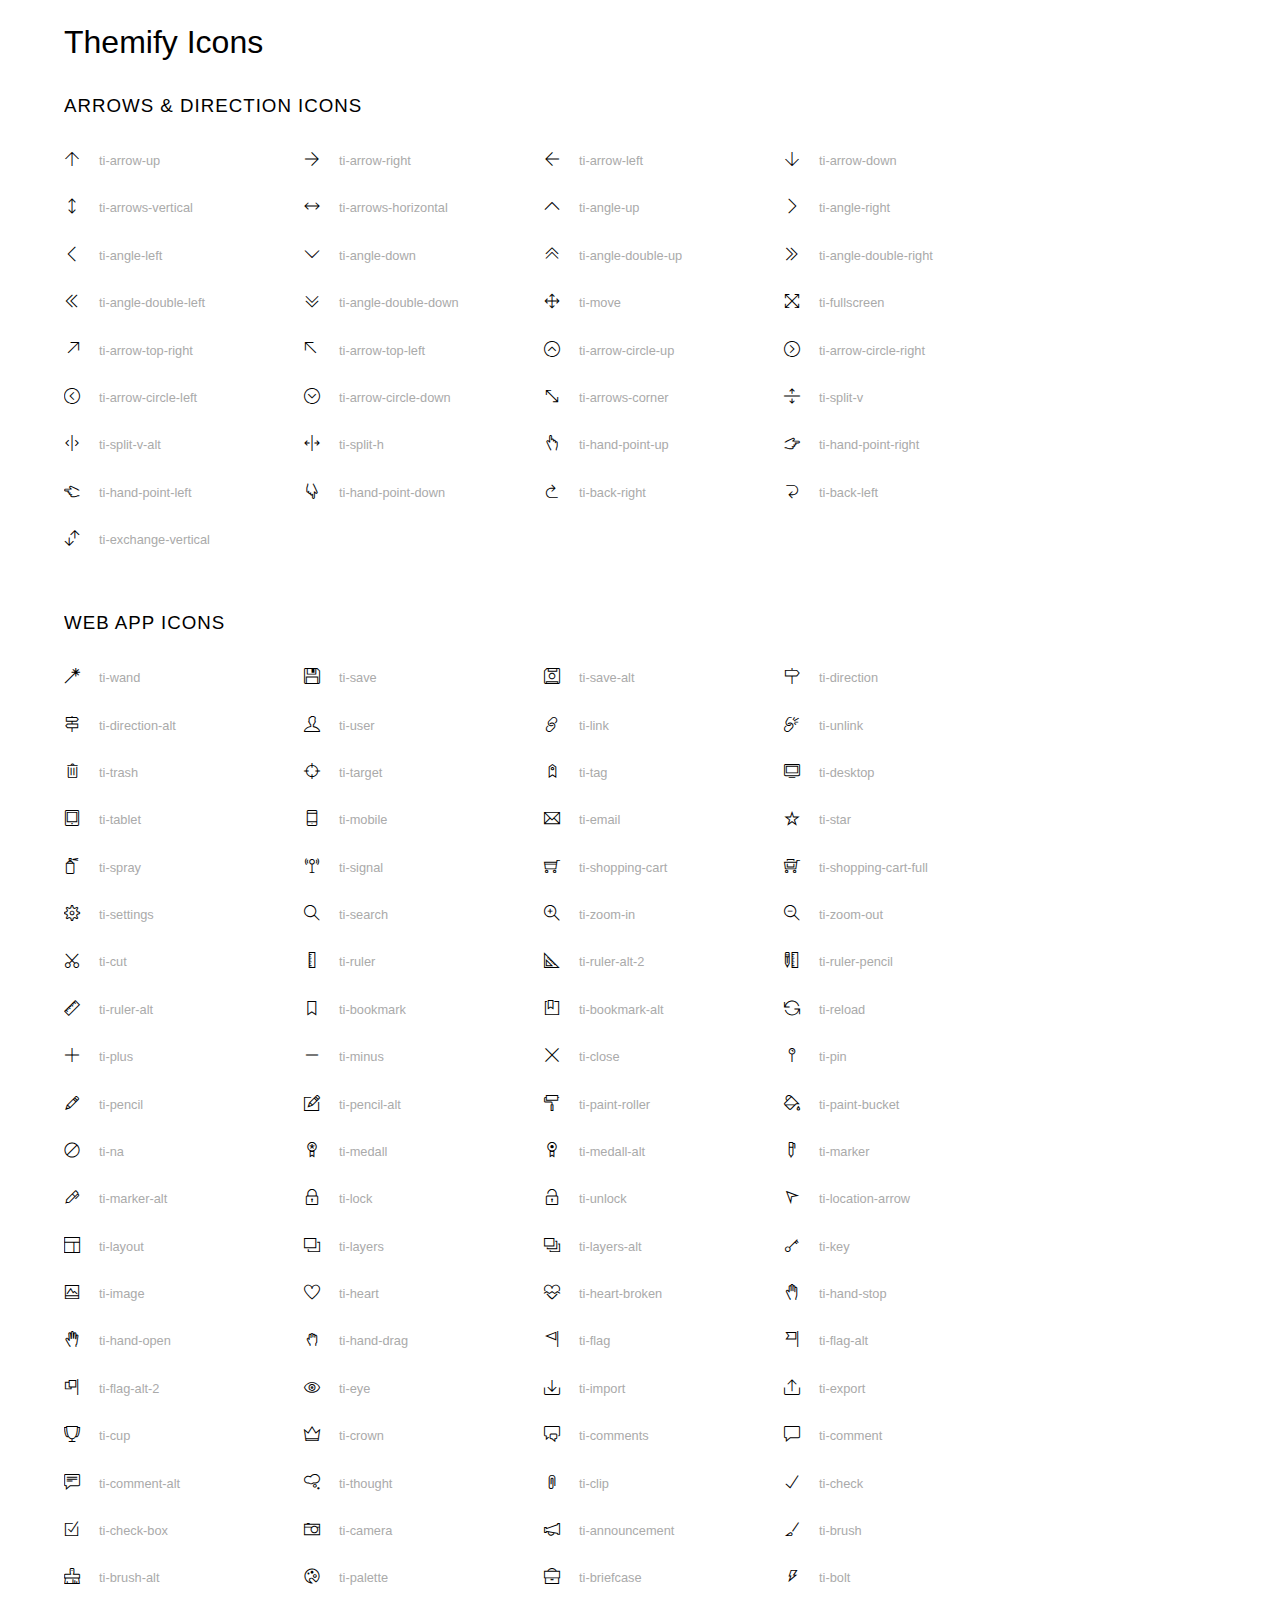
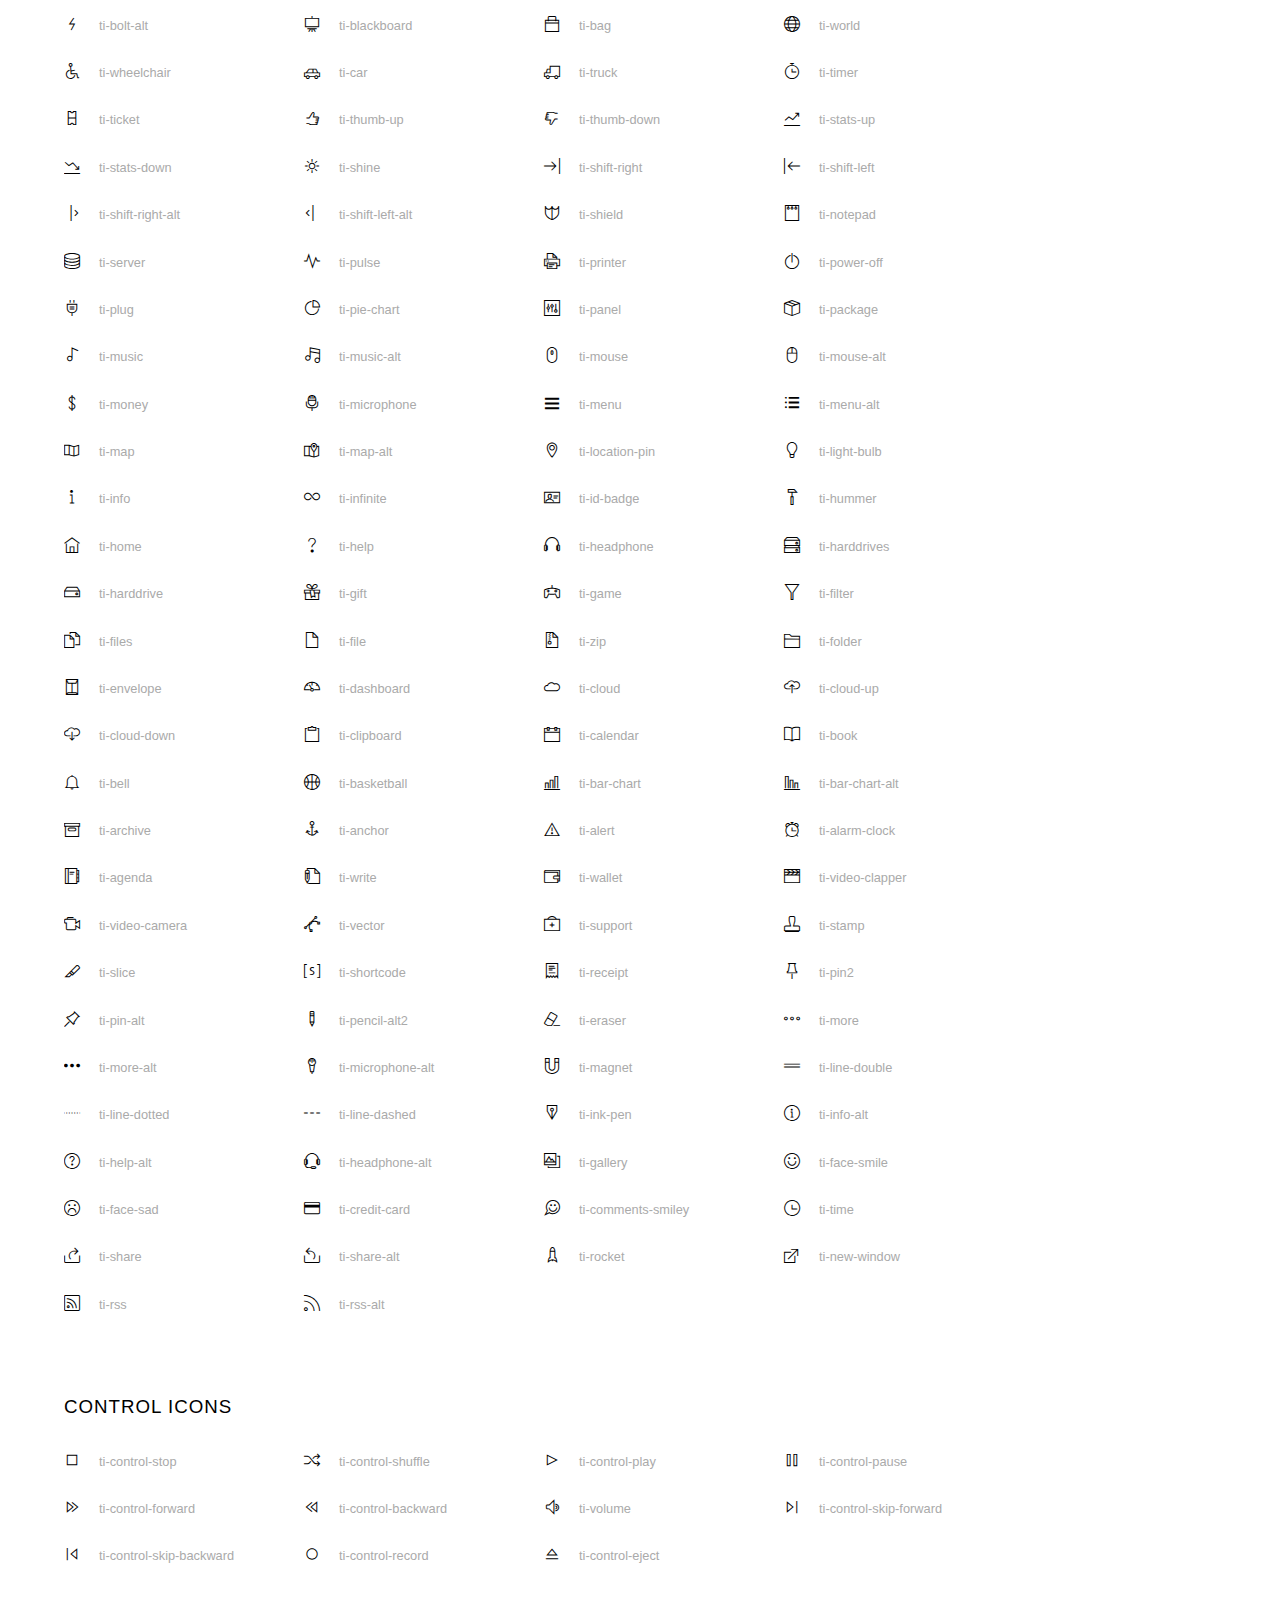
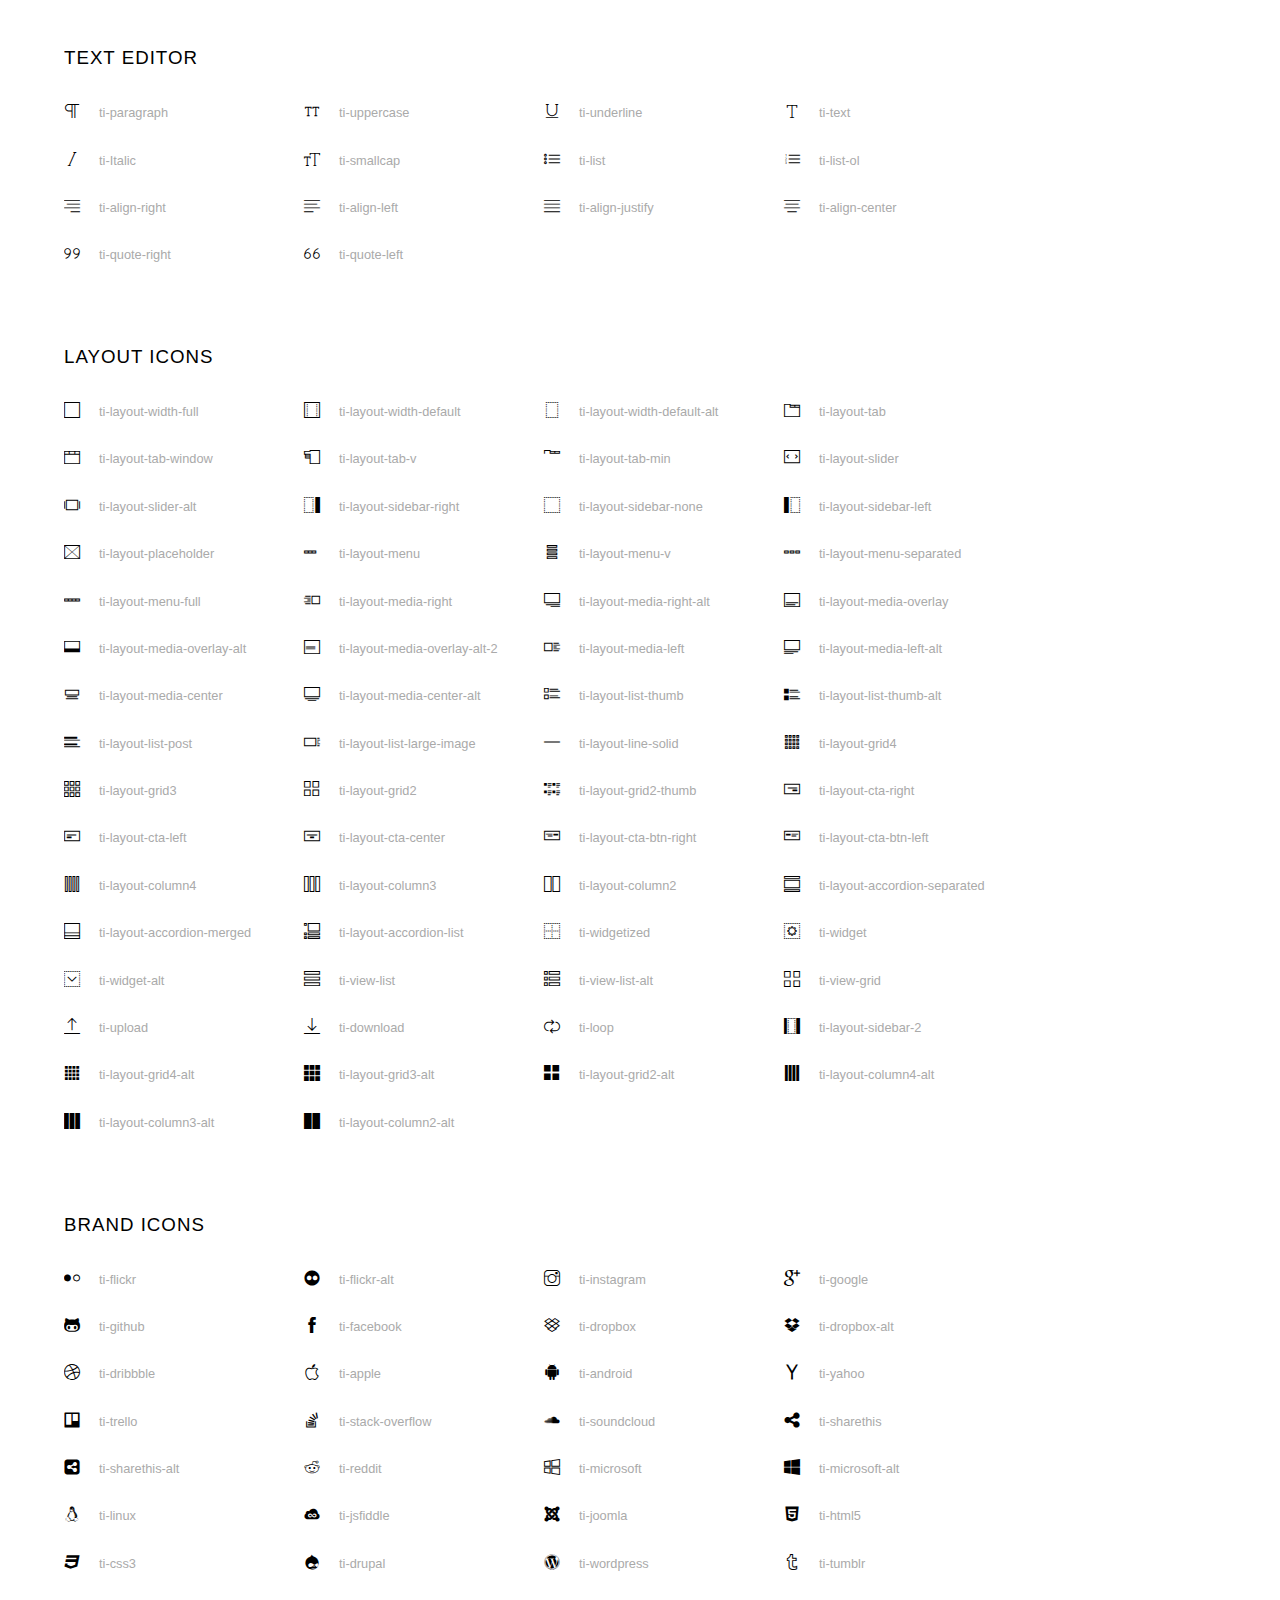
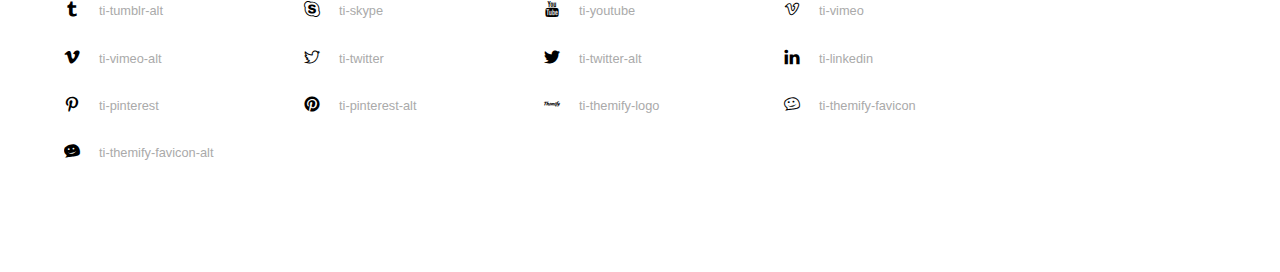
<file: Samsung/assets/icon/themify-icons/index.html>
<!doctype html>
<html>
<head>
	<meta charset="utf-8">
	<title>Themify Icon Font</title>
	<meta name="viewport" content="width=device-width">
	<link rel="stylesheet" href="demo-files/demo.css">
	<link rel="stylesheet" href="themify-icons.css">
	<!--[if lt IE 8]><!-->
	<link rel="stylesheet" href="ie7/ie7.css">
	<!--<![endif]-->
</head>
<body>
	<h1>Themify Icons</h1>

	<div class="icon-section">

		<div class="icon-section">
			<h3>Arrows &amp; Direction Icons </h3>

			<div class="icon-container">
				<span class="ti-arrow-up"></span><span class="icon-name"> ti-arrow-up</span>
			</div>
			<div class="icon-container">
				<span class="ti-arrow-right"></span><span class="icon-name"> ti-arrow-right</span>
			</div>
			<div class="icon-container">
				<span class="ti-arrow-left"></span><span class="icon-name"> ti-arrow-left</span>
			</div>
			<div class="icon-container">
				<span class="ti-arrow-down"></span><span class="icon-name"> ti-arrow-down</span>
			</div>
			<div class="icon-container">
				<span class="ti-arrows-vertical"></span><span class="icon-name"> ti-arrows-vertical</span>
			</div>
			<div class="icon-container">
				<span class="ti-arrows-horizontal"></span><span class="icon-name"> ti-arrows-horizontal</span>
			</div>
			<div class="icon-container">
				<span class="ti-angle-up"></span><span class="icon-name"> ti-angle-up</span>
			</div>
			<div class="icon-container">
				<span class="ti-angle-right"></span><span class="icon-name"> ti-angle-right</span>
			</div>
			<div class="icon-container">
				<span class="ti-angle-left"></span><span class="icon-name"> ti-angle-left</span>
			</div>
			<div class="icon-container">
				<span class="ti-angle-down"></span><span class="icon-name"> ti-angle-down</span>
			</div>	
			<div class="icon-container">
				<span class="ti-angle-double-up"></span><span class="icon-name"> ti-angle-double-up</span>
			</div>
			<div class="icon-container">
				<span class="ti-angle-double-right"></span><span class="icon-name"> ti-angle-double-right</span>
			</div>
			<div class="icon-container">
				<span class="ti-angle-double-left"></span><span class="icon-name"> ti-angle-double-left</span>
			</div>
			<div class="icon-container">
				<span class="ti-angle-double-down"></span><span class="icon-name"> ti-angle-double-down</span>
			</div>					
			<div class="icon-container">
				<span class="ti-move"></span><span class="icon-name"> ti-move</span>
			</div>
			<div class="icon-container">
				<span class="ti-fullscreen"></span><span class="icon-name"> ti-fullscreen</span>
			</div>
			<div class="icon-container">
				<span class="ti-arrow-top-right"></span><span class="icon-name"> ti-arrow-top-right</span>
			</div>
			<div class="icon-container">
				<span class="ti-arrow-top-left"></span><span class="icon-name"> ti-arrow-top-left</span>
			</div>
			<div class="icon-container">
				<span class="ti-arrow-circle-up"></span><span class="icon-name"> ti-arrow-circle-up</span>
			</div>
			<div class="icon-container">
				<span class="ti-arrow-circle-right"></span><span class="icon-name"> ti-arrow-circle-right</span>
			</div>
			<div class="icon-container">
				<span class="ti-arrow-circle-left"></span><span class="icon-name"> ti-arrow-circle-left</span>
			</div>
			<div class="icon-container">
				<span class="ti-arrow-circle-down"></span><span class="icon-name"> ti-arrow-circle-down</span>
			</div>
			<div class="icon-container">
				<span class="ti-arrows-corner"></span><span class="icon-name"> ti-arrows-corner</span>
			</div>
			<div class="icon-container">
				<span class="ti-split-v"></span><span class="icon-name"> ti-split-v</span>
			</div>

			<div class="icon-container">
				<span class="ti-split-v-alt"></span><span class="icon-name"> ti-split-v-alt</span>
			</div>
			<div class="icon-container">
				<span class="ti-split-h"></span><span class="icon-name"> ti-split-h</span>
			</div>
			<div class="icon-container">
				<span class="ti-hand-point-up"></span><span class="icon-name"> ti-hand-point-up</span>
			</div>
			<div class="icon-container">
				<span class="ti-hand-point-right"></span><span class="icon-name"> ti-hand-point-right</span>
			</div>
			<div class="icon-container">
				<span class="ti-hand-point-left"></span><span class="icon-name"> ti-hand-point-left</span>
			</div>
			<div class="icon-container">
				<span class="ti-hand-point-down"></span><span class="icon-name"> ti-hand-point-down</span>
			</div>
			<div class="icon-container">
				<span class="ti-back-right"></span><span class="icon-name"> ti-back-right</span>
			</div>
			<div class="icon-container">
				<span class="ti-back-left"></span><span class="icon-name"> ti-back-left</span>
			</div>
			<div class="icon-container">
				<span class="ti-exchange-vertical"></span><span class="icon-name"> ti-exchange-vertical</span>
			</div>

		</div> <!-- Arrows Icons -->



		<h3>Web App Icons</h3>
		
		<div class="icon-section">

			<div class="icon-container">
				<span class="ti-wand"></span><span class="icon-name"> ti-wand</span>
			</div>
			<div class="icon-container">
				<span class="ti-save"></span><span class="icon-name"> ti-save</span>
			</div>
			<div class="icon-container">
				<span class="ti-save-alt"></span><span class="icon-name"> ti-save-alt</span>
			</div>

			<div class="icon-container">
				<span class="ti-direction"></span><span class="icon-name"> ti-direction</span>
			</div>
			<div class="icon-container">
				<span class="ti-direction-alt"></span><span class="icon-name"> ti-direction-alt</span>
			</div>
			<div class="icon-container">
				<span class="ti-user"></span><span class="icon-name"> ti-user</span>
			</div>
			<div class="icon-container">
				<span class="ti-link"></span><span class="icon-name"> ti-link</span>
			</div>
			<div class="icon-container">
				<span class="ti-unlink"></span><span class="icon-name"> ti-unlink</span>
			</div>
			<div class="icon-container">
				<span class="ti-trash"></span><span class="icon-name"> ti-trash</span>
			</div>
			<div class="icon-container">
				<span class="ti-target"></span><span class="icon-name"> ti-target</span>
			</div>
			<div class="icon-container">
				<span class="ti-tag"></span><span class="icon-name"> ti-tag</span>
			</div>
			<div class="icon-container">
				<span class="ti-desktop"></span><span class="icon-name"> ti-desktop</span>
			</div>
			<div class="icon-container">
				<span class="ti-tablet"></span><span class="icon-name"> ti-tablet</span>
			</div>
			<div class="icon-container">
				<span class="ti-mobile"></span><span class="icon-name"> ti-mobile</span>
			</div>
			<div class="icon-container">
				<span class="ti-email"></span><span class="icon-name"> ti-email</span>
			</div>	
			<div class="icon-container">
				<span class="ti-star"></span><span class="icon-name"> ti-star</span>
			</div>
			<div class="icon-container">
				<span class="ti-spray"></span><span class="icon-name"> ti-spray</span>
			</div>
			<div class="icon-container">
				<span class="ti-signal"></span><span class="icon-name"> ti-signal</span>
			</div>
			<div class="icon-container">
				<span class="ti-shopping-cart"></span><span class="icon-name"> ti-shopping-cart</span>
			</div>
			<div class="icon-container">
				<span class="ti-shopping-cart-full"></span><span class="icon-name"> ti-shopping-cart-full</span>
			</div>
			<div class="icon-container">
				<span class="ti-settings"></span><span class="icon-name"> ti-settings</span>
			</div>
			<div class="icon-container">
				<span class="ti-search"></span><span class="icon-name"> ti-search</span>
			</div>
			<div class="icon-container">
				<span class="ti-zoom-in"></span><span class="icon-name"> ti-zoom-in</span>
			</div>
			<div class="icon-container">
				<span class="ti-zoom-out"></span><span class="icon-name"> ti-zoom-out</span>
			</div>
			<div class="icon-container">
				<span class="ti-cut"></span><span class="icon-name"> ti-cut</span>
			</div>
			<div class="icon-container">
				<span class="ti-ruler"></span><span class="icon-name"> ti-ruler</span>
			</div>
			<div class="icon-container">
				<span class="ti-ruler-alt-2"></span><span class="icon-name"> ti-ruler-alt-2</span>
			</div>			
			<div class="icon-container">
				<span class="ti-ruler-pencil"></span><span class="icon-name"> ti-ruler-pencil</span>
			</div>
			<div class="icon-container">
				<span class="ti-ruler-alt"></span><span class="icon-name"> ti-ruler-alt</span>
			</div>
			<div class="icon-container">
				<span class="ti-bookmark"></span><span class="icon-name"> ti-bookmark</span>
			</div>
			<div class="icon-container">
				<span class="ti-bookmark-alt"></span><span class="icon-name"> ti-bookmark-alt</span>
			</div>
			<div class="icon-container">
				<span class="ti-reload"></span><span class="icon-name"> ti-reload</span>
			</div>
			<div class="icon-container">
				<span class="ti-plus"></span><span class="icon-name"> ti-plus</span>
			</div>
			<div class="icon-container">
				<span class="ti-minus"></span><span class="icon-name"> ti-minus</span>
			</div>
			<div class="icon-container">
				<span class="ti-close"></span><span class="icon-name"> ti-close</span>
			</div>			
			<div class="icon-container">
				<span class="ti-pin"></span><span class="icon-name"> ti-pin</span>
			</div>
			<div class="icon-container">
				<span class="ti-pencil"></span><span class="icon-name"> ti-pencil</span>
			</div>
					
		  	<div class="icon-container">
				<span class="ti-pencil-alt"></span><span class="icon-name"> ti-pencil-alt</span>
			</div>
			<div class="icon-container">
				<span class="ti-paint-roller"></span><span class="icon-name"> ti-paint-roller</span>
			</div>
			<div class="icon-container">
				<span class="ti-paint-bucket"></span><span class="icon-name"> ti-paint-bucket</span>
			</div>
			<div class="icon-container">
				<span class="ti-na"></span><span class="icon-name"> ti-na</span>
			</div>
			<div class="icon-container">
				<span class="ti-medall"></span><span class="icon-name"> ti-medall</span>
			</div>
			<div class="icon-container">
				<span class="ti-medall-alt"></span><span class="icon-name"> ti-medall-alt</span>
			</div>
			<div class="icon-container">
				<span class="ti-marker"></span><span class="icon-name"> ti-marker</span>
			</div>
			<div class="icon-container">
				<span class="ti-marker-alt"></span><span class="icon-name"> ti-marker-alt</span>
			</div>

			<div class="icon-container">
				<span class="ti-lock"></span><span class="icon-name"> ti-lock</span>
			</div>
			<div class="icon-container">
				<span class="ti-unlock"></span><span class="icon-name"> ti-unlock</span>
			</div>
			<div class="icon-container">
				<span class="ti-location-arrow"></span><span class="icon-name"> ti-location-arrow</span>
			</div>
			<div class="icon-container">
				<span class="ti-layout"></span><span class="icon-name"> ti-layout</span>
			</div>
			<div class="icon-container">
				<span class="ti-layers"></span><span class="icon-name"> ti-layers</span>
			</div>
			<div class="icon-container">
				<span class="ti-layers-alt"></span><span class="icon-name"> ti-layers-alt</span>
			</div>
			<div class="icon-container">
				<span class="ti-key"></span><span class="icon-name"> ti-key</span>
			</div>
			<div class="icon-container">
				<span class="ti-image"></span><span class="icon-name"> ti-image</span>
			</div>
			<div class="icon-container">
				<span class="ti-heart"></span><span class="icon-name"> ti-heart</span>
			</div>
			<div class="icon-container">
				<span class="ti-heart-broken"></span><span class="icon-name"> ti-heart-broken</span>
			</div>
			<div class="icon-container">
				<span class="ti-hand-stop"></span><span class="icon-name"> ti-hand-stop</span>
			</div>
			<div class="icon-container">
				<span class="ti-hand-open"></span><span class="icon-name"> ti-hand-open</span>
			</div>
			<div class="icon-container">
				<span class="ti-hand-drag"></span><span class="icon-name"> ti-hand-drag</span>
			</div>
			<div class="icon-container">
				<span class="ti-flag"></span><span class="icon-name"> ti-flag</span>
			</div>
			<div class="icon-container">
				<span class="ti-flag-alt"></span><span class="icon-name"> ti-flag-alt</span>
			</div>
			<div class="icon-container">
				<span class="ti-flag-alt-2"></span><span class="icon-name"> ti-flag-alt-2</span>
			</div>
			<div class="icon-container">
				<span class="ti-eye"></span><span class="icon-name"> ti-eye</span>
			</div>
			<div class="icon-container">
				<span class="ti-import"></span><span class="icon-name"> ti-import</span>
			</div>			
			<div class="icon-container">
				<span class="ti-export"></span><span class="icon-name"> ti-export</span>
			</div>
			<div class="icon-container">
				<span class="ti-cup"></span><span class="icon-name"> ti-cup</span>
			</div>
			<div class="icon-container">
				<span class="ti-crown"></span><span class="icon-name"> ti-crown</span>
			</div>
			<div class="icon-container">
				<span class="ti-comments"></span><span class="icon-name"> ti-comments</span>
			</div>
			<div class="icon-container">
				<span class="ti-comment"></span><span class="icon-name"> ti-comment</span>
			</div>
			<div class="icon-container">
				<span class="ti-comment-alt"></span><span class="icon-name"> ti-comment-alt</span>
			</div>
			<div class="icon-container">
				<span class="ti-thought"></span><span class="icon-name"> ti-thought</span>
			</div>			
			<div class="icon-container">
				<span class="ti-clip"></span><span class="icon-name"> ti-clip</span>
			</div>

			<div class="icon-container">
				<span class="ti-check"></span><span class="icon-name"> ti-check</span>
			</div>
			<div class="icon-container">
				<span class="ti-check-box"></span><span class="icon-name"> ti-check-box</span>
			</div>
			<div class="icon-container">
				<span class="ti-camera"></span><span class="icon-name"> ti-camera</span>
			</div>
			<div class="icon-container">
				<span class="ti-announcement"></span><span class="icon-name"> ti-announcement</span>
			</div>
			<div class="icon-container">
				<span class="ti-brush"></span><span class="icon-name"> ti-brush</span>
			</div>
			<div class="icon-container">
				<span class="ti-brush-alt"></span><span class="icon-name"> ti-brush-alt</span>
			</div>
			<div class="icon-container">
				<span class="ti-palette"></span><span class="icon-name"> ti-palette</span>
			</div>			
			<div class="icon-container">
				<span class="ti-briefcase"></span><span class="icon-name"> ti-briefcase</span>
			</div>
			<div class="icon-container">
				<span class="ti-bolt"></span><span class="icon-name"> ti-bolt</span>
			</div>
			<div class="icon-container">
				<span class="ti-bolt-alt"></span><span class="icon-name"> ti-bolt-alt</span>
			</div>
			<div class="icon-container">
				<span class="ti-blackboard"></span><span class="icon-name"> ti-blackboard</span>
			</div>
			<div class="icon-container">
				<span class="ti-bag"></span><span class="icon-name"> ti-bag</span>
			</div>
			<div class="icon-container">
				<span class="ti-world"></span><span class="icon-name"> ti-world</span>
			</div>
			<div class="icon-container">
				<span class="ti-wheelchair"></span><span class="icon-name"> ti-wheelchair</span>
			</div>
			<div class="icon-container">
				<span class="ti-car"></span><span class="icon-name"> ti-car</span>
			</div>
			<div class="icon-container">
				<span class="ti-truck"></span><span class="icon-name"> ti-truck</span>
			</div>
			<div class="icon-container">
				<span class="ti-timer"></span><span class="icon-name"> ti-timer</span>
			</div>
			<div class="icon-container">
				<span class="ti-ticket"></span><span class="icon-name"> ti-ticket</span>
			</div>
			<div class="icon-container">
				<span class="ti-thumb-up"></span><span class="icon-name"> ti-thumb-up</span>
			</div>
			<div class="icon-container">
				<span class="ti-thumb-down"></span><span class="icon-name"> ti-thumb-down</span>
			</div>

			<div class="icon-container">
				<span class="ti-stats-up"></span><span class="icon-name"> ti-stats-up</span>
			</div>
			<div class="icon-container">
				<span class="ti-stats-down"></span><span class="icon-name"> ti-stats-down</span>
			</div>
			<div class="icon-container">
				<span class="ti-shine"></span><span class="icon-name"> ti-shine</span>
			</div>
			<div class="icon-container">
				<span class="ti-shift-right"></span><span class="icon-name"> ti-shift-right</span>
			</div>
			<div class="icon-container">
				<span class="ti-shift-left"></span><span class="icon-name"> ti-shift-left</span>
			</div>

			<div class="icon-container">
				<span class="ti-shift-right-alt"></span><span class="icon-name"> ti-shift-right-alt</span>
			</div>
			<div class="icon-container">
				<span class="ti-shift-left-alt"></span><span class="icon-name"> ti-shift-left-alt</span>
			</div>
			<div class="icon-container">
				<span class="ti-shield"></span><span class="icon-name"> ti-shield</span>
			</div>
			<div class="icon-container">
				<span class="ti-notepad"></span><span class="icon-name"> ti-notepad</span>
			</div>
			<div class="icon-container">
				<span class="ti-server"></span><span class="icon-name"> ti-server</span>
			</div>

			<div class="icon-container">
				<span class="ti-pulse"></span><span class="icon-name"> ti-pulse</span>
			</div>
			<div class="icon-container">
				<span class="ti-printer"></span><span class="icon-name"> ti-printer</span>
			</div>
			<div class="icon-container">
				<span class="ti-power-off"></span><span class="icon-name"> ti-power-off</span>
			</div>
			<div class="icon-container">
				<span class="ti-plug"></span><span class="icon-name"> ti-plug</span>
			</div>
			<div class="icon-container">
				<span class="ti-pie-chart"></span><span class="icon-name"> ti-pie-chart</span>
			</div>

			<div class="icon-container">
				<span class="ti-panel"></span><span class="icon-name"> ti-panel</span>
			</div>
			<div class="icon-container">
				<span class="ti-package"></span><span class="icon-name"> ti-package</span>
			</div>
			<div class="icon-container">
				<span class="ti-music"></span><span class="icon-name"> ti-music</span>
			</div>
			<div class="icon-container">
				<span class="ti-music-alt"></span><span class="icon-name"> ti-music-alt</span>
			</div>
			<div class="icon-container">
				<span class="ti-mouse"></span><span class="icon-name"> ti-mouse</span>
			</div>
			<div class="icon-container">
				<span class="ti-mouse-alt"></span><span class="icon-name"> ti-mouse-alt</span>
			</div>
			<div class="icon-container">
				<span class="ti-money"></span><span class="icon-name"> ti-money</span>
			</div>
			<div class="icon-container">
				<span class="ti-microphone"></span><span class="icon-name"> ti-microphone</span>
			</div>
			<div class="icon-container">
				<span class="ti-menu"></span><span class="icon-name"> ti-menu</span>
			</div>
			<div class="icon-container">
				<span class="ti-menu-alt"></span><span class="icon-name"> ti-menu-alt</span>
			</div>
			<div class="icon-container">
				<span class="ti-map"></span><span class="icon-name"> ti-map</span>
			</div>
			<div class="icon-container">
				<span class="ti-map-alt"></span><span class="icon-name"> ti-map-alt</span>
			</div>

			<div class="icon-container">
				<span class="ti-location-pin"></span><span class="icon-name"> ti-location-pin</span>
			</div>

			<div class="icon-container">
				<span class="ti-light-bulb"></span><span class="icon-name"> ti-light-bulb</span>
			</div>
			<div class="icon-container">
				<span class="ti-info"></span><span class="icon-name"> ti-info</span>
			</div>
			<div class="icon-container">
				<span class="ti-infinite"></span><span class="icon-name"> ti-infinite</span>
			</div>
			<div class="icon-container">
				<span class="ti-id-badge"></span><span class="icon-name"> ti-id-badge</span>
			</div>
			<div class="icon-container">
				<span class="ti-hummer"></span><span class="icon-name"> ti-hummer</span>
			</div>
			<div class="icon-container">
				<span class="ti-home"></span><span class="icon-name"> ti-home</span>
			</div>
			<div class="icon-container">
				<span class="ti-help"></span><span class="icon-name"> ti-help</span>
			</div>
			<div class="icon-container">
				<span class="ti-headphone"></span><span class="icon-name"> ti-headphone</span>
			</div>
			<div class="icon-container">
				<span class="ti-harddrives"></span><span class="icon-name"> ti-harddrives</span>
			</div>
			<div class="icon-container">
				<span class="ti-harddrive"></span><span class="icon-name"> ti-harddrive</span>
			</div>
			<div class="icon-container">
				<span class="ti-gift"></span><span class="icon-name"> ti-gift</span>
			</div>
			<div class="icon-container">
				<span class="ti-game"></span><span class="icon-name"> ti-game</span>
			</div>
			<div class="icon-container">
				<span class="ti-filter"></span><span class="icon-name"> ti-filter</span>
			</div>
			<div class="icon-container">
				<span class="ti-files"></span><span class="icon-name"> ti-files</span>
			</div>
			<div class="icon-container">
				<span class="ti-file"></span><span class="icon-name"> ti-file</span>
			</div>
			<div class="icon-container">
				<span class="ti-zip"></span><span class="icon-name"> ti-zip</span>
			</div>
			<div class="icon-container">
				<span class="ti-folder"></span><span class="icon-name"> ti-folder</span>
			</div>			
			<div class="icon-container">
				<span class="ti-envelope"></span><span class="icon-name"> ti-envelope</span>
			</div>


			<div class="icon-container">
				<span class="ti-dashboard"></span><span class="icon-name"> ti-dashboard</span>
			</div>
			<div class="icon-container">
				<span class="ti-cloud"></span><span class="icon-name"> ti-cloud</span>
			</div>
			<div class="icon-container">
				<span class="ti-cloud-up"></span><span class="icon-name"> ti-cloud-up</span>
			</div>
			<div class="icon-container">
				<span class="ti-cloud-down"></span><span class="icon-name"> ti-cloud-down</span>
			</div>
			<div class="icon-container">
				<span class="ti-clipboard"></span><span class="icon-name"> ti-clipboard</span>
			</div>
			<div class="icon-container">
				<span class="ti-calendar"></span><span class="icon-name"> ti-calendar</span>
			</div>
			<div class="icon-container">
				<span class="ti-book"></span><span class="icon-name"> ti-book</span>
			</div>
			<div class="icon-container">
				<span class="ti-bell"></span><span class="icon-name"> ti-bell</span>
			</div>
			<div class="icon-container">
				<span class="ti-basketball"></span><span class="icon-name"> ti-basketball</span>
			</div>
			<div class="icon-container">
				<span class="ti-bar-chart"></span><span class="icon-name"> ti-bar-chart</span>
			</div>
			<div class="icon-container">
				<span class="ti-bar-chart-alt"></span><span class="icon-name"> ti-bar-chart-alt</span>
			</div>


			<div class="icon-container">
				<span class="ti-archive"></span><span class="icon-name"> ti-archive</span>
			</div>
			<div class="icon-container">
				<span class="ti-anchor"></span><span class="icon-name"> ti-anchor</span>
			</div>

			<div class="icon-container">
				<span class="ti-alert"></span><span class="icon-name"> ti-alert</span>
			</div>
			<div class="icon-container">
				<span class="ti-alarm-clock"></span><span class="icon-name"> ti-alarm-clock</span>
			</div>
			<div class="icon-container">
				<span class="ti-agenda"></span><span class="icon-name"> ti-agenda</span>
			</div>
			<div class="icon-container">
				<span class="ti-write"></span><span class="icon-name"> ti-write</span>
			</div>

			<div class="icon-container">
				<span class="ti-wallet"></span><span class="icon-name"> ti-wallet</span>
			</div>
			<div class="icon-container">
				<span class="ti-video-clapper"></span><span class="icon-name"> ti-video-clapper</span>
			</div>
			<div class="icon-container">
				<span class="ti-video-camera"></span><span class="icon-name"> ti-video-camera</span>
			</div>
			<div class="icon-container">
				<span class="ti-vector"></span><span class="icon-name"> ti-vector</span>
			</div>

			<div class="icon-container">
				<span class="ti-support"></span><span class="icon-name"> ti-support</span>
			</div>
			<div class="icon-container">
				<span class="ti-stamp"></span><span class="icon-name"> ti-stamp</span>
			</div>
			<div class="icon-container">
				<span class="ti-slice"></span><span class="icon-name"> ti-slice</span>
			</div>
			<div class="icon-container">
				<span class="ti-shortcode"></span><span class="icon-name"> ti-shortcode</span>
			</div>
			<div class="icon-container">
				<span class="ti-receipt"></span><span class="icon-name"> ti-receipt</span>
			</div>
			<div class="icon-container">
				<span class="ti-pin2"></span><span class="icon-name"> ti-pin2</span>
			</div>
			<div class="icon-container">
				<span class="ti-pin-alt"></span><span class="icon-name"> ti-pin-alt</span>
			</div>
			<div class="icon-container">
				<span class="ti-pencil-alt2"></span><span class="icon-name"> ti-pencil-alt2</span>
			</div>
			<div class="icon-container">
				<span class="ti-eraser"></span><span class="icon-name"> ti-eraser</span>
			</div>			
			<div class="icon-container">
				<span class="ti-more"></span><span class="icon-name"> ti-more</span>
			</div>
			<div class="icon-container">
				<span class="ti-more-alt"></span><span class="icon-name"> ti-more-alt</span>
			</div>
			<div class="icon-container">
				<span class="ti-microphone-alt"></span><span class="icon-name"> ti-microphone-alt</span>
			</div>
			<div class="icon-container">
				<span class="ti-magnet"></span><span class="icon-name"> ti-magnet</span>
			</div>
			<div class="icon-container">
				<span class="ti-line-double"></span><span class="icon-name"> ti-line-double</span>
			</div>
			<div class="icon-container">
				<span class="ti-line-dotted"></span><span class="icon-name"> ti-line-dotted</span>
			</div>
			<div class="icon-container">
				<span class="ti-line-dashed"></span><span class="icon-name"> ti-line-dashed</span>
			</div>

			<div class="icon-container">
				<span class="ti-ink-pen"></span><span class="icon-name"> ti-ink-pen</span>
			</div>
			<div class="icon-container">
				<span class="ti-info-alt"></span><span class="icon-name"> ti-info-alt</span>
			</div>
			<div class="icon-container">
				<span class="ti-help-alt"></span><span class="icon-name"> ti-help-alt</span>
			</div>
			<div class="icon-container">
				<span class="ti-headphone-alt"></span><span class="icon-name"> ti-headphone-alt</span>
			</div>

			<div class="icon-container">
				<span class="ti-gallery"></span><span class="icon-name"> ti-gallery</span>
			</div>
			<div class="icon-container">
				<span class="ti-face-smile"></span><span class="icon-name"> ti-face-smile</span>
			</div>
			<div class="icon-container">
				<span class="ti-face-sad"></span><span class="icon-name"> ti-face-sad</span>
			</div>
			<div class="icon-container">
				<span class="ti-credit-card"></span><span class="icon-name"> ti-credit-card</span>
			</div>
			<div class="icon-container">
				<span class="ti-comments-smiley"></span><span class="icon-name"> ti-comments-smiley</span>
			</div>
			<div class="icon-container">
				<span class="ti-time"></span><span class="icon-name"> ti-time</span>
			</div>
			<div class="icon-container">
				<span class="ti-share"></span><span class="icon-name"> ti-share</span>
			</div>
			<div class="icon-container">
				<span class="ti-share-alt"></span><span class="icon-name"> ti-share-alt</span>
			</div>
			<div class="icon-container">
				<span class="ti-rocket"></span><span class="icon-name"> ti-rocket</span>
			</div>

			<div class="icon-container">
				<span class="ti-new-window"></span><span class="icon-name"> ti-new-window</span>
			</div>

			<div class="icon-container">
				<span class="ti-rss"></span><span class="icon-name"> ti-rss</span>
			</div>

			<div class="icon-container">
				<span class="ti-rss-alt"></span><span class="icon-name"> ti-rss-alt</span>
			</div>
			
		</div><!-- Web App Icons -->


		<div class="icon-section">
			<h3>Control Icons</h3>
			<div class="icon-container">
				<span class="ti-control-stop"></span><span class="icon-name"> ti-control-stop</span>
			</div>
			<div class="icon-container">
				<span class="ti-control-shuffle"></span><span class="icon-name"> ti-control-shuffle</span>
			</div>
			<div class="icon-container">
				<span class="ti-control-play"></span><span class="icon-name"> ti-control-play</span>
			</div>
			<div class="icon-container">
				<span class="ti-control-pause"></span><span class="icon-name"> ti-control-pause</span>
			</div>
			<div class="icon-container">
				<span class="ti-control-forward"></span><span class="icon-name"> ti-control-forward</span>
			</div>
			<div class="icon-container">
				<span class="ti-control-backward"></span><span class="icon-name"> ti-control-backward</span>
			</div>	
			<div class="icon-container">
				<span class="ti-volume"></span><span class="icon-name"> ti-volume</span>
			</div>
			<div class="icon-container">
				<span class="ti-control-skip-forward"></span><span class="icon-name"> ti-control-skip-forward</span>
			</div>
			<div class="icon-container">
				<span class="ti-control-skip-backward"></span><span class="icon-name"> ti-control-skip-backward</span>
			</div>
			<div class="icon-container">
				<span class="ti-control-record"></span><span class="icon-name"> ti-control-record</span>
			</div>
			<div class="icon-container">
				<span class="ti-control-eject"></span><span class="icon-name"> ti-control-eject</span>
			</div>			
		</div> <!-- Control Icons -->


		<div class="icon-section">
			<h3>Text Editor</h3>

			<div class="icon-container">
				<span class="ti-paragraph"></span><span class="icon-name"> ti-paragraph</span>
			</div>
			<div class="icon-container">
				<span class="ti-uppercase"></span><span class="icon-name"> ti-uppercase</span>
			</div>

			<div class="icon-container">
				<span class="ti-underline"></span><span class="icon-name"> ti-underline</span>
			</div>
			<div class="icon-container">
				<span class="ti-text"></span><span class="icon-name"> ti-text</span>
			</div>
			<div class="icon-container">
				<span class="ti-Italic"></span><span class="icon-name"> ti-Italic</span>
			</div>
			<div class="icon-container">
				<span class="ti-smallcap"></span><span class="icon-name"> ti-smallcap</span>
			</div>
			<div class="icon-container">
				<span class="ti-list"></span><span class="icon-name"> ti-list</span>
			</div>
			<div class="icon-container">
				<span class="ti-list-ol"></span><span class="icon-name"> ti-list-ol</span>
			</div>
			<div class="icon-container">
				<span class="ti-align-right"></span><span class="icon-name"> ti-align-right</span>
			</div>
			<div class="icon-container">
				<span class="ti-align-left"></span><span class="icon-name"> ti-align-left</span>
			</div>
			<div class="icon-container">
				<span class="ti-align-justify"></span><span class="icon-name"> ti-align-justify</span>
			</div>
			<div class="icon-container">
				<span class="ti-align-center"></span><span class="icon-name"> ti-align-center</span>
			</div>
			<div class="icon-container">
				<span class="ti-quote-right"></span><span class="icon-name"> ti-quote-right</span>
			</div>
			<div class="icon-container">
				<span class="ti-quote-left"></span><span class="icon-name"> ti-quote-left</span>
			</div>

		</div> <!-- Text Editor -->



		<div class="icon-section">
			<h3>Layout Icons</h3>
			<div class="icon-container">
				<span class="ti-layout-width-full"></span><span class="icon-name"> ti-layout-width-full</span>
			</div>
			<div class="icon-container">
				<span class="ti-layout-width-default"></span><span class="icon-name"> ti-layout-width-default</span>
			</div>
			<div class="icon-container">
				<span class="ti-layout-width-default-alt"></span><span class="icon-name"> ti-layout-width-default-alt</span>
			</div>
			<div class="icon-container">
				<span class="ti-layout-tab"></span><span class="icon-name"> ti-layout-tab</span>
			</div>
			<div class="icon-container">
				<span class="ti-layout-tab-window"></span><span class="icon-name"> ti-layout-tab-window</span>
			</div>
			<div class="icon-container">
				<span class="ti-layout-tab-v"></span><span class="icon-name"> ti-layout-tab-v</span>
			</div>
			<div class="icon-container">
				<span class="ti-layout-tab-min"></span><span class="icon-name"> ti-layout-tab-min</span>
			</div>
			<div class="icon-container">
				<span class="ti-layout-slider"></span><span class="icon-name"> ti-layout-slider</span>
			</div>
			<div class="icon-container">
				<span class="ti-layout-slider-alt"></span><span class="icon-name"> ti-layout-slider-alt</span>
			</div>
			<div class="icon-container">
				<span class="ti-layout-sidebar-right"></span><span class="icon-name"> ti-layout-sidebar-right</span>
			</div>
			<div class="icon-container">
				<span class="ti-layout-sidebar-none"></span><span class="icon-name"> ti-layout-sidebar-none</span>
			</div>
			<div class="icon-container">
				<span class="ti-layout-sidebar-left"></span><span class="icon-name"> ti-layout-sidebar-left</span>
			</div>
			<div class="icon-container">
				<span class="ti-layout-placeholder"></span><span class="icon-name"> ti-layout-placeholder</span>
			</div>
			<div class="icon-container">
				<span class="ti-layout-menu"></span><span class="icon-name"> ti-layout-menu</span>
			</div>
			<div class="icon-container">
				<span class="ti-layout-menu-v"></span><span class="icon-name"> ti-layout-menu-v</span>
			</div>
			<div class="icon-container">
				<span class="ti-layout-menu-separated"></span><span class="icon-name"> ti-layout-menu-separated</span>
			</div>
			<div class="icon-container">
				<span class="ti-layout-menu-full"></span><span class="icon-name"> ti-layout-menu-full</span>
			</div>
			<div class="icon-container">
				<span class="ti-layout-media-right"></span><span class="icon-name"> ti-layout-media-right</span>
			</div>
			<div class="icon-container">
				<span class="ti-layout-media-right-alt"></span><span class="icon-name"> ti-layout-media-right-alt</span>
			</div>
			<div class="icon-container">
				<span class="ti-layout-media-overlay"></span><span class="icon-name"> ti-layout-media-overlay</span>
			</div>
			<div class="icon-container">
				<span class="ti-layout-media-overlay-alt"></span><span class="icon-name"> ti-layout-media-overlay-alt</span>
			</div>
			<div class="icon-container">
				<span class="ti-layout-media-overlay-alt-2"></span><span class="icon-name"> ti-layout-media-overlay-alt-2</span>
			</div>
			<div class="icon-container">
				<span class="ti-layout-media-left"></span><span class="icon-name"> ti-layout-media-left</span>
			</div>
			<div class="icon-container">
				<span class="ti-layout-media-left-alt"></span><span class="icon-name"> ti-layout-media-left-alt</span>
			</div>
			<div class="icon-container">
				<span class="ti-layout-media-center"></span><span class="icon-name"> ti-layout-media-center</span>
			</div>
			<div class="icon-container">
				<span class="ti-layout-media-center-alt"></span><span class="icon-name"> ti-layout-media-center-alt</span>
			</div>
			<div class="icon-container">
				<span class="ti-layout-list-thumb"></span><span class="icon-name"> ti-layout-list-thumb</span>
			</div>
			<div class="icon-container">
				<span class="ti-layout-list-thumb-alt"></span><span class="icon-name"> ti-layout-list-thumb-alt</span>
			</div>
			<div class="icon-container">
				<span class="ti-layout-list-post"></span><span class="icon-name"> ti-layout-list-post</span>
			</div>
			<div class="icon-container">
				<span class="ti-layout-list-large-image"></span><span class="icon-name"> ti-layout-list-large-image</span>
			</div>
			<div class="icon-container">
				<span class="ti-layout-line-solid"></span><span class="icon-name"> ti-layout-line-solid</span>
			</div>
			<div class="icon-container">
				<span class="ti-layout-grid4"></span><span class="icon-name"> ti-layout-grid4</span>
			</div>
			<div class="icon-container">
				<span class="ti-layout-grid3"></span><span class="icon-name"> ti-layout-grid3</span>
			</div>
			<div class="icon-container">
				<span class="ti-layout-grid2"></span><span class="icon-name"> ti-layout-grid2</span>
			</div>
			<div class="icon-container">
				<span class="ti-layout-grid2-thumb"></span><span class="icon-name"> ti-layout-grid2-thumb</span>
			</div>
			<div class="icon-container">
				<span class="ti-layout-cta-right"></span><span class="icon-name"> ti-layout-cta-right</span>
			</div>
			<div class="icon-container">
				<span class="ti-layout-cta-left"></span><span class="icon-name"> ti-layout-cta-left</span>
			</div>
			<div class="icon-container">
				<span class="ti-layout-cta-center"></span><span class="icon-name"> ti-layout-cta-center</span>
			</div>
			<div class="icon-container">
				<span class="ti-layout-cta-btn-right"></span><span class="icon-name"> ti-layout-cta-btn-right</span>
			</div>
			<div class="icon-container">
				<span class="ti-layout-cta-btn-left"></span><span class="icon-name"> ti-layout-cta-btn-left</span>
			</div>
			<div class="icon-container">
				<span class="ti-layout-column4"></span><span class="icon-name"> ti-layout-column4</span>
			</div>
			<div class="icon-container">
				<span class="ti-layout-column3"></span><span class="icon-name"> ti-layout-column3</span>
			</div>
			<div class="icon-container">
				<span class="ti-layout-column2"></span><span class="icon-name"> ti-layout-column2</span>
			</div>
			<div class="icon-container">
				<span class="ti-layout-accordion-separated"></span><span class="icon-name"> ti-layout-accordion-separated</span>
			</div>
			<div class="icon-container">
				<span class="ti-layout-accordion-merged"></span><span class="icon-name"> ti-layout-accordion-merged</span>
			</div>
			<div class="icon-container">
				<span class="ti-layout-accordion-list"></span><span class="icon-name"> ti-layout-accordion-list</span>
			</div>
			<div class="icon-container">
				<span class="ti-widgetized"></span><span class="icon-name"> ti-widgetized</span>
			</div>
			<div class="icon-container">
				<span class="ti-widget"></span><span class="icon-name"> ti-widget</span>
			</div>
			<div class="icon-container">
				<span class="ti-widget-alt"></span><span class="icon-name"> ti-widget-alt</span>
			</div>
			<div class="icon-container">
				<span class="ti-view-list"></span><span class="icon-name"> ti-view-list</span>
			</div>
			<div class="icon-container">
				<span class="ti-view-list-alt"></span><span class="icon-name"> ti-view-list-alt</span>
			</div>
			<div class="icon-container">
				<span class="ti-view-grid"></span><span class="icon-name"> ti-view-grid</span>
			</div>
			<div class="icon-container">
				<span class="ti-upload"></span><span class="icon-name"> ti-upload</span>
			</div>
			<div class="icon-container">
				<span class="ti-download"></span><span class="icon-name"> ti-download</span>
			</div>	
			<div class="icon-container">
				<span class="ti-loop"></span><span class="icon-name"> ti-loop</span>
			</div>
			<div class="icon-container">
				<span class="ti-layout-sidebar-2"></span><span class="icon-name"> ti-layout-sidebar-2</span>
			</div>
			<div class="icon-container">
				<span class="ti-layout-grid4-alt"></span><span class="icon-name"> ti-layout-grid4-alt</span>
			</div>
			<div class="icon-container">
				<span class="ti-layout-grid3-alt"></span><span class="icon-name"> ti-layout-grid3-alt</span>
			</div>
			<div class="icon-container">
				<span class="ti-layout-grid2-alt"></span><span class="icon-name"> ti-layout-grid2-alt</span>
			</div>
			<div class="icon-container">
				<span class="ti-layout-column4-alt"></span><span class="icon-name"> ti-layout-column4-alt</span>
			</div>
			<div class="icon-container">
				<span class="ti-layout-column3-alt"></span><span class="icon-name"> ti-layout-column3-alt</span>
			</div>
			<div class="icon-container">
				<span class="ti-layout-column2-alt"></span><span class="icon-name"> ti-layout-column2-alt</span>
			</div>		


		</div> <!-- Layout Icons -->


		<div class="icon-section">
			<h3>Brand Icons</h3>

			<div class="icon-container">
				<span class="ti-flickr"></span><span class="icon-name"> ti-flickr</span>
			</div>
			<div class="icon-container">
				<span class="ti-flickr-alt"></span><span class="icon-name"> ti-flickr-alt</span>
			</div>			
			<div class="icon-container">
				<span class="ti-instagram"></span><span class="icon-name"> ti-instagram</span>
			</div>
			<div class="icon-container">
				<span class="ti-google"></span><span class="icon-name"> ti-google</span>
			</div>
			<div class="icon-container">
				<span class="ti-github"></span><span class="icon-name"> ti-github</span>
			</div>

			<div class="icon-container">
				<span class="ti-facebook"></span><span class="icon-name"> ti-facebook</span>
			</div>
			<div class="icon-container">
				<span class="ti-dropbox"></span><span class="icon-name"> ti-dropbox</span>
			</div>
			<div class="icon-container">
				<span class="ti-dropbox-alt"></span><span class="icon-name"> ti-dropbox-alt</span>
			</div>
			<div class="icon-container">
				<span class="ti-dribbble"></span><span class="icon-name"> ti-dribbble</span>
			</div>
			<div class="icon-container">
				<span class="ti-apple"></span><span class="icon-name"> ti-apple</span>
			</div>
			<div class="icon-container">
				<span class="ti-android"></span><span class="icon-name"> ti-android</span>
			</div>
			<div class="icon-container">
				<span class="ti-yahoo"></span><span class="icon-name"> ti-yahoo</span>
			</div>
			<div class="icon-container">
				<span class="ti-trello"></span><span class="icon-name"> ti-trello</span>
			</div>
			<div class="icon-container">
				<span class="ti-stack-overflow"></span><span class="icon-name"> ti-stack-overflow</span>
			</div>
			<div class="icon-container">
				<span class="ti-soundcloud"></span><span class="icon-name"> ti-soundcloud</span>
			</div>
			<div class="icon-container">
				<span class="ti-sharethis"></span><span class="icon-name"> ti-sharethis</span>
			</div>
			<div class="icon-container">
				<span class="ti-sharethis-alt"></span><span class="icon-name"> ti-sharethis-alt</span>
			</div>
			<div class="icon-container">
				<span class="ti-reddit"></span><span class="icon-name"> ti-reddit</span>
			</div>

			<div class="icon-container">
				<span class="ti-microsoft"></span><span class="icon-name"> ti-microsoft</span>
			</div>
			<div class="icon-container">
				<span class="ti-microsoft-alt"></span><span class="icon-name"> ti-microsoft-alt</span>
			</div>
			<div class="icon-container">
				<span class="ti-linux"></span><span class="icon-name"> ti-linux</span>
			</div>
			<div class="icon-container">
				<span class="ti-jsfiddle"></span><span class="icon-name"> ti-jsfiddle</span>
			</div>
			<div class="icon-container">
				<span class="ti-joomla"></span><span class="icon-name"> ti-joomla</span>
			</div>
			<div class="icon-container">
				<span class="ti-html5"></span><span class="icon-name"> ti-html5</span>
			</div>
			<div class="icon-container">
				<span class="ti-css3"></span><span class="icon-name"> ti-css3</span>
			</div>	
			<div class="icon-container">
				<span class="ti-drupal"></span><span class="icon-name"> ti-drupal</span>
			</div>
			<div class="icon-container">
				<span class="ti-wordpress"></span><span class="icon-name"> ti-wordpress</span>
			</div>		
			<div class="icon-container">
				<span class="ti-tumblr"></span><span class="icon-name"> ti-tumblr</span>
			</div>
			<div class="icon-container">
				<span class="ti-tumblr-alt"></span><span class="icon-name"> ti-tumblr-alt</span>
			</div>
			<div class="icon-container">
				<span class="ti-skype"></span><span class="icon-name"> ti-skype</span>
			</div>
			<div class="icon-container">
				<span class="ti-youtube"></span><span class="icon-name"> ti-youtube</span>
			</div>
			<div class="icon-container">
				<span class="ti-vimeo"></span><span class="icon-name"> ti-vimeo</span>
			</div>
			<div class="icon-container">
				<span class="ti-vimeo-alt"></span><span class="icon-name"> ti-vimeo-alt</span>
			</div>			
			<div class="icon-container">
				<span class="ti-twitter"></span><span class="icon-name"> ti-twitter</span>
			</div>
			<div class="icon-container">
				<span class="ti-twitter-alt"></span><span class="icon-name"> ti-twitter-alt</span>
			</div>
			<div class="icon-container">
				<span class="ti-linkedin"></span><span class="icon-name"> ti-linkedin</span>
			</div>
			<div class="icon-container">
				<span class="ti-pinterest"></span><span class="icon-name"> ti-pinterest</span>
			</div>

			<div class="icon-container">
				<span class="ti-pinterest-alt"></span><span class="icon-name"> ti-pinterest-alt</span>
			</div>
			<div class="icon-container">
				<span class="ti-themify-logo"></span><span class="icon-name"> ti-themify-logo</span>
			</div>
			<div class="icon-container">
				<span class="ti-themify-favicon"></span><span class="icon-name"> ti-themify-favicon</span>
			</div>
			<div class="icon-container">
				<span class="ti-themify-favicon-alt"></span><span class="icon-name"> ti-themify-favicon-alt</span>
			</div>

		</div> <!-- brand Icons -->

	</div>

</body>
</html>
</file>
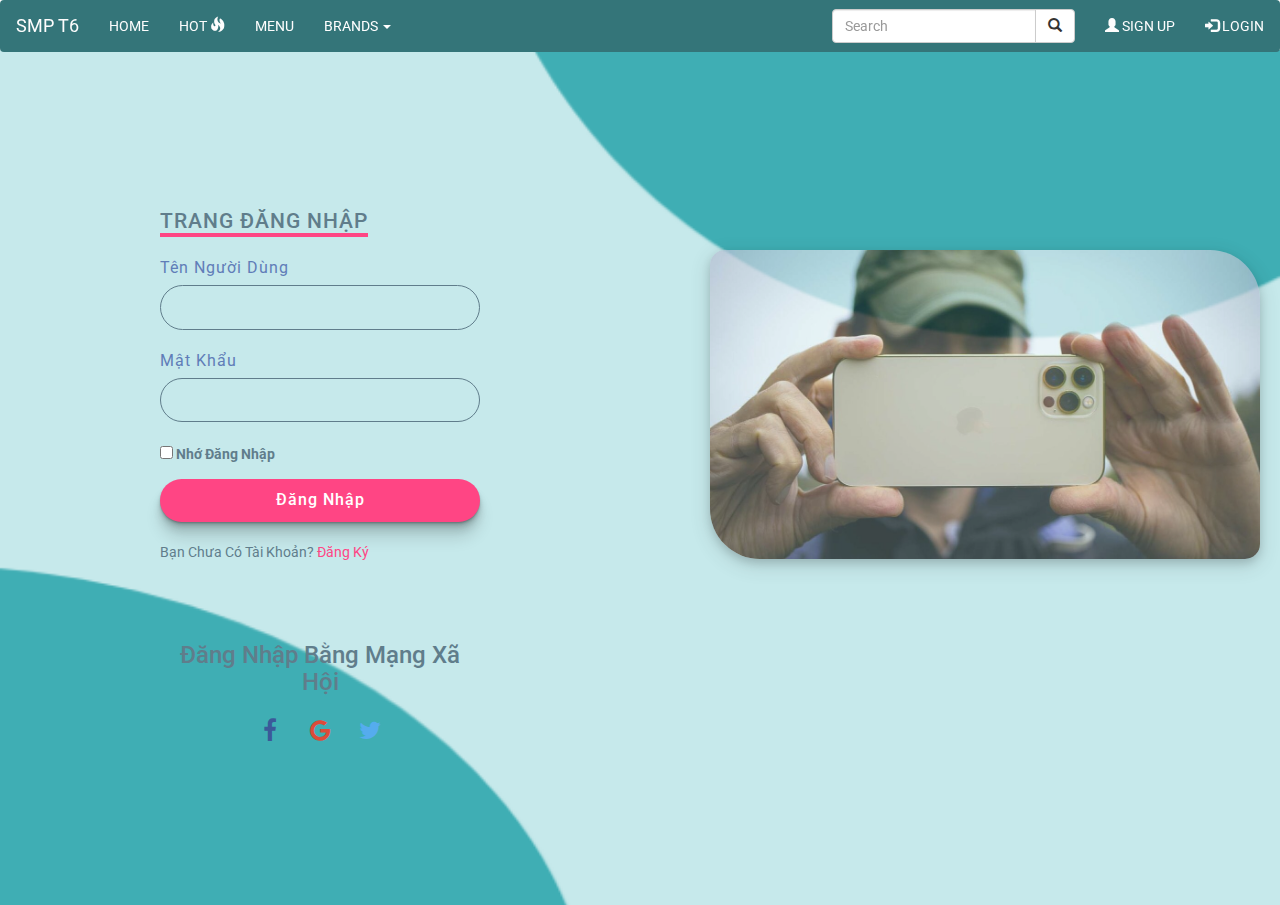
<file: Login/login.html>
<!DOCTYPE html>
<html lang="en">

<head>
    <meta charset="UTF-8">
    <meta name="viewport" content="width=device-width, initial-scale=1.0">
    <title>Login</title>
    <link rel="stylesheet" href="login.css">
    <link rel="preconnect" href="https://fonts.gstatic.com">
    <link href="https://fonts.googleapis.com/css2?family=Roboto:wght@400;500&display=swap" rel="stylesheet">
    <link rel="stylesheet" href="https://stackpath.bootstrapcdn.com/font-awesome/4.7.0/css/font-awesome.min.css"
    integrity="sha384-wvfXpqpZZVQGK6TAh5PVlGOfQNHSoD2xbE+QkPxCAFlNEevoEH3Sl0sibVcOQVnN" crossorigin="anonymous">
    <link rel="stylesheet" href="https://maxcdn.bootstrapcdn.com/bootstrap/3.4.1/css/bootstrap.min.css">
    <!-- jQuery library -->
    <script src="https://ajax.googleapis.com/ajax/libs/jquery/3.5.1/jquery.min.js"></script>
    <!-- Latest compiled JavaScript -->
    <script src="https://maxcdn.bootstrapcdn.com/bootstrap/3.4.1/js/bootstrap.min.js"></script>
        
</head>

<body>
    <div class="header navbar-fixed-top">
        <div class="row">
             <div class="col-sm-12">
                <nav class="navbar" role="navigation">
                    <div class="container-fluid">
                        <div class="navbar-header">
                            <!-- <img src="/assest/img/logo.png" width="100px" height="auto" alt=""> -->
                                <button type="button" class="navbar-toggle" data-toggle="collapse" data-target="#myNavbar">
                                <span class="icon-bar"></span>
                                <span class="icon-bar"></span>
                                <span class="icon-bar"></span>
                                </button>
                                <!-- <img src="/assest/img/logo.png" class="img-rounded" height="50px" alt=""> -->
                            <a class="navbar-brand" href="../WEB/btl.html">SMP T6</a>
                        </div>
                        <div class="collapse navbar-collapse" id="myNavbar">
                            <ul class="nav navbar-nav list">
                                <li><a href="../WEB/btl.html">Home</a></li>
                                <li><a href="../WEB/btl.html#hot-link">Hot <span style="font-size: 15px;" class="glyphicon glyphicon-fire"></span></a></li>
                                <li><a href="../WEB/btl.html#menu-link">Menu</a></li>
                                <li class="dropdown">
                                    <a class="dropdown-toggle" data-toggle="dropdown" href="#">Brands <span class="caret"></span></a>
                                    <ul class="dropdown-menu">
                                    <li><a href="../Iphone/iphone3 (1).html">Iphone</a></li>
                                    <li><a href="../Samsung/index.html">SamSung</a></li>
                                    <li><a href="../OPPO/Oppo.html">OPPO</a></li>
                                    </ul>
                                </li>
                            </ul>
                            <ul class="nav navbar-nav navbar-right">
                                <form class="navbar-form navbar-left" action="/action_page.php">
                                    <div class="input-group">
                                        <input type="text" class="form-control" placeholder="Search">
                                        <div class="input-group-btn">
                                            <button class="btn btn-default" type="submit">
                                            <i class="glyphicon glyphicon-search"></i>
                                            </button>
                                        </div>
                                    </div>
                                </form>
                                <li><a href="../Signin/dangky.html"><span class="glyphicon glyphicon-user"></span> Sign Up</a></li>
                                <li><a href="../Login/login.html"><span class="glyphicon glyphicon-log-in"></span> Login</a></li>
                            </ul>
                        </div>
                    </div>
                </nav>
            </div>
        </div>
    </div>
    <section>
        <!--Bắt Đầu Phần Hình Ảnh-->
        <!-- <div class="img-bg">
            <img src="đt.jpg"
                alt="Hình Ảnh Minh Họa">
        </div> -->
        <!--Kết Thúc Phần Hình Ảnh-->
        <!--Bắt Đầu Phần Nội Dung-->
        <div class="noi-dung">
            <div class="form">
                <h2>Trang Đăng Nhập</h2>
                <form action="">
                    <div class="input-form">
                        <span>Tên Người Dùng</span>
                        <input type="text" name="">
                    </div>
                    <div class="input-form">
                        <span>Mật Khẩu</span>
                        <input type="password" name="">
                    </div>
                    <div class="nho-dang-nhap">
                        <label><input type="checkbox" name=""> Nhớ Đăng Nhập</label>
                    </div>
                    <div class="input-form">
                        <input type="submit" value="Đăng Nhập">
                    </div>
                    <div class="input-form">
                        <p>Bạn Chưa Có Tài Khoản? <a href="#">Đăng Ký</a></p>
                    </div>
                </form>
                <h3>Đăng Nhập Bằng Mạng Xã Hội</h3>
                <ul class="icon-dang-nhap">
                    <li><i class="fa fa-facebook" aria-hidden="true"></i></li>
                    <li><i class="fa fa-google" aria-hidden="true"></i></li>
                    <li><i class="fa fa-twitter" aria-hidden="true"></i></li>
                </ul>
            </div>
            <div class="img-bg">
                <img src="../Login/img/10-dien-thoai-chup-anh-dep-nhat-the-gioi-c2c-5934735-11-1.jpg"
                    alt="Hình Ảnh Minh Họa">
            </div>
        </div>
        <!--Kết Thúc Phần Nội Dung-->
        
    </section>
</body>

</html>
</file>
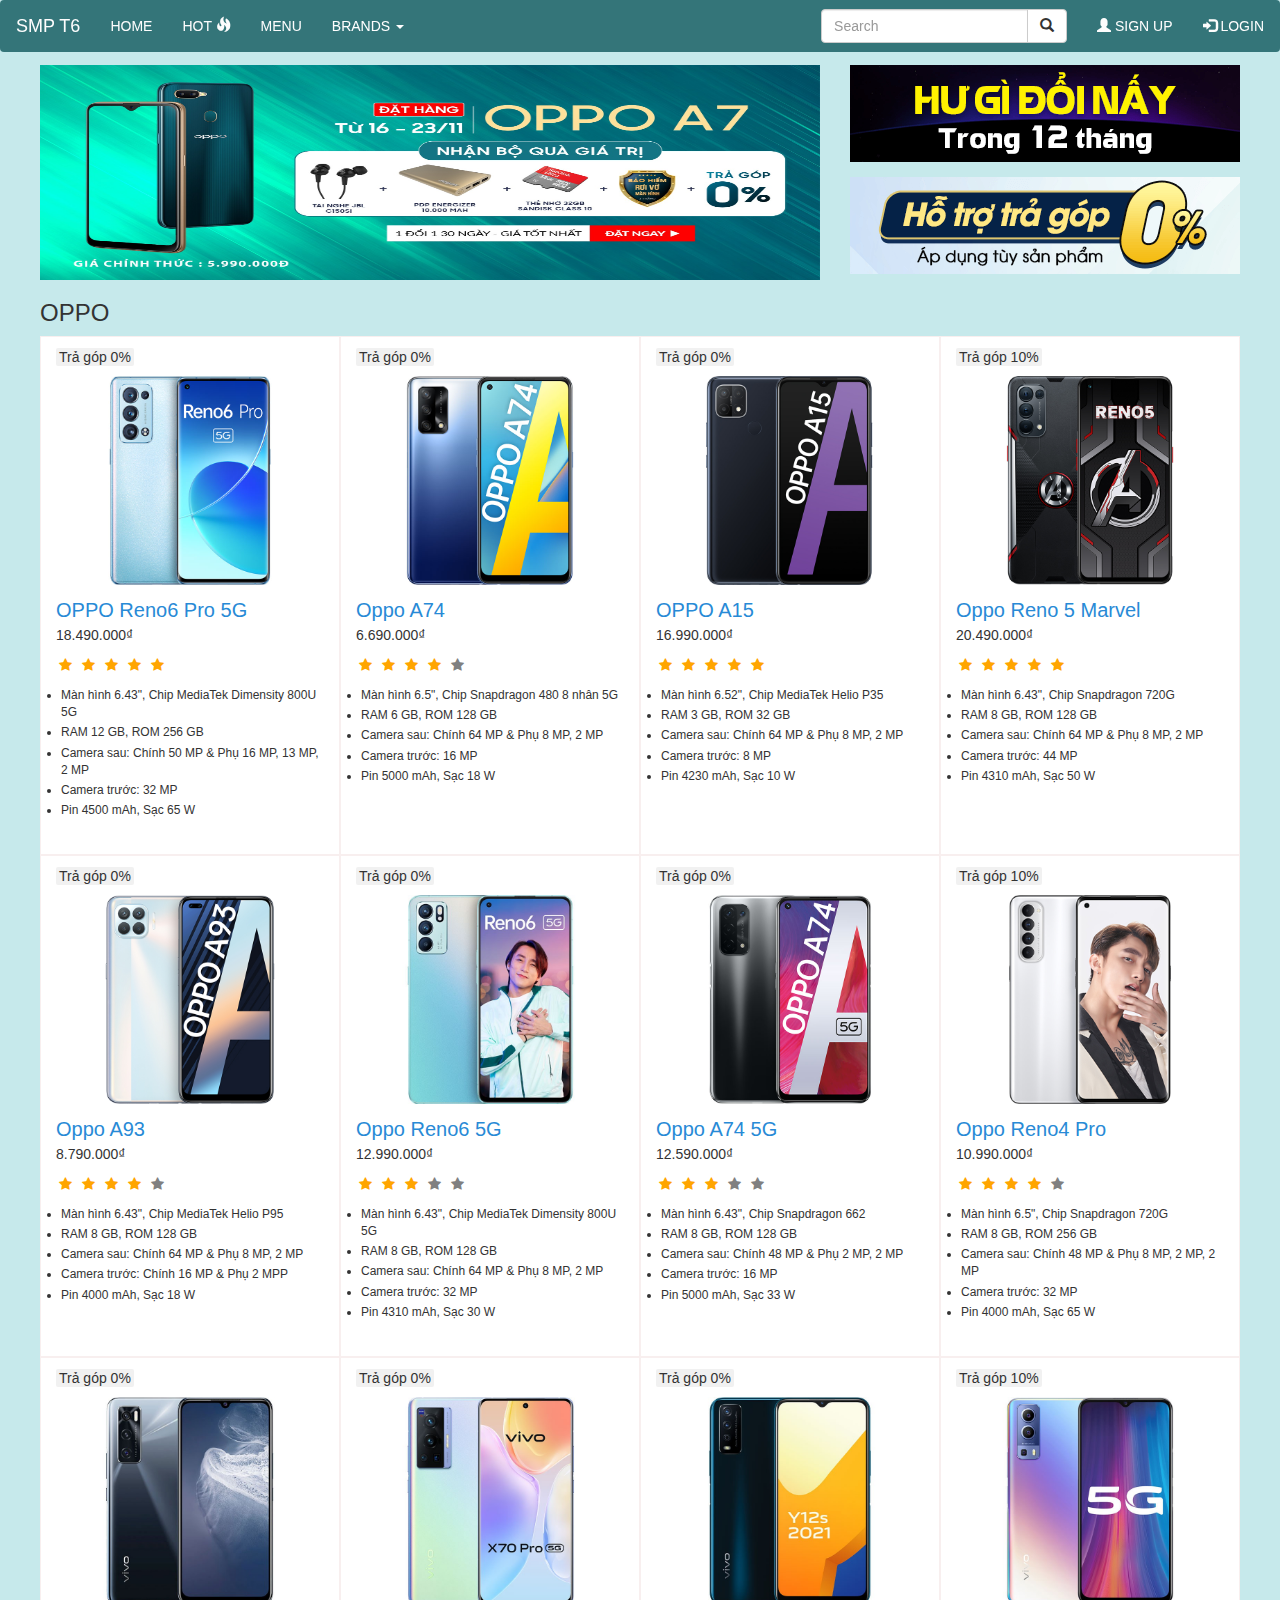
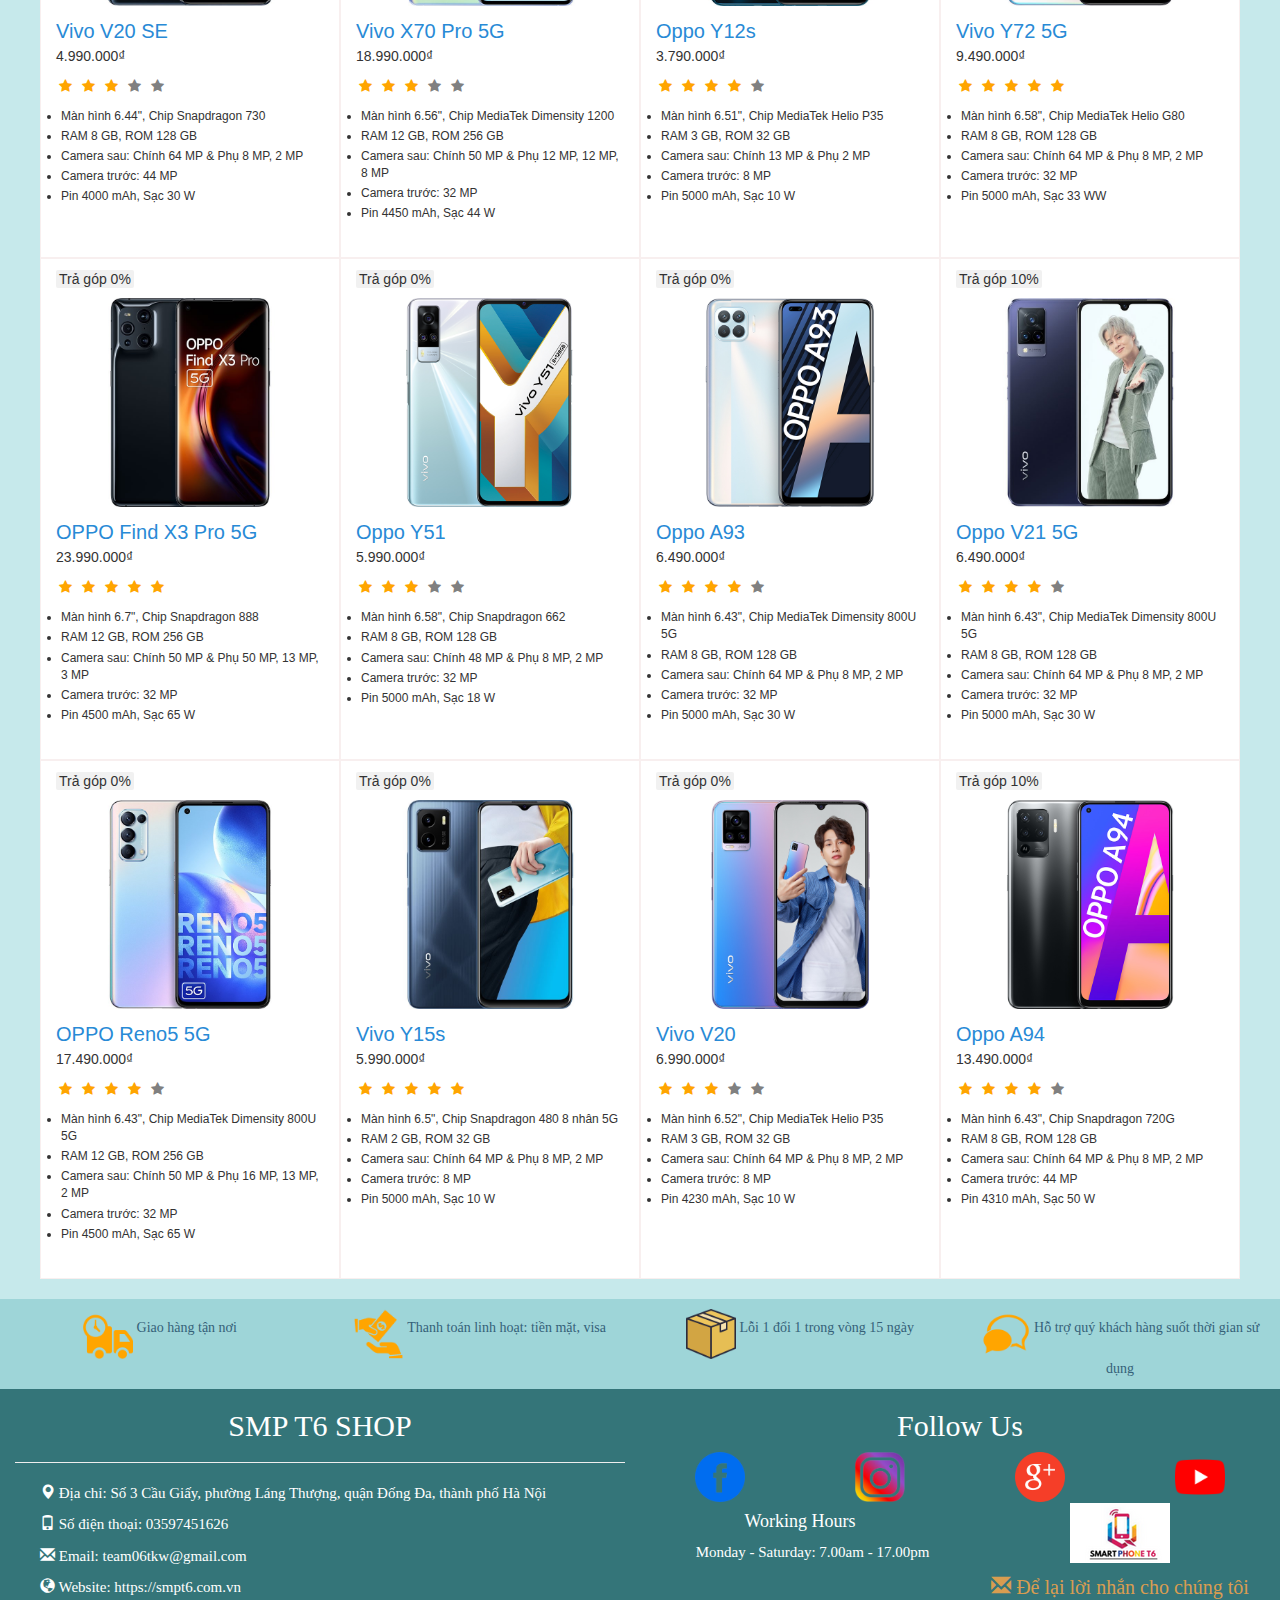
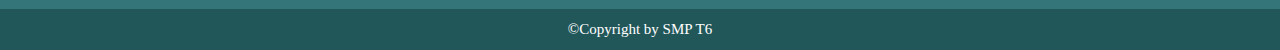
<file: OPPO/Oppo.html>
<!DOCTYPE html>
<html lang="en">
<head>
    <meta charset="UTF-8">
    <meta http-equiv="X-UA-Compatible" content="IE=edge">
    <meta name="viewport" content="width=device-width, initial-scale=1.0">
    <link rel="stylesheet" href="https://maxcdn.bootstrapcdn.com/bootstrap/3.4.1/css/bootstrap.min.css">
    <!-- jQuery library -->
    <script src="https://ajax.googleapis.com/ajax/libs/jquery/3.5.1/jquery.min.js"></script>
    <!-- Latest compiled JavaScript -->
    <script src="https://maxcdn.bootstrapcdn.com/bootstrap/3.4.1/js/bootstrap.min.js"></script>
    <link rel="stylesheet" href="Oppo.css">
    <link rel="stylesheet" href="https://cdnjs.cloudflare.com/ajax/libs/font-awesome/4.7.0/css/font-awesome.min.css">
    <title>OPPO</title>
</head>
<body>
    <div class="body">
        <div class="header navbar-fixed-top">
            <div class="row">
                 <div class="col-sm-12">
                    <nav class="navbar" role="navigation">
                        <div class="container-fluid">
                            <div class="navbar-header">
                                <!-- <img src="/assest/img/logo.png" width="100px" height="auto" alt=""> -->
                                <button type="button" class="navbar-toggle" data-toggle="collapse" data-target="#myNavbar">
                                    <span class="icon-bar"></span>
                                    <span class="icon-bar"></span>
                                    <span class="icon-bar"></span>
                                </button>
                                    <!-- <img src="/assest/img/logo.png" class="img-rounded" height="50px" alt=""> -->
                                <a class="navbar-brand" href="../WEB/btl.html">SMP T6</a>
                            </div>
                            <div class="collapse navbar-collapse" id="myNavbar">
                                <ul class="nav navbar-nav list">
                                    <li class="active"><a href="#">Home</a></li>
                                    <li><a href="../WEB/btl.html#hot-link">Hot <span style="font-size: 15px;" class="glyphicon glyphicon-fire"></span></a></li>
                                    <li><a href="../WEB/btl.html#menu-link">Menu</a></li>
                                    <li class="dropdown">
                                        <a class="dropdown-toggle" data-toggle="dropdown" href="#">Brands <span class="caret"></span></a>
                                        <ul class="dropdown-menu">
                                        <li><a href="../Iphone/iphone3 (1).html">Iphone</a></li>
                                        <li><a href="../Samsung/index.html">SamSung</a></li>
                                        <li><a href="#">OPPO</a></li>
                                        </ul>
                                    </li>
                                </ul>
                                <ul class="nav navbar-nav navbar-right">
                                    <form class="navbar-form navbar-left" action="/action_page.php">
                                        <div class="input-group">
                                            <input type="text" class="form-control" placeholder="Search">
                                            <div class="input-group-btn">
                                                <button class="btn btn-default" type="submit">
                                                <i class="glyphicon glyphicon-search"></i>
                                                </button>
                                            </div>
                                        </div>
                                    </form>
                                    <li><a href="../Signin/dangky.html"><span class="glyphicon glyphicon-user"></span> Sign Up</a></li>
                                    <li><a href="../Login/login.html"><span class="glyphicon glyphicon-log-in"></span> Login</a></li>
                                </ul>
                            </div>
                        </div>
                    </nav>
                </div>
            </div>
        </div>
            <!-- END HEADER -->
        <div class="main">
            <div class="banner">
                <div class="main-banner"><img src="images-BTL/4485957_BannerOppoA7.jpg" alt=""></div>
                <div class="sub-banner">
                    <img class="top" src="./images-BTL/sticky-hu-390-97-390x97.png" alt="">
                    <img class="bottom" src="./images-BTL/sticky-gop-390-97-390x97.png" alt="">
                </div>
            </div>
            <div>
                <h3>OPPO</h3>
            </div>
            <div class="product-list">
                <div class="item">
                    <div class="tragop"><span>Trả góp 0%</span></div>
                    <div class="phone-img">
                        <img src="images-BTL/oppo-reno6-pro-blue-1-600x600.jpg" alt="">
                    </div>
                    <div class="phone-info">
                        <h1>OPPO Reno6 Pro 5G</h1>
                        <p class="price">18.490.000₫</p>
                        <div class="rating">
                            <span class="fa fa-star checked"></span>
                            <span class="fa fa-star checked"></span>
                            <span class="fa fa-star checked"></span>
                            <span class="fa fa-star checked"></span>
                            <span class="fa fa-star checked"></span>
                        </div>
                        <ul>
                            <li>Màn hình 6.43", Chip MediaTek Dimensity 800U 5G</li>
                            <li>RAM 12 GB, ROM 256 GB</li>
                            <li>Camera sau: Chính 50 MP & Phụ 16 MP, 13 MP, 2 MP</li>
                            <li>Camera trước: 32 MP</li>
                            <li>Pin 4500 mAh, Sạc 65 W</li>
                        </ul>
                    </div>
                </div>
                <div class="item">
                    <div class="tragop"><span>Trả góp 0%</span></div>
                    <div class="phone-img">
                        <img src="images-BTL/oppo-a74-blue-9-600x600.jpg" alt="">
                    </div>
                    <div class="phone-info">
                        <h1>Oppo A74</h1>
                        <p class="price">6.690.000₫</p>
                        <div class="rating">
                            <span class="fa fa-star checked"></span>
                            <span class="fa fa-star checked"></span>
                            <span class="fa fa-star checked"></span>
                            <span class="fa fa-star checked"></span>
                            <span class="fa fa-star "></span>
                        </div>
                        <ul>
                            <li>Màn hình 6.5", Chip Snapdragon 480 8 nhân 5G</li>
                            <li>RAM 6 GB, ROM 128 GB</li>
                            <li>Camera sau: Chính 64 MP & Phụ 8 MP, 2 MP</li>
                            <li>Camera trước: 16 MP</li>
                            <li>Pin 5000 mAh, Sạc 18 W</li>
                        </ul>
                    </div>
                </div>
                <div class="item">
                    <div class="tragop"><span>Trả góp 0%</span></div>
                    <div class="phone-img">
                        <img src="images-BTL/oppo-a15-black-fix-600x600.jpg" alt="">
                    </div>
                    <div class="phone-info">
                        <h1>OPPO A15</h1>
                        <p class="price">16.990.000₫</p>
                        <div class="rating">
                            <span class="fa fa-star checked"></span>
                            <span class="fa fa-star checked"></span>
                            <span class="fa fa-star checked"></span>
                            <span class="fa fa-star checked"></span>
                            <span class="fa fa-star checked"></span>
                        </div>
                        <ul>
                            <li>Màn hình 6.52", Chip MediaTek Helio P35</li>
                            <li>RAM 3 GB, ROM 32 GB</li>
                            <li>Camera sau: Chính 64 MP & Phụ 8 MP, 2 MP</li>
                            <li>Camera trước: 8 MP</li>
                            <li>Pin 4230 mAh, Sạc 10 W</li>
                        </ul>
                    </div>
                </div>
                <div class="item">
                    <div class="tragop"><span>Trả góp 10%</span></div>
                    <div class="phone-img">
                        <img src="images-BTL/oppo-reno5-marvel-thumb-600x600-600x600.jpg" alt="">
                    </div>
                    <div class="phone-info">
                        <h1>Oppo Reno 5 Marvel</h1>
                        <p class="price">20.490.000₫</p>
                        <div class="rating">
                            <span class="fa fa-star checked"></span>
                            <span class="fa fa-star checked"></span>
                            <span class="fa fa-star checked"></span>
                            <span class="fa fa-star checked"></span>
                            <span class="fa fa-star checked"></span>
                        </div>
                        <ul>
                            <li>Màn hình 6.43", Chip Snapdragon 720G</li>
                            <li>RAM 8 GB, ROM 128 GB</li>
                            <li>Camera sau: Chính 64 MP & Phụ 8 MP, 2 MP</li>
                            <li>Camera trước: 44 MP</li>
                            <li>Pin 4310 mAh, Sạc 50 W</li>
                        </ul>
                    </div>
                </div>
            </div>

            <!-- END 1st row -->
            <div class="product-list">
                <div class="item">
                    <div class="tragop"><span>Trả góp 0%</span></div>
                    <div class="phone-img">
                        <img src="images-BTL/oppo-a93-trang-14-600x600.jpg" alt="">
                    </div>
                    <div class="phone-info">
                        <h1>Oppo A93</h1>
                        <p class="price">8.790.000₫</p>
                        <div class="rating">
                            <span class="fa fa-star checked"></span>
                            <span class="fa fa-star checked"></span>
                            <span class="fa fa-star checked"></span>
                            <span class="fa fa-star checked"></span>
                            <span class="fa fa-star "></span>
                        </div>
                        <ul>
                            <li>Màn hình 6.43", Chip MediaTek Helio P95</li>
                            <li>RAM 8 GB, ROM 128 GB</li>
                            <li>Camera sau: Chính 64 MP & Phụ 8 MP, 2 MP</li>
                            <li>Camera trước: Chính 16 MP & Phụ 2 MPP</li>
                            <li>Pin 4000 mAh, Sạc 18 W</li>
                        </ul>
                    </div>
                </div>
                <div class="item">
                    <div class="tragop"><span>Trả góp 0%</span></div>
                    <div class="phone-img">
                        <img src="images-BTL/oppo-reno6-5g-aurora-600x600.jpg" alt="">
                    </div>
                    <div class="phone-info">
                        <h1>Oppo Reno6 5G</h1>
                        <p class="price">12.990.000₫</p>
                        <div class="rating">
                            <span class="fa fa-star checked"></span>
                            <span class="fa fa-star checked"></span>
                            <span class="fa fa-star checked"></span>
                            <span class="fa fa-star "></span>
                            <span class="fa fa-star "></span>
                        </div>
                        <ul>
                            <li>Màn hình 6.43", Chip MediaTek Dimensity 800U 5G</li>
                            <li>RAM 8 GB, ROM 128 GB</li>
                            <li>Camera sau: Chính 64 MP & Phụ 8 MP, 2 MP</li>
                            <li>Camera trước: 32 MP</li>
                            <li>Pin 4310 mAh, Sạc 30 W</li>
                        </ul>
                    </div>
                </div>
                <div class="item">
                    <div class="tragop"><span>Trả góp 0%</span></div>
                    <div class="phone-img">
                        <img src="images-BTL/oppo-a74-5g-black-01-600x600.jpg" alt="">
                    </div>
                    <div class="phone-info">
                        <h1>Oppo A74 5G</h1>
                        <p class="price">12.590.000₫</p>
                        <div class="rating">
                            <span class="fa fa-star checked"></span>
                            <span class="fa fa-star checked"></span>
                            <span class="fa fa-star checked"></span>
                            <span class="fa fa-star "></span>
                            <span class="fa fa-star "></span>
                        </div>
                        <ul>
                            <li>Màn hình 6.43", Chip Snapdragon 662</li>
                            <li>RAM 8 GB, ROM 128 GB</li>
                            <li>Camera sau: Chính 48 MP & Phụ 2 MP, 2 MP</li>
                            <li>Camera trước: 16 MP</li>
                            <li>Pin 5000 mAh, Sạc 33 W</li>
                        </ul>
                    </div>
                </div>
                <div class="item">
                    <div class="tragop"><span>Trả góp 10%</span></div>
                    <div class="phone-img">
                        <img src="images-BTL/oppo-reno4-pro-trang-600x600.jpg" alt="">
                    </div>
                    <div class="phone-info">
                        <h1>Oppo Reno4 Pro</h1>
                        <p class="price">10.990.000₫</p>
                        <div class="rating">
                            <span class="fa fa-star checked"></span>
                            <span class="fa fa-star checked"></span>
                            <span class="fa fa-star checked"></span>
                            <span class="fa fa-star checked"></span>
                            <span class="fa fa-star "></span>
                        </div>
                        <ul>
                            <li>Màn hình 6.5", Chip Snapdragon 720G</li>
                            <li>RAM 8 GB, ROM 256 GB</li>
                            <li>Camera sau: Chính 48 MP & Phụ 8 MP, 2 MP, 2 MP</li>
                            <li>Camera trước: 32 MP</li>
                            <li>Pin 4000 mAh, Sạc 65 W</li>
                        </ul>
                    </div>
                </div>
            </div>
            <!-- 2nd row -->
            <div class="product-list">
                <div class="item">
                    <div class="tragop"><span>Trả góp 0%</span></div>
                    <div class="phone-img">
                        <img src="images-BTL/vivo-v20-se-600x600-600x600.jpg" alt="">
                    </div>
                    <div class="phone-info">
                        <h1>Vivo V20 SE</h1>
                        <p class="price">4.990.000₫</p>
                        <div class="rating">
                            <span class="fa fa-star checked"></span>
                            <span class="fa fa-star checked"></span>
                            <span class="fa fa-star checked"></span>
                            <span class="fa fa-star "></span>
                            <span class="fa fa-star "></span>
                        </div>
                        <ul>
                            <li>Màn hình 6.44", Chip Snapdragon 730</li>
                            <li>RAM 8 GB, ROM 128 GB</li>
                            <li>Camera sau: Chính 64 MP & Phụ 8 MP, 2 MP</li>
                            <li>Camera trước: 44 MP</li>
                            <li>Pin 4000 mAh, Sạc 30 W</li>
                        </ul>
                    </div>
                </div>
                <div class="item">
                    <div class="tragop"><span>Trả góp 0%</span></div>
                    <div class="phone-img">
                        <img src="images-BTL/vivo-x70-pro-xanh-hong-1-600x600.jpg" alt="">
                    </div>
                    <div class="phone-info">
                        <h1>Vivo X70 Pro 5G</h1>
                        <p class="price">18.990.000₫</p>
                        <div class="rating">
                            <span class="fa fa-star checked"></span>
                            <span class="fa fa-star checked"></span>
                            <span class="fa fa-star checked"></span>
                            <span class="fa fa-star "></span>
                            <span class="fa fa-star "></span>
                        </div>
                        <ul>
                            <li>Màn hình 6.56", Chip MediaTek Dimensity 1200</li>
                            <li>RAM 12 GB, ROM 256 GB</li>
                            <li>Camera sau: Chính 50 MP & Phụ 12 MP, 12 MP, 8 MP</li>
                            <li>Camera trước: 32 MP</li>
                            <li>Pin 4450 mAh, Sạc 44 W</li>
                        </ul>
                    </div>
                </div>
                <div class="item">
                    <div class="tragop"><span>Trả góp 0%</span></div>
                    <div class="phone-img">
                        <img src="images-BTL/vivo-y12s-2021-black-600x600.jpg" alt="">
                    </div>
                    <div class="phone-info">
                        <h1>Oppo Y12s</h1>
                        <p class="price">3.790.000₫</p>
                        <div class="rating">
                            <span class="fa fa-star checked"></span>
                            <span class="fa fa-star checked"></span>
                            <span class="fa fa-star checked"></span>
                            <span class="fa fa-star checked"></span>
                            <span class="fa fa-star "></span>
                        </div>
                        <ul>
                            <li>Màn hình 6.51", Chip MediaTek Helio P35</li>
                            <li>RAM 3 GB, ROM 32 GB</li>
                            <li>Camera sau: Chính 13 MP & Phụ 2 MP</li>
                            <li>Camera trước: 8 MP</li>
                            <li>Pin 5000 mAh, Sạc 10 W</li>
                        </ul>
                    </div>
                </div>
                <div class="item">
                    <div class="tragop"><span>Trả góp 10%</span></div>
                    <div class="phone-img">
                        <img src="images-BTL/vivo-y72-5g-blue-600x600.jpg" alt="">
                    </div>
                    <div class="phone-info">
                        <h1>Vivo Y72 5G</h1>
                        <p class="price">9.490.000₫</p>
                        <div class="rating">
                            <span class="fa fa-star checked"></span>
                            <span class="fa fa-star checked"></span>
                            <span class="fa fa-star checked"></span>
                            <span class="fa fa-star checked"></span>
                            <span class="fa fa-star checked"></span>
                        </div>
                        <ul>
                            <li>Màn hình 6.58", Chip MediaTek Helio G80</li>
                            <li>RAM 8 GB, ROM 128 GB</li>
                            <li>Camera sau: Chính 64 MP & Phụ 8 MP, 2 MP</li>
                            <li>Camera trước: 32 MP</li>
                            <li>Pin 5000 mAh, Sạc 33 WW</li>
                        </ul>
                    </div>
                </div>
            </div>
            <!--  row 3-->
            <div class="product-list">
                <div class="item">
                    <div class="tragop"><span>Trả góp 0%</span></div>
                    <div class="phone-img">
                        <img src="images-BTL/oppo-find-x3-pro-black-001-1-600x600.jpg" alt="">
                    </div>
                    <div class="phone-info">
                        <h1>OPPO Find X3 Pro 5G</h1>
                        <p class="price">23.990.000₫</p>
                        <div class="rating">
                            <span class="fa fa-star checked"></span>
                            <span class="fa fa-star checked"></span>
                            <span class="fa fa-star checked"></span>
                            <span class="fa fa-star checked"></span>
                            <span class="fa fa-star checked"></span>
                        </div>
                        <ul>
                            <li>Màn hình 6.7", Chip Snapdragon 888</li>
                            <li>RAM 12 GB, ROM 256 GB</li>
                            <li>Camera sau: Chính 50 MP & Phụ 50 MP, 13 MP, 3 MP</li>
                            <li>Camera trước: 32 MP</li>
                            <li>Pin 4500 mAh, Sạc 65 W</li>
                        </ul>
                    </div>
                </div>
                <div class="item">
                    <div class="tragop"><span>Trả góp 0%</span></div>
                    <div class="phone-img">
                        <img src="images-BTL/vivo-y51-bac-600x600-600x600.jpg" alt="">
                    </div>
                    <div class="phone-info">
                        <h1>Oppo Y51</h1>
                        <p class="price">5.990.000₫</p>
                        <div class="rating">
                            <span class="fa fa-star checked"></span>
                            <span class="fa fa-star checked"></span>
                            <span class="fa fa-star checked"></span>
                            <span class="fa fa-star "></span>
                            <span class="fa fa-star "></span>
                        </div>
                        <ul>
                            <li>Màn hình 6.58", Chip Snapdragon 662</li>
                            <li>RAM 8 GB, ROM 128 GB</li>
                            <li>Camera sau: Chính 48 MP & Phụ 8 MP, 2 MP</li>
                            <li>Camera trước: 32 MP</li>
                            <li>Pin 5000 mAh, Sạc 18 W</li>
                        </ul>
                    </div>
                </div>
                <div class="item">
                    <div class="tragop"><span>Trả góp 0%</span></div>
                    <div class="phone-img">
                        <img src="images-BTL/oppo-a93-trang-14-600x600.jpg" alt="">
                    </div>
                    <div class="phone-info">
                        <h1>Oppo A93</h1>
                        <p class="price">6.490.000₫</p>
                        <div class="rating">
                            <span class="fa fa-star checked"></span>
                            <span class="fa fa-star checked"></span>
                            <span class="fa fa-star checked"></span>
                            <span class="fa fa-star checked"></span>
                            <span class="fa fa-star "></span>
                        </div>
                        <ul>
                            <li>Màn hình 6.43", Chip MediaTek Dimensity 800U 5G</li>
                            <li>RAM 8 GB, ROM 128 GB</li>
                            <li>Camera sau: Chính 64 MP & Phụ 8 MP, 2 MP</li>
                            <li>Camera trước: 32 MP</li>
                            <li>Pin 5000 mAh, Sạc 30 W</li>
                        </ul>
                    </div>
                </div>
                <div class="item">
                    <div class="tragop"><span>Trả góp 10%</span></div>
                    <div class="phone-img">
                        <img src="images-BTL/vivo-v21-5g-xanh-den-600x600.jpg" alt="">
                    </div>
                    <div class="phone-info">
                        <h1>Oppo V21 5G</h1>
                        <p class="price">6.490.000₫</p>
                        <div class="rating">
                            <span class="fa fa-star checked"></span>
                            <span class="fa fa-star checked"></span>
                            <span class="fa fa-star checked"></span>
                            <span class="fa fa-star checked"></span>
                            <span class="fa fa-star "></span>
                        </div>
                        <ul>
                            <li>Màn hình 6.43", Chip MediaTek Dimensity 800U 5G</li>
                            <li>RAM 8 GB, ROM 128 GB</li>
                            <li>Camera sau: Chính 64 MP & Phụ 8 MP, 2 MP</li>
                            <li>Camera trước: 32 MP</li>
                            <li>Pin 5000 mAh, Sạc 30 W</li>
                        </ul>
                    </div>
                </div>
            </div>
            <!-- row 4 -->
            <div class="product-list">
                <div class="item">
                    <div class="tragop"><span>Trả góp 0%</span></div>
                    <div class="phone-img">
                        <img src="images-BTL/oppo-reno5-5g-thumb-600x600.jpg" alt="">
                    </div>
                    <div class="phone-info">
                        <h1>OPPO Reno5 5G</h1>
                        <p class="price">17.490.000₫</p>
                        <div class="rating">
                            <span class="fa fa-star checked"></span>
                            <span class="fa fa-star checked"></span>
                            <span class="fa fa-star checked"></span>
                            <span class="fa fa-star checked"></span>
                            <span class="fa fa-star "></span>
                        </div>
                        <ul>
                            <li>Màn hình 6.43", Chip MediaTek Dimensity 800U 5G</li>
                            <li>RAM 12 GB, ROM 256 GB</li>
                            <li>Camera sau: Chính 50 MP & Phụ 16 MP, 13 MP, 2 MP</li>
                            <li>Camera trước: 32 MP</li>
                            <li>Pin 4500 mAh, Sạc 65 W</li>
                        </ul>
                    </div>
                </div>
                <div class="item">
                    <div class="tragop"><span>Trả góp 0%</span></div>
                    <div class="phone-img">
                        <img src="images-BTL/Vivo-y15s-2021-xanh-den-660x600.jpg" alt="">
                    </div>
                    <div class="phone-info">
                        <h1>Vivo Y15s</h1>
                        <p class="price">5.990.000₫</p>
                        <div class="rating">
                            <span class="fa fa-star checked"></span>
                            <span class="fa fa-star checked"></span>
                            <span class="fa fa-star checked"></span>
                            <span class="fa fa-star checked"></span>
                            <span class="fa fa-star checked"></span>
                        </div>
                        <ul>
                            <li>Màn hình 6.5", Chip Snapdragon 480 8 nhân 5G</li>
                            <li>RAM 2 GB, ROM 32 GB</li>
                            <li>Camera sau: Chính 64 MP & Phụ 8 MP, 2 MP</li>
                            <li>Camera trước: 8 MP</li>
                            <li>Pin 5000 mAh, Sạc 10 W</li>
                        </ul>
                    </div>
                </div>
                <div class="item">
                    <div class="tragop"><span>Trả góp 0%</span></div>
                    <div class="phone-img">
                        <img src="images-BTL/vivo-v20-600-xanh-hong-2-600x600.jpg" alt="">
                    </div>
                    <div class="phone-info">
                        <h1>Vivo V20</h1>
                        <p class="price">6.990.000₫</p>
                        <div class="rating">
                            <span class="fa fa-star checked"></span>
                            <span class="fa fa-star checked"></span>
                            <span class="fa fa-star checked"></span>
                            <span class="fa fa-star "></span>
                            <span class="fa fa-star "></span>
                        </div>
                        <ul>
                            <li>Màn hình 6.52", Chip MediaTek Helio P35</li>
                            <li>RAM 3 GB, ROM 32 GB</li>
                            <li>Camera sau: Chính 64 MP & Phụ 8 MP, 2 MP</li>
                            <li>Camera trước: 8 MP</li>
                            <li>Pin 4230 mAh, Sạc 10 W</li>
                        </ul>
                    </div>
                </div>
                <div class="item">
                    <div class="tragop"><span>Trả góp 10%</span></div>
                    <div class="phone-img">
                        <img src="images-BTL/oppo-a94-black-thumb-600x600-1-600x600.jpg" alt="">
                    </div>
                    <div class="phone-info">
                        <h1>Oppo A94</h1>
                        <p class="price">13.490.000₫</p>
                        <div class="rating">
                            <span class="fa fa-star checked"></span>
                            <span class="fa fa-star checked"></span>
                            <span class="fa fa-star checked"></span>
                            <span class="fa fa-star checked"></span>
                            <span class="fa fa-star "></span>
                        </div>
                        <ul>
                            <li>Màn hình 6.43", Chip Snapdragon 720G</li>
                            <li>RAM 8 GB, ROM 128 GB</li>
                            <li>Camera sau: Chính 64 MP & Phụ 8 MP, 2 MP</li>
                            <li>Camera trước: 44 MP</li>
                            <li>Pin 4310 mAh, Sạc 50 W</li>
                        </ul>
                    </div>
                </div>
            </div>
            <!-- row 5 end -->
        </div>



        <!-- FOOTER -->
        <div class="footer container-fluid">
            <div class="row text-center first">
                <div class="col-md-3 col-md-12"> 
                    <p><img src="../WEB/assest/img/giaohang.png" width="50px" alt="giaohang"> Giao hàng tận nơi</p>
                </div>
                <div class="col-md-3 col-md-12"> 
                 <p><img src="../WEB/assest/img/thanhtoan.png" width="50px" alt="thanhtoan"> Thanh toán linh hoạt: tiền mặt, visa</p>
                 </div>
                 <div class="col-md-3 col-md-12"> 
                     <p><img src="../WEB/assest/img/hang hoa.png" width="50px" alt="hanghoa"> Lỗi 1 đổi 1 trong vòng 15 ngày</p>
                 </div>
                 <div class="col-md-3 col-md-12"> 
                     <p><img src="../WEB/assest/img/hotro.png" width="50px" alt="hotro"> Hỗ trợ quý khách hàng suốt thời gian sử dụng</p>
                 </div>
            </div>
            <div class="row second">
                <div class="col-md-6">
                     <div>
                         <h2 class="text-center">SMP T6 SHOP</h2>
                         <hr class="center">
                         <p><span class="glyphicon glyphicon-map-marker"></span> Địa chỉ: Số 3 Cầu Giấy, phường Láng Thượng, quận Đống Đa, thành phố Hà Nội</p>
                         <p><span class="glyphicon glyphicon-phone"></span> Số điện thoại: 03597451626</p>
                         <p><span class="glyphicon glyphicon-envelope"></span> Email: team06tkw@gmail.com</p>
                         <p><span class="glyphicon glyphicon-globe"></span> Website: https://smpt6.com.vn</p>
                     </div>
                </div>
                <div class="col-md-6">
                     <div class="row text-center">
                         <div class="col-md-12">
                             <h2>Follow Us</h2>
                         </div>
                     </div>
                     <div class="row text-center">
                         <div class="col-md-3 col-xs-6">
                             <a href="#"><img src="../WEB/assest/img/facebook.png" width="50px" alt="facebook"></a>
                         </div>
                         <div class="col-md-3 col-xs-6">
                             <a href="#"><img src="../WEB/assest/img/inta.png" width="50px" alt="inta"></a>
                         </div>
                         <div class="col-md-3 col-xs-6">
                             <a href="#"><img src="../WEB/assest/img/google.png" width="50px" alt="google"></a>
                         </div>
                         <div class="col-md-3 col-xs-6">
                             <a href="#"><img src="../WEB/assest/img/youtube.png" width="50px" alt="youtube"></a>
                         </div>
                     </div>
                     <div class="row text-center">
                         <div class="col-md-6 col-xs-12">
                             <h4>Working Hours</h4>
                             <p>Monday - Saturday: 7.00am - 17.00pm</p>
                         </div>
                         <div class="col-md-6 col-xs-12">
                             <!-- <a href="#" class="note"><span class="glyphicon glyphicon-envelope"></span> Để lại lời nhắn cho chúng tôi</a> -->
                         </div>
                         <div class="col-md-6 col-xs-12">
                            <a href="#">
                                <img src="../WEB/assest/img/lg.png" alt="">
                            </a>
                            <!-- <button>Để lại lời nhắn cho chúng tôi</button> -->
                            <div>
                                <a href="#" class="note"><span class="glyphicon glyphicon-envelope"></span> Để lại lời nhắn cho chúng tôi</a>
                            </div>
                        </div>
                     </div> 
                </div>
            </div>
            <div class="row container-fluid third text-center">
                <div class="col-md-12">
                     <div>
                         <p>&copy;Copyright by SMP T6</p>
                     </div>
                </div>
            </div>
        </div>
    </div>
</body>
</html>
</file>
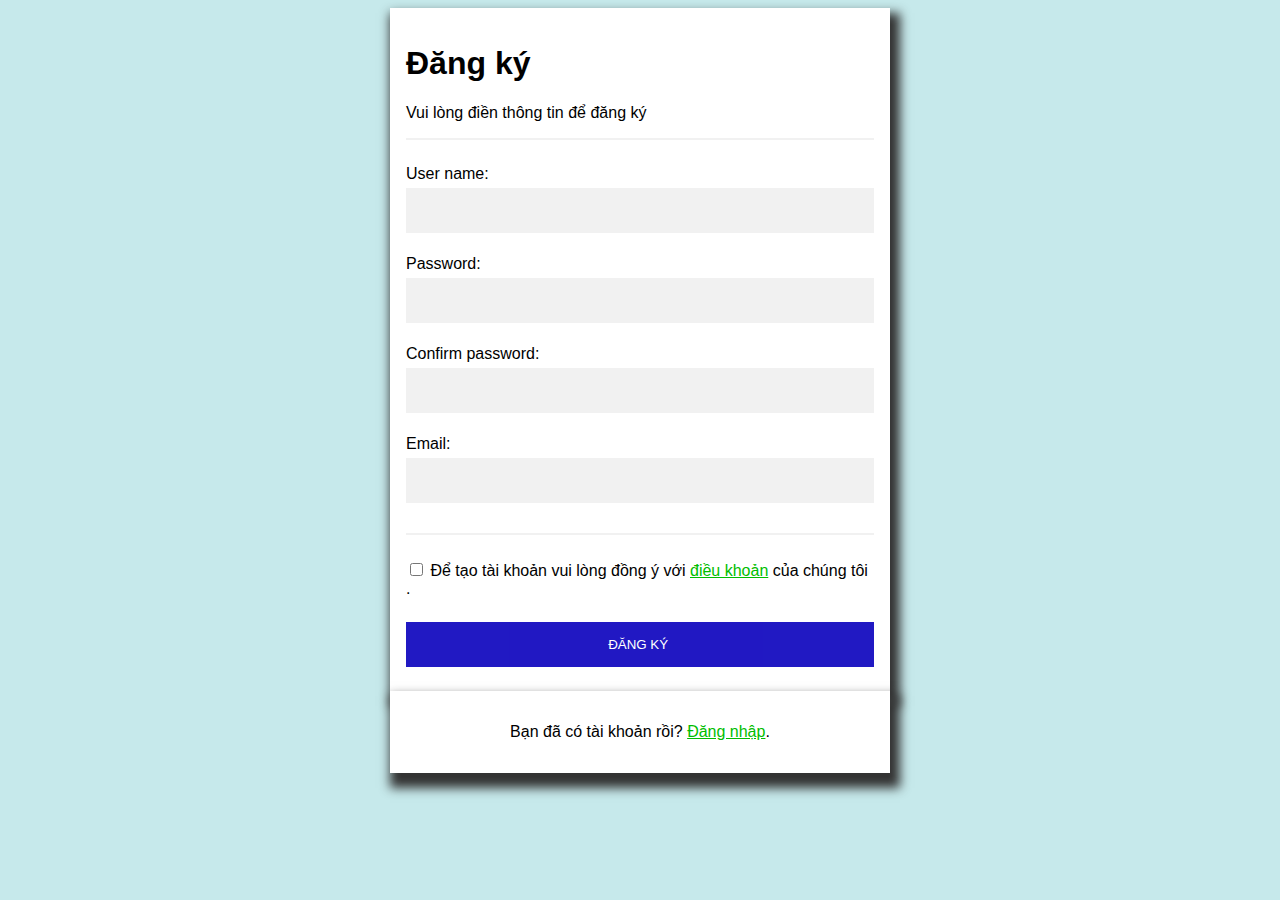
<file: Signin/dangky.html>
<html>
<head>
<meta http-equiv="Content-Type" content="text/html; charset=UTF-8"/>
<!-- Nhúng file CSS -->
<link rel="stylesheet" href="style.css" />
<script type="text/javascript">
    function displayresult(){
        var arr = document.getElementsByTagName('input');
        var user = arr[0].value;
        var password = arr[1].value;
        var confirmpassword = arr[2].value;
        var email = arr[3].value;

        if(user==""){
            alert('Hãy nhập Username ');
        return;
        }
        if(password==""){
            alert('Hãy nhập Password ');
        return;
        }
        if(confirmpassword==""){
            alert('Hãy  xác nhận Password  ');
        return;
        }
        if(email==""){
            alert('Hãy nhập Email ');
        return;
        }
        if(user.length<10){
            alert('Username phải nhiều hơn 10 kí tự. Hãy nhập lại');
        return;
        }   
        if(password!==confirmpassword){
            alert('Mật khẩu không khớp. Hãy nhập lại ');
        }
        else{
            alert('Complete');
        }
    }
</script>
</head>
<body>
<form action="">
<div class="register">
    <h1>Đăng ký</h1>
    <p>Vui lòng điền thông tin để đăng ký</p>
    <hr>
    <label>User name: </label>
	<input type="text" name="user"><br>
	<label>Password: </label>
	<input type="password" name="password"><br>
	<label>Confirm password:</label>
	<input type="password" name="confirmpassword"><br>
	<label>Email:</label>
	<input type="text" name="email"><br>
    <hr>
    <p> <input type="checkbox"> Để tạo tài khoản vui lòng đồng ý với <a href="#">điều khoản</a> của chúng tôi .</p>
    <input type="button" value="ĐĂNG KÝ " onclick="displayresult();">
    
</div>
<div class="register login">
    <p>Bạn đã có tài khoản rồi? <a href="../Login/login.html">Đăng nhập</a>.</p>
</div>
</form>
</body>
</html>
</file>
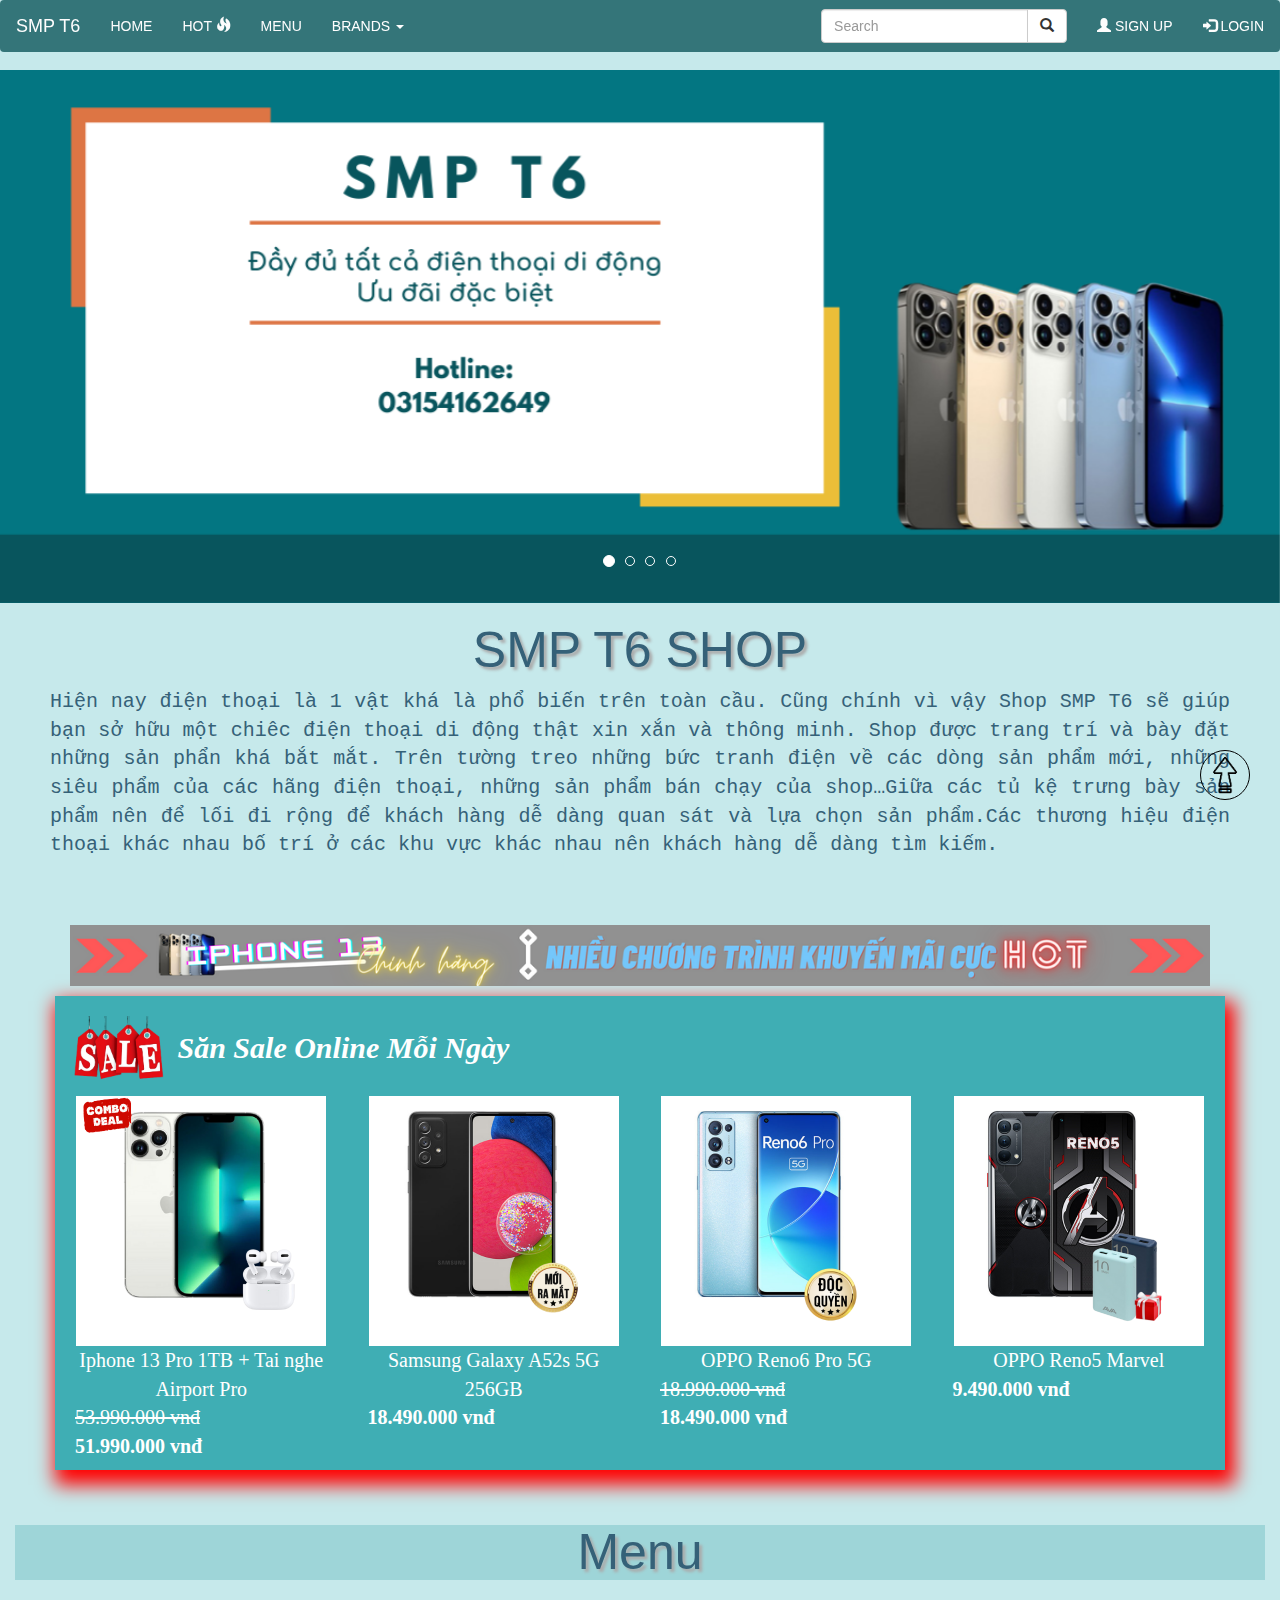
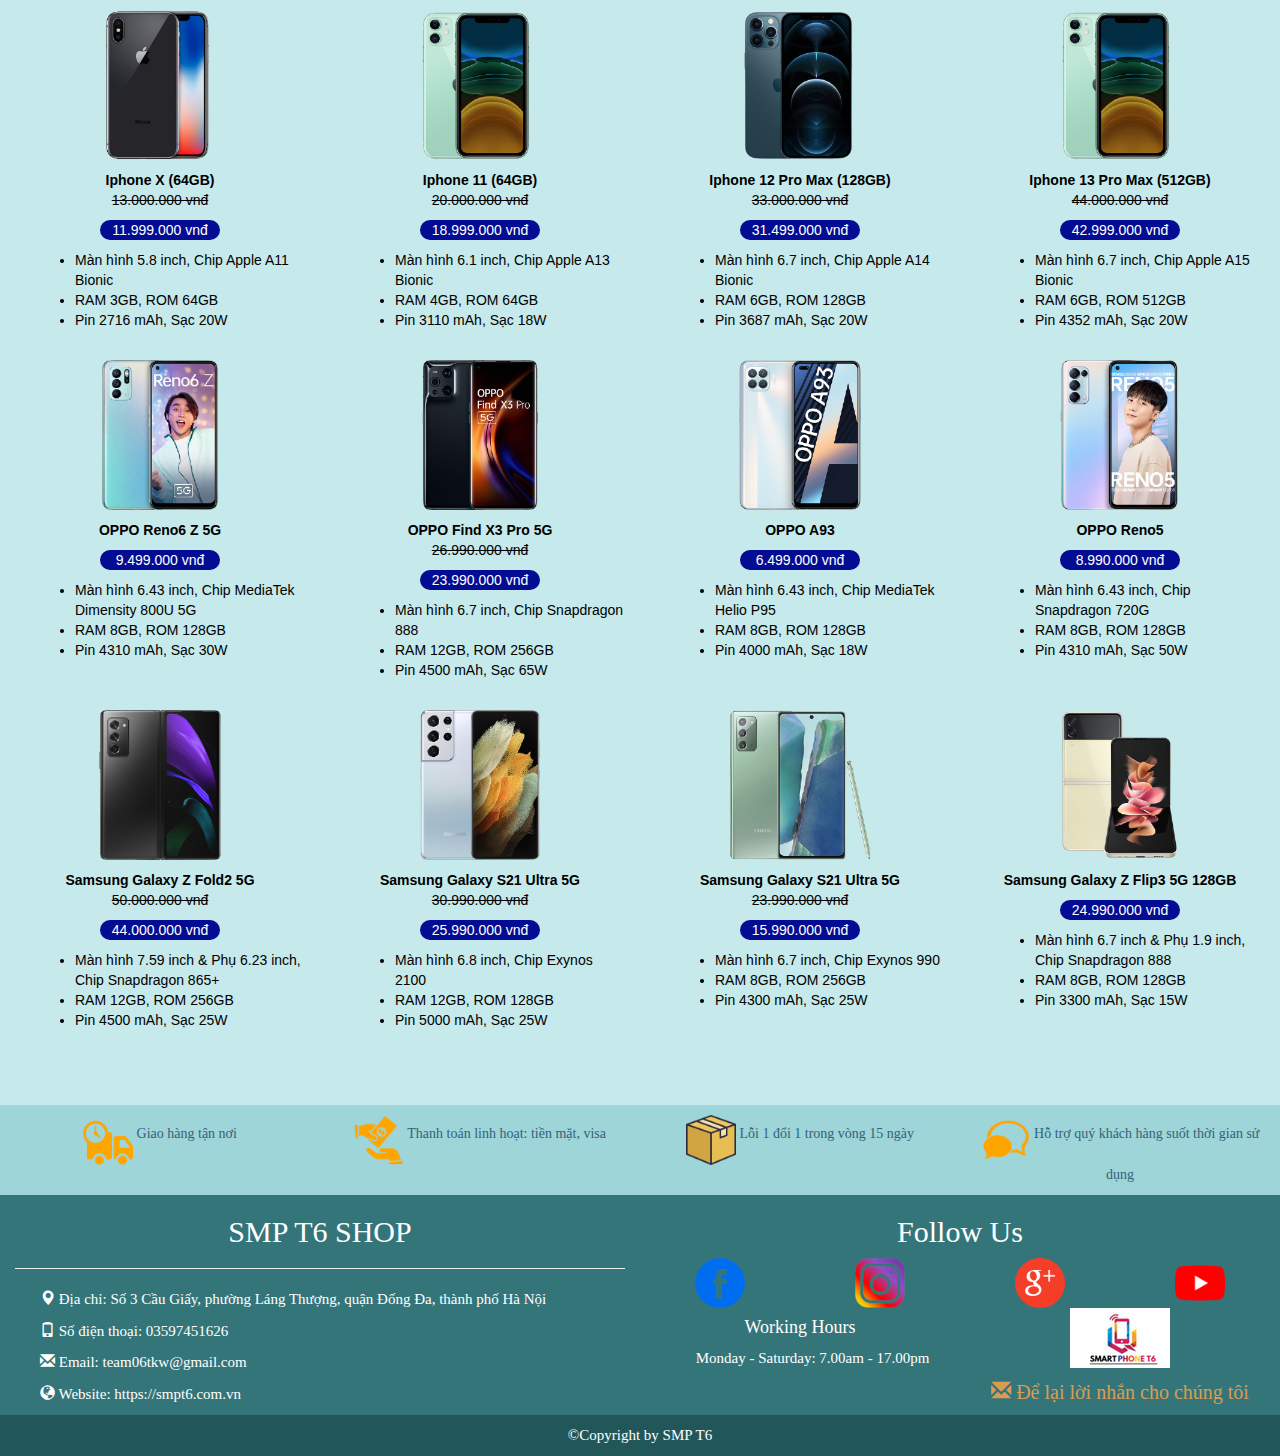
<file: WEB/btl.html>
<!DOCTYPE html>
<html lang="en">
<head>
    <meta charset="UTF-8">
    <meta http-equiv="X-UA-Compatible" content="IE=edge">
    <meta name="viewport" content="width=device-width, initial-scale=1.0">
    <title>SMP T6</title>
    <link rel="stylesheet" href="https://maxcdn.bootstrapcdn.com/bootstrap/3.4.1/css/bootstrap.min.css">
    <!-- jQuery library -->
    <script src="https://ajax.googleapis.com/ajax/libs/jquery/3.5.1/jquery.min.js"></script>
    <!-- Latest compiled JavaScript -->
    <script src="https://maxcdn.bootstrapcdn.com/bootstrap/3.4.1/js/bootstrap.min.js"></script>
    <link rel="stylesheet" href="assest/css/style.css">
    <link rel="icon" type="image/x-icon" href="../WEB/assest/img/icon.png">
</head>
<body>
    <div class="header navbar-fixed-top">
        <div class="row">
             <div class="col-sm-12">
                <nav class="navbar" role="navigation">
                    <div class="container-fluid">
                        <div class="navbar-header">
                            <!-- <img src="/assest/img/logo.png" width="100px" height="auto" alt=""> -->
                            <button type="button" class="navbar-toggle" data-toggle="collapse" data-target="#myNavbar">
                                <span class="icon-bar"></span>
                                <span class="icon-bar"></span>
                                <span class="icon-bar"></span>
                            </button>
                                <!-- <img src="/assest/img/logo.png" class="img-rounded" height="50px" alt=""> -->
                            <a class="navbar-brand" href="../WEB/btl.html">SMP T6</a>
                        </div>
                        <div class="collapse navbar-collapse" id="myNavbar">
                            <ul class="nav navbar-nav list">
                                <li><a href="#">Home</a></li>
                                <li><a href="#hot-link">Hot <span style="font-size: 15px;" class="glyphicon glyphicon-fire"></span></a></li>
                                <li><a href="#menu-link">Menu</a></li>
                                <li class="dropdown">
                                    <a class="dropdown-toggle" data-toggle="dropdown" href="#">Brands <span class="caret"></span></a>
                                    <ul class="dropdown-menu">
                                    <li><a href="../Iphone/iphone3 (1).html">Iphone</a></li>
                                    <li><a href="../Samsung/index.html">SamSung</a></li>
                                    <li><a href="../OPPO/Oppo.html">OPPO</a></li>
                                    </ul>
                                </li>
                            </ul>
                            <ul class="nav navbar-nav navbar-right">
                                <form class="navbar-form navbar-left" action="/action_page.php">
                                    <div class="input-group">
                                        <input type="text" class="form-control" placeholder="Search">
                                        <div class="input-group-btn">
                                            <button class="btn btn-default" type="submit">
                                            <i class="glyphicon glyphicon-search"></i>
                                            </button>
                                        </div>
                                    </div>
                                </form>
                                <!-- <a href="#" class="text-align nav navbar-nav navbar-left"><span class="glyphicon glyphicon-search"></span></a> -->
                                <li><a href="../Signin/dangky.html"><span class="glyphicon glyphicon-user"></span> Sign Up</a></li>
                                <li><a href="../Login/login.html"><span class="glyphicon glyphicon-log-in"></span> Login</a></li>
                            </ul>
                        </div>
                    </div>
                </nav>
            </div>
        </div>
    </div  id="top">
    <div class="container-fluid banner">
        <div class="row">
            <div id="myCarousel" class="carousel slide" data-ride="carousel">
                <!-- Indicators -->
                <ol class="carousel-indicators">
                  <li data-target="#myCarousel" data-slide-to="0" class="active"></li>
                  <li data-target="#myCarousel" data-slide-to="1"></li>
                  <li data-target="#myCarousel" data-slide-to="2"></li>
                  <li data-target="#myCarousel" data-slide-to="3"></li>
                </ol>
            
                <!-- Wrapper for slides -->
                <div class="carousel-inner">
            
                  <div class="item active">
                    <img src="./assest/img/test2.png" alt="Gioi thieu" style="width:100%;">
                    <div class="carousel-caption">
                    </div>
                  </div>
            
                  <div class="item">
                    <img src="./assest/img/test1.png" alt="Iphone" style="width:100%;">
                    <div class="carousel-caption">
                    </div>
                  </div>
                
                  <div class="item">
                    <img src="./assest/img/test3.png" alt="OPPO" style="width:100%;">
                    <div class="carousel-caption">
                    </div>
                  </div>
                  
                  <div class="item">
                      <img src="./assest/img/test4.png" alt="Samsung" style="width:100%;">
                      <div class="carousel-caption">
                      </div>
                    </div>
                </div>
            </div>
        </div>
    </div>
    
    <div class="intro text-center">
        <h1>SMP T6 SHOP</h1>
        <p class="text-justify">Hiện nay điện thoại là 1 vật khá là phổ biến trên toàn cầu. Cũng chính vì vậy Shop SMP T6 sẽ giúp bạn sở hữu một chiêc điện thoại di động thật
        xin xắn và thông minh. Shop được trang trí và bày đặt những sản phẩn khá bắt mắt. Trên tường treo những bức tranh điện về các dòng sản phẩm mới,
        những siêu phẩm của các hãng điện thoại, những sản phẩm bán chạy của shop…Giữa các tủ kệ trưng bày sản phẩm nên để lối đi rộng để khách hàng dễ 
        dàng quan sát và lựa chọn sản phẩm.Các thương hiệu điện thoại khác nhau bố trí ở các khu vực khác nhau nên khách hàng dễ dàng tìm kiếm.</p>
    </div>

    <div class="hot container" id="hot-link" >
        <div class="row">
            <div class="col-md-12">
                <img src="../WEB/assest/img/km.png" width="100%" alt="">
            </div>
        </div>
        <div class="row khuyenmai">
            <div class="col-md-12">
                <h2><img src="../WEB/assest/img/sale1.png" width="100px" alt=""> <i>Săn Sale Online Mỗi Ngày</i></h2>
            </div>
            <div class="col-md-12">
                <div class="row km text-center" >
                    <div class="col-md-3 col-xs-6" >
                        <a href="">
                            <img src="../WEB/assest/img/km-1.png" width="250px" alt=""><br>
                            Iphone 13 Pro 1TB + Tai nghe Airport Pro
                            <p><del>53.990.000 vnđ</del><br>
                                <b>51.990.000 vnđ</b>
                            </p>
                        </a>
                    </div>
                    <div class="col-md-3 col-xs-6 loikm">
                        <a href="">
                            <img src="../WEB/assest/img/km2.png" width="250px" alt=""><br>
                            Samsung Galaxy A52s 5G 256GB
                            <p>
                                <b>18.490.000 vnđ</b>
                            </p>
                        </a>
                    </div>
                    <div class="col-md-3 col-xs-6" >
                        <a href="">
                            <img src="../WEB/assest/img/km3.png" width="250px" alt=""><br>
                            OPPO Reno6 Pro 5G
                            <p>
                                <del>18.990.000 vnđ</del><br>
                                <b>18.490.000 vnđ</b>
                            </p>
                        </a>
                    </div> 
                    <div class="col-md-3 col-xs-6" >
                        <a href="">
                            <img src="../WEB/assest/img/km4.png" width="250px" alt=""><br>
                            OPPO Reno5 Marvel 
                            <p>
                                <b>9.490.000 vnđ</b>
                            </p>
                        </a>
                    </div>
                </div>
            </div>
        </div>
    </div>
    
    <div class="menu container-fluid" id="menu-link" >
        <div class="row">
            <div class="col-md-12">
                <h1 class="text-center">Menu</h1>
            </div>
        </div>
        <!-- iphone -->
        <div class="row text-center">
            <div class="col-md-3 col-xs-6 ">               
                <div class="content">
                    <a href="#" style="padding-bottom: 50px;">
                        <p><img src="./assest/img/ipX.png"  width="150px" alt="IphoneX"></p>
                        <p>
                        <b>Iphone X (64GB)</b><br>
                        <del>13.000.000 vnđ</del>
                        </p>
                        <p class="price">11.999.000 vnđ</p>
                        <ul class="text-left">
                        <li>Màn hình 5.8 inch, Chip Apple A11 Bionic</li>
                        <li>RAM 3GB, ROM 64GB</li>
                        <li>Pin 2716 mAh, Sạc 20W</li>
                        </ul>
                    </a>
                </div>
            </div>
            <div class="col-md-3 col-xs-6">
                <div class="content">
                    <a href="#">
                    <p><img src="./assest/img/ip11.png" width="150px" alt="Iphone11"></p>
                    <p>
                        <b>Iphone 11 (64GB)</b><br>
                        <del>20.000.000 vnđ</del>
                    </p>
                    <p class="price">18.999.000 vnđ</p>
                    <ul class="text-left">
                        <li>Màn hình 6.1 inch, Chip Apple A13 Bionic</li>
                        <li>RAM 4GB, ROM 64GB</li>
                        <li>Pin 3110 mAh, Sạc 18W</li>
                    </ul>
                    </a>
                </div>
            </div>
            <div class="col-md-3 col-xs-6">
                <div class="content">
                    <a href="#">
                    <p><img src="./assest/img/ip12.png" width="150px" alt="Iphone12"></p>
                    <p>
                        <b>Iphone 12 Pro Max (128GB)</b><br>
                        <del>33.000.000 vnđ</del>
                    </p>
                    <p class="price">31.499.000 vnđ</p>
                    <ul class="text-left">
                        <li>Màn hình 6.7 inch, Chip Apple A14 Bionic</li>
                        <li>RAM 6GB, ROM 128GB</li>
                        <li>Pin 3687 mAh, Sạc 20W</li>
                    </ul>
                    </a>
                </div>
            </div>
            <div class="col-md-3 col-xs-6">
                <div class="content">
                    <a href="#">
                    <p><img src="./assest/img/ip11.png" width="150px" alt="Iphone13"></p>
                    <p>
                        <b>Iphone 13 Pro Max (512GB)</b><br>
                        <del>44.000.000 vnđ</del>
                    </p>
                    <p class="price">42.999.000 vnđ</p>
                    <ul class="text-left">
                        <li>Màn hình 6.7 inch, Chip Apple A15 Bionic</li>
                        <li>RAM 6GB, ROM 512GB</li>
                        <li>Pin 4352 mAh, Sạc 20W</li>
                    </ul>
                    </a>
                </div>
            </div>
        </div>
        <!-- oppo-->
        <div class="row text-center">
            <div class="col-md-3 col-xs-6 ">               
                <div class="content">
                    <a href="#">
                    <p><img src="./assest/img/opporeno6.png"  width="150px" alt="Opporeno6"></p>
                    <p>
                        <b>OPPO Reno6 Z 5G</b><br>
                        <!-- <del>13.000.000 vnđ</del> -->
                    </p>
                    <p class="price">9.499.000 vnđ</p>
                    <ul class="text-left">
                        <li>Màn hình 6.43 inch, Chip MediaTek Dimensity 800U 5G</li>
                        <li>RAM 8GB, ROM 128GB</li>
                        <li>Pin 4310 mAh, Sạc 30W</li>
                    </ul>
                    </a>
                </div>
            </div>
            <div class="col-md-3 col-xs-6 loi2">
                <div class="content">
                    <a href="#">
                    <p><img src="./assest/img/oppo-find-x3-pro-black.png" width="150px" alt="oppo-find-x3-pro-black"></p>
                    <p>
                        <b>OPPO Find X3 Pro 5G</b><br>
                        <del>26.990.000 vnđ</del>
                    </p>
                    <p class="price">23.990.000 vnđ</p>
                    <ul class="text-left">
                        <li>Màn hình 6.7 inch, Chip Snapdragon 888</li>
                        <li>RAM 12GB, ROM 256GB</li>
                        <li>Pin 4500 mAh, Sạc 65W</li>
                    </ul>
                    </a>
                </div>
            </div>
            <div class="col-md-3 col-xs-6">
                <div class="content">
                    <a href="#">
                    <p><img src="./assest/img/oppo-a93.png" width="150px" alt="oppo-find-x3-pro-black"></p>
                    <p>
                        <b>OPPO A93</b><br>
                        <!-- <del>26.990.000 vnđ</del> -->
                    </p>
                    <p class="price">6.499.000 vnđ</p>
                    <ul class="text-left">
                        <li>Màn hình 6.43 inch, Chip MediaTek Helio P95</li>
                        <li>RAM 8GB, ROM 128GB</li>
                        <li>Pin 4000 mAh, Sạc 18W</li>
                    </ul>
                    </a>
                </div>
            </div>
            <div class="col-md-3 col-xs-6 ">               
                <div class="content">
                    <a href="#">
                    <p><img src="./assest/img/oppo-reno5.png"  width="150px" alt="Opporeno6"></p>
                    <p>
                        <b>OPPO Reno5</b><br>
                        <!-- <del>13.000.000 vnđ</del> -->
                    </p>
                    <p class="price">8.990.000 vnđ</p>
                    <ul class="text-left">
                        <li>Màn hình 6.43 inch, Chip Snapdragon 720G</li>
                        <li>RAM 8GB, ROM 128GB</li>
                        <li>Pin 4310 mAh, Sạc 50W</li>
                    </ul>
                    </a>
                </div>
            </div>
           
        </div>
        <!-- samsung -->
        <div class="row text-center">
            <div class="col-md-3 col-xs-6">
                <div class="content">
                    <a href="#">
                    <p><img src="./assest/img/samsung-galaxy-z-fold.png" width="150px" alt="samsung-galaxy-z-fold"></p>
                    <p>
                        <b>Samsung Galaxy Z Fold2 5G</b><br>
                        <del>50.000.000 vnđ</del>
                    </p>
                    <p class="price">44.000.000 vnđ</p>
                    <ul class="text-left">
                        <li>Màn hình 7.59 inch & Phụ 6.23 inch, Chip Snapdragon 865+</li>
                        <li>RAM 12GB, ROM 256GB</li>
                        <li>Pin 4500 mAh, Sạc 25W</li>
                    </ul>
                    </a>
                </div>
            </div>
            <div class="col-md-3 col-xs-6 loi">
                <div class="content">
                    <a href="#">
                    <p><img src="./assest/img/samsung-galaxy-s21-ultra.png" width="150px" alt="samsung-galaxy-s21-ultra"></p>
                    <p>
                        <b>Samsung Galaxy S21 Ultra 5G</b><br>
                        <del>30.990.000 vnđ</del>
                    </p>
                    <p class="price">25.990.000 vnđ</p>
                    <ul class="text-left">
                        <li>Màn hình 6.8 inch, Chip Exynos 2100</li>
                        <li>RAM 12GB, ROM 128GB</li>
                        <li>Pin 5000 mAh, Sạc 25W</li>
                    </ul>
                    </a>
                </div>
            </div>
            <div class="col-md-3 col-xs-6">
                <div class="content loi3">
                    <a href="#">
                    <p><img src="./assest/img/samsung-galaxy-note-20.png" width="150px" alt="samsung-galaxy-s21-ultra"></p>
                    <p>
                        <b>Samsung Galaxy S21 Ultra 5G</b><br>
                        <del>23.990.000 vnđ</del>
                    </p>
                    <p class="price">15.990.000 vnđ</p>
                    <ul class="text-left">
                        <li>Màn hình 6.7 inch, Chip Exynos 990</li>
                        <li>RAM 8GB, ROM 256GB</li>
                        <li>Pin 4300 mAh, Sạc 25W</li>
                    </ul>
                    </a>
                </div>
            </div>
            <div class="col-md-3 col-xs-6">
                <div class="content">
                    <a href="#">
                    <p><img src="./assest/img/samsung-galaxy-z-flip-3-cream-1-600x600-removebg-preview.png" width="150px" alt="samsung-galaxy-z-fold"></p>
                    <p>
                        <b>Samsung Galaxy Z Flip3 5G 128GB</b><br>
                        <!-- <del>50.000.000 vnđ</del> -->
                    </p>
                    <p class="price">24.990.000 vnđ</p>
                    <ul class="text-left">
                        <li>Màn hình 6.7 inch & Phụ 1.9 inch, Chip Snapdragon 888</li>
                        <li>RAM 8GB, ROM 128GB</li>
                        <li>Pin 3300 mAh, Sạc 15W</li>
                    </ul>
                    </a>
                </div>
            </div>
            
        </div>

    </div>
    
    <div class="footer container-fluid">
       <div class="row text-center first">
           <div class="col-md-3 col-xs-12"> 
               <p><img src="../WEB/assest/img/giaohang.png" width="50px" alt="giaohang"> Giao hàng tận nơi</p>
           </div>
           <div class="col-md-3 col-xs-12"> 
            <p><img src="../WEB/assest/img/thanhtoan.png" width="50px" alt="thanhtoan"> Thanh toán linh hoạt: tiền mặt, visa</p>
            </div>
            <div class="col-md-3 col-xs-12"> 
                <p><img src="../WEB/assest/img/hang hoa.png" width="50px" alt="hanghoa"> Lỗi 1 đổi 1 trong vòng 15 ngày</p>
            </div>
            <div class="col-md-3 col-xs-12"> 
                <p><img src="../WEB/assest/img/hotro.png" width="50px" alt="hotro"> Hỗ trợ quý khách hàng suốt thời gian sử dụng</p>
            </div>
       </div>
       <div class="row second">
           <div class="col-md-6">
                <div>
                    <h2 class="text-center">SMP T6 SHOP</h2>
                    <hr class="center">
                    <p><span class="glyphicon glyphicon-map-marker"></span> Địa chỉ: Số 3 Cầu Giấy, phường Láng Thượng, quận Đống Đa, thành phố Hà Nội</p>
                    <p><span class="glyphicon glyphicon-phone"></span> Số điện thoại: 03597451626</p>
                    <p><span class="glyphicon glyphicon-envelope"></span> Email: team06tkw@gmail.com</p>
                    <p><span class="glyphicon glyphicon-globe"></span> Website: https://smpt6.com.vn</p>
                </div>
           </div>
           <div class="col-md-6">
                <div class="row text-center">
                    <div class="col-md-12">
                        <h2>Follow Us</h2>
                    </div>
                </div>
                <div class="row text-center">
                    <div class="col-md-3 col-xs-6">
                        <a href="#"><img src="./assest/img/facebook.png" width="50px" alt="facebook"></a>
                    </div>
                    <div class="col-md-3 col-xs-6">
                        <a href="#"><img src="./assest/img/inta.png" width="50px" alt="inta"></a>
                    </div>
                    <div class="col-md-3 col-xs-6">
                        <a href="#"><img src="./assest/img/google.png" width="50px" alt="google"></a>
                    </div>
                    <div class="col-md-3 col-xs-6">
                        <a href="#"><img src="./assest/img/youtube.png" width="50px" alt="youtube"></a>
                    </div>
                </div>
                <div class="row text-center">
                    <div class="col-md-6 col-xs-12">
                        <h4>Working Hours</h4>
                        <p>Monday - Saturday: 7.00am - 17.00pm</p>
                    </div>
                    <div class="col-md-6 col-xs-12">
                        <a href="#">
                            <img src="../WEB/assest/img/lg.png" alt="">
                        </a>
                        <!-- <button>Để lại lời nhắn cho chúng tôi</button> -->
                        <div>
                            <a href="#" class="note"><span class="glyphicon glyphicon-envelope"></span> Để lại lời nhắn cho chúng tôi</a>
                        </div>
                    </div>
                </div> 
           </div>
       </div>
       <div class="row container-fluid third text-center">
           <div class="col-md-12">
                <div>
                    <p>&copy;Copyright by SMP T6</p>
                </div>
           </div>
       </div>
    </div>
    <a href="#top"><img src="../WEB/assest/img/top.png" width="50px" alt="" class="fixed"></a>
    <!-- <a href="#" data-toggle="tooltip" data-placement="bottom" title="Giỏ hàng hiện đang trống!">
        <img src="../WEB/assest/img/giohang.png" alt="" class="giohang">
        <div>
            <p>
                Giỏ hàng của bạn hiện tại đang trống
            </p>
        </div>
    </a> -->
</body>
</html>
</file>
<file: Samsung/assets/icon/themify-icons/demo-files/demo.css>
body {
	font: normal 1em/1.5em Arial, Helvetica, sans-serif;
	max-width: 90%;
	margin: 30px auto 0;
}
h1, h3 {
	font-weight: normal;
}
h3 {
	font-size: 1.4;
	text-transform: uppercase;
	letter-spacing: 1px;
}

.icon-section {
	margin: 0 0 3em;
	clear: both;
	overflow: hidden;
}
.icon-container {
	width: 240px; 
	padding: .7em 0;
	float: left; 
	position: relative;
	text-align: left;
}
.icon-container [class^="ti-"], 
.icon-container [class*=" ti-"] {
	color: #000;
	position: absolute;
	margin-top: 3px;
	transition: .3s;
}
.icon-container:hover [class^="ti-"],
.icon-container:hover [class*=" ti-"] {
	font-size: 2.2em;
	margin-top: -5px;
}
.icon-container:hover .icon-name {
	color: #000;
}
.icon-name {
	color: #aaa;
	margin-left: 35px;
	font-size: .8em;
	transition: .3s;
}
.icon-container:hover .icon-name {
	margin-left: 45px;
}
</file>
<file: Samsung/assets/icon/themify-icons/themify-icons.css>
@font-face {
	font-family: 'themify';
	src:url('fonts/themify.eot?-fvbane');
	src:url('fonts/themify.eot?#iefix-fvbane') format('embedded-opentype'),
		url('fonts/themify.woff?-fvbane') format('woff'),
		url('fonts/themify.ttf?-fvbane') format('truetype'),
		url('fonts/themify.svg?-fvbane#themify') format('svg');
	font-weight: normal;
	font-style: normal;
}

[class^="ti-"], [class*=" ti-"] {
	font-family: 'themify';
	speak: none;
	font-style: normal;
	font-weight: normal;
	font-variant: normal;
	text-transform: none;
	line-height: 1;

	/* Better Font Rendering =========== */
	-webkit-font-smoothing: antialiased;
	-moz-osx-font-smoothing: grayscale;
}

.ti-wand:before {
	content: "\e600";
}
.ti-volume:before {
	content: "\e601";
}
.ti-user:before {
	content: "\e602";
}
.ti-unlock:before {
	content: "\e603";
}
.ti-unlink:before {
	content: "\e604";
}
.ti-trash:before {
	content: "\e605";
}
.ti-thought:before {
	content: "\e606";
}
.ti-target:before {
	content: "\e607";
}
.ti-tag:before {
	content: "\e608";
}
.ti-tablet:before {
	content: "\e609";
}
.ti-star:before {
	content: "\e60a";
}
.ti-spray:before {
	content: "\e60b";
}
.ti-signal:before {
	content: "\e60c";
}
.ti-shopping-cart:before {
	content: "\e60d";
}
.ti-shopping-cart-full:before {
	content: "\e60e";
}
.ti-settings:before {
	content: "\e60f";
}
.ti-search:before {
	content: "\e610";
}
.ti-zoom-in:before {
	content: "\e611";
}
.ti-zoom-out:before {
	content: "\e612";
}
.ti-cut:before {
	content: "\e613";
}
.ti-ruler:before {
	content: "\e614";
}
.ti-ruler-pencil:before {
	content: "\e615";
}
.ti-ruler-alt:before {
	content: "\e616";
}
.ti-bookmark:before {
	content: "\e617";
}
.ti-bookmark-alt:before {
	content: "\e618";
}
.ti-reload:before {
	content: "\e619";
}
.ti-plus:before {
	content: "\e61a";
}
.ti-pin:before {
	content: "\e61b";
}
.ti-pencil:before {
	content: "\e61c";
}
.ti-pencil-alt:before {
	content: "\e61d";
}
.ti-paint-roller:before {
	content: "\e61e";
}
.ti-paint-bucket:before {
	content: "\e61f";
}
.ti-na:before {
	content: "\e620";
}
.ti-mobile:before {
	content: "\e621";
}
.ti-minus:before {
	content: "\e622";
}
.ti-medall:before {
	content: "\e623";
}
.ti-medall-alt:before {
	content: "\e624";
}
.ti-marker:before {
	content: "\e625";
}
.ti-marker-alt:before {
	content: "\e626";
}
.ti-arrow-up:before {
	content: "\e627";
}
.ti-arrow-right:before {
	content: "\e628";
}
.ti-arrow-left:before {
	content: "\e629";
}
.ti-arrow-down:before {
	content: "\e62a";
}
.ti-lock:before {
	content: "\e62b";
}
.ti-location-arrow:before {
	content: "\e62c";
}
.ti-link:before {
	content: "\e62d";
}
.ti-layout:before {
	content: "\e62e";
}
.ti-layers:before {
	content: "\e62f";
}
.ti-layers-alt:before {
	content: "\e630";
}
.ti-key:before {
	content: "\e631";
}
.ti-import:before {
	content: "\e632";
}
.ti-image:before {
	content: "\e633";
}
.ti-heart:before {
	content: "\e634";
}
.ti-heart-broken:before {
	content: "\e635";
}
.ti-hand-stop:before {
	content: "\e636";
}
.ti-hand-open:before {
	content: "\e637";
}
.ti-hand-drag:before {
	content: "\e638";
}
.ti-folder:before {
	content: "\e639";
}
.ti-flag:before {
	content: "\e63a";
}
.ti-flag-alt:before {
	content: "\e63b";
}
.ti-flag-alt-2:before {
	content: "\e63c";
}
.ti-eye:before {
	content: "\e63d";
}
.ti-export:before {
	content: "\e63e";
}
.ti-exchange-vertical:before {
	content: "\e63f";
}
.ti-desktop:before {
	content: "\e640";
}
.ti-cup:before {
	content: "\e641";
}
.ti-crown:before {
	content: "\e642";
}
.ti-comments:before {
	content: "\e643";
}
.ti-comment:before {
	content: "\e644";
}
.ti-comment-alt:before {
	content: "\e645";
}
.ti-close:before {
	content: "\e646";
}
.ti-clip:before {
	content: "\e647";
}
.ti-angle-up:before {
	content: "\e648";
}
.ti-angle-right:before {
	content: "\e649";
}
.ti-angle-left:before {
	content: "\e64a";
}
.ti-angle-down:before {
	content: "\e64b";
}
.ti-check:before {
	content: "\e64c";
}
.ti-check-box:before {
	content: "\e64d";
}
.ti-camera:before {
	content: "\e64e";
}
.ti-announcement:before {
	content: "\e64f";
}
.ti-brush:before {
	content: "\e650";
}
.ti-briefcase:before {
	content: "\e651";
}
.ti-bolt:before {
	content: "\e652";
}
.ti-bolt-alt:before {
	content: "\e653";
}
.ti-blackboard:before {
	content: "\e654";
}
.ti-bag:before {
	content: "\e655";
}
.ti-move:before {
	content: "\e656";
}
.ti-arrows-vertical:before {
	content: "\e657";
}
.ti-arrows-horizontal:before {
	content: "\e658";
}
.ti-fullscreen:before {
	content: "\e659";
}
.ti-arrow-top-right:before {
	content: "\e65a";
}
.ti-arrow-top-left:before {
	content: "\e65b";
}
.ti-arrow-circle-up:before {
	content: "\e65c";
}
.ti-arrow-circle-right:before {
	content: "\e65d";
}
.ti-arrow-circle-left:before {
	content: "\e65e";
}
.ti-arrow-circle-down:before {
	content: "\e65f";
}
.ti-angle-double-up:before {
	content: "\e660";
}
.ti-angle-double-right:before {
	content: "\e661";
}
.ti-angle-double-left:before {
	content: "\e662";
}
.ti-angle-double-down:before {
	content: "\e663";
}
.ti-zip:before {
	content: "\e664";
}
.ti-world:before {
	content: "\e665";
}
.ti-wheelchair:before {
	content: "\e666";
}
.ti-view-list:before {
	content: "\e667";
}
.ti-view-list-alt:before {
	content: "\e668";
}
.ti-view-grid:before {
	content: "\e669";
}
.ti-uppercase:before {
	content: "\e66a";
}
.ti-upload:before {
	content: "\e66b";
}
.ti-underline:before {
	content: "\e66c";
}
.ti-truck:before {
	content: "\e66d";
}
.ti-timer:before {
	content: "\e66e";
}
.ti-ticket:before {
	content: "\e66f";
}
.ti-thumb-up:before {
	content: "\e670";
}
.ti-thumb-down:before {
	content: "\e671";
}
.ti-text:before {
	content: "\e672";
}
.ti-stats-up:before {
	content: "\e673";
}
.ti-stats-down:before {
	content: "\e674";
}
.ti-split-v:before {
	content: "\e675";
}
.ti-split-h:before {
	content: "\e676";
}
.ti-smallcap:before {
	content: "\e677";
}
.ti-shine:before {
	content: "\e678";
}
.ti-shift-right:before {
	content: "\e679";
}
.ti-shift-left:before {
	content: "\e67a";
}
.ti-shield:before {
	content: "\e67b";
}
.ti-notepad:before {
	content: "\e67c";
}
.ti-server:before {
	content: "\e67d";
}
.ti-quote-right:before {
	content: "\e67e";
}
.ti-quote-left:before {
	content: "\e67f";
}
.ti-pulse:before {
	content: "\e680";
}
.ti-printer:before {
	content: "\e681";
}
.ti-power-off:before {
	content: "\e682";
}
.ti-plug:before {
	content: "\e683";
}
.ti-pie-chart:before {
	content: "\e684";
}
.ti-paragraph:before {
	content: "\e685";
}
.ti-panel:before {
	content: "\e686";
}
.ti-package:before {
	content: "\e687";
}
.ti-music:before {
	content: "\e688";
}
.ti-music-alt:before {
	content: "\e689";
}
.ti-mouse:before {
	content: "\e68a";
}
.ti-mouse-alt:before {
	content: "\e68b";
}
.ti-money:before {
	content: "\e68c";
}
.ti-microphone:before {
	content: "\e68d";
}
.ti-menu:before {
	content: "\e68e";
}
.ti-menu-alt:before {
	content: "\e68f";
}
.ti-map:before {
	content: "\e690";
}
.ti-map-alt:before {
	content: "\e691";
}
.ti-loop:before {
	content: "\e692";
}
.ti-location-pin:before {
	content: "\e693";
}
.ti-list:before {
	content: "\e694";
}
.ti-light-bulb:before {
	content: "\e695";
}
.ti-Italic:before {
	content: "\e696";
}
.ti-info:before {
	content: "\e697";
}
.ti-infinite:before {
	content: "\e698";
}
.ti-id-badge:before {
	content: "\e699";
}
.ti-hummer:before {
	content: "\e69a";
}
.ti-home:before {
	content: "\e69b";
}
.ti-help:before {
	content: "\e69c";
}
.ti-headphone:before {
	content: "\e69d";
}
.ti-harddrives:before {
	content: "\e69e";
}
.ti-harddrive:before {
	content: "\e69f";
}
.ti-gift:before {
	content: "\e6a0";
}
.ti-game:before {
	content: "\e6a1";
}
.ti-filter:before {
	content: "\e6a2";
}
.ti-files:before {
	content: "\e6a3";
}
.ti-file:before {
	content: "\e6a4";
}
.ti-eraser:before {
	content: "\e6a5";
}
.ti-envelope:before {
	content: "\e6a6";
}
.ti-download:before {
	content: "\e6a7";
}
.ti-direction:before {
	content: "\e6a8";
}
.ti-direction-alt:before {
	content: "\e6a9";
}
.ti-dashboard:before {
	content: "\e6aa";
}
.ti-control-stop:before {
	content: "\e6ab";
}
.ti-control-shuffle:before {
	content: "\e6ac";
}
.ti-control-play:before {
	content: "\e6ad";
}
.ti-control-pause:before {
	content: "\e6ae";
}
.ti-control-forward:before {
	content: "\e6af";
}
.ti-control-backward:before {
	content: "\e6b0";
}
.ti-cloud:before {
	content: "\e6b1";
}
.ti-cloud-up:before {
	content: "\e6b2";
}
.ti-cloud-down:before {
	content: "\e6b3";
}
.ti-clipboard:before {
	content: "\e6b4";
}
.ti-car:before {
	content: "\e6b5";
}
.ti-calendar:before {
	content: "\e6b6";
}
.ti-book:before {
	content: "\e6b7";
}
.ti-bell:before {
	content: "\e6b8";
}
.ti-basketball:before {
	content: "\e6b9";
}
.ti-bar-chart:before {
	content: "\e6ba";
}
.ti-bar-chart-alt:before {
	content: "\e6bb";
}
.ti-back-right:before {
	content: "\e6bc";
}
.ti-back-left:before {
	content: "\e6bd";
}
.ti-arrows-corner:before {
	content: "\e6be";
}
.ti-archive:before {
	content: "\e6bf";
}
.ti-anchor:before {
	content: "\e6c0";
}
.ti-align-right:before {
	content: "\e6c1";
}
.ti-align-left:before {
	content: "\e6c2";
}
.ti-align-justify:before {
	content: "\e6c3";
}
.ti-align-center:before {
	content: "\e6c4";
}
.ti-alert:before {
	content: "\e6c5";
}
.ti-alarm-clock:before {
	content: "\e6c6";
}
.ti-agenda:before {
	content: "\e6c7";
}
.ti-write:before {
	content: "\e6c8";
}
.ti-window:before {
	content: "\e6c9";
}
.ti-widgetized:before {
	content: "\e6ca";
}
.ti-widget:before {
	content: "\e6cb";
}
.ti-widget-alt:before {
	content: "\e6cc";
}
.ti-wallet:before {
	content: "\e6cd";
}
.ti-video-clapper:before {
	content: "\e6ce";
}
.ti-video-camera:before {
	content: "\e6cf";
}
.ti-vector:before {
	content: "\e6d0";
}
.ti-themify-logo:before {
	content: "\e6d1";
}
.ti-themify-favicon:before {
	content: "\e6d2";
}
.ti-themify-favicon-alt:before {
	content: "\e6d3";
}
.ti-support:before {
	content: "\e6d4";
}
.ti-stamp:before {
	content: "\e6d5";
}
.ti-split-v-alt:before {
	content: "\e6d6";
}
.ti-slice:before {
	content: "\e6d7";
}
.ti-shortcode:before {
	content: "\e6d8";
}
.ti-shift-right-alt:before {
	content: "\e6d9";
}
.ti-shift-left-alt:before {
	content: "\e6da";
}
.ti-ruler-alt-2:before {
	content: "\e6db";
}
.ti-receipt:before {
	content: "\e6dc";
}
.ti-pin2:before {
	content: "\e6dd";
}
.ti-pin-alt:before {
	content: "\e6de";
}
.ti-pencil-alt2:before {
	content: "\e6df";
}
.ti-palette:before {
	content: "\e6e0";
}
.ti-more:before {
	content: "\e6e1";
}
.ti-more-alt:before {
	content: "\e6e2";
}
.ti-microphone-alt:before {
	content: "\e6e3";
}
.ti-magnet:before {
	content: "\e6e4";
}
.ti-line-double:before {
	content: "\e6e5";
}
.ti-line-dotted:before {
	content: "\e6e6";
}
.ti-line-dashed:before {
	content: "\e6e7";
}
.ti-layout-width-full:before {
	content: "\e6e8";
}
.ti-layout-width-default:before {
	content: "\e6e9";
}
.ti-layout-width-default-alt:before {
	content: "\e6ea";
}
.ti-layout-tab:before {
	content: "\e6eb";
}
.ti-layout-tab-window:before {
	content: "\e6ec";
}
.ti-layout-tab-v:before {
	content: "\e6ed";
}
.ti-layout-tab-min:before {
	content: "\e6ee";
}
.ti-layout-slider:before {
	content: "\e6ef";
}
.ti-layout-slider-alt:before {
	content: "\e6f0";
}
.ti-layout-sidebar-right:before {
	content: "\e6f1";
}
.ti-layout-sidebar-none:before {
	content: "\e6f2";
}
.ti-layout-sidebar-left:before {
	content: "\e6f3";
}
.ti-layout-placeholder:before {
	content: "\e6f4";
}
.ti-layout-menu:before {
	content: "\e6f5";
}
.ti-layout-menu-v:before {
	content: "\e6f6";
}
.ti-layout-menu-separated:before {
	content: "\e6f7";
}
.ti-layout-menu-full:before {
	content: "\e6f8";
}
.ti-layout-media-right-alt:before {
	content: "\e6f9";
}
.ti-layout-media-right:before {
	content: "\e6fa";
}
.ti-layout-media-overlay:before {
	content: "\e6fb";
}
.ti-layout-media-overlay-alt:before {
	content: "\e6fc";
}
.ti-layout-media-overlay-alt-2:before {
	content: "\e6fd";
}
.ti-layout-media-left-alt:before {
	content: "\e6fe";
}
.ti-layout-media-left:before {
	content: "\e6ff";
}
.ti-layout-media-center-alt:before {
	content: "\e700";
}
.ti-layout-media-center:before {
	content: "\e701";
}
.ti-layout-list-thumb:before {
	content: "\e702";
}
.ti-layout-list-thumb-alt:before {
	content: "\e703";
}
.ti-layout-list-post:before {
	content: "\e704";
}
.ti-layout-list-large-image:before {
	content: "\e705";
}
.ti-layout-line-solid:before {
	content: "\e706";
}
.ti-layout-grid4:before {
	content: "\e707";
}
.ti-layout-grid3:before {
	content: "\e708";
}
.ti-layout-grid2:before {
	content: "\e709";
}
.ti-layout-grid2-thumb:before {
	content: "\e70a";
}
.ti-layout-cta-right:before {
	content: "\e70b";
}
.ti-layout-cta-left:before {
	content: "\e70c";
}
.ti-layout-cta-center:before {
	content: "\e70d";
}
.ti-layout-cta-btn-right:before {
	content: "\e70e";
}
.ti-layout-cta-btn-left:before {
	content: "\e70f";
}
.ti-layout-column4:before {
	content: "\e710";
}
.ti-layout-column3:before {
	content: "\e711";
}
.ti-layout-column2:before {
	content: "\e712";
}
.ti-layout-accordion-separated:before {
	content: "\e713";
}
.ti-layout-accordion-merged:before {
	content: "\e714";
}
.ti-layout-accordion-list:before {
	content: "\e715";
}
.ti-ink-pen:before {
	content: "\e716";
}
.ti-info-alt:before {
	content: "\e717";
}
.ti-help-alt:before {
	content: "\e718";
}
.ti-headphone-alt:before {
	content: "\e719";
}
.ti-hand-point-up:before {
	content: "\e71a";
}
.ti-hand-point-right:before {
	content: "\e71b";
}
.ti-hand-point-left:before {
	content: "\e71c";
}
.ti-hand-point-down:before {
	content: "\e71d";
}
.ti-gallery:before {
	content: "\e71e";
}
.ti-face-smile:before {
	content: "\e71f";
}
.ti-face-sad:before {
	content: "\e720";
}
.ti-credit-card:before {
	content: "\e721";
}
.ti-control-skip-forward:before {
	content: "\e722";
}
.ti-control-skip-backward:before {
	content: "\e723";
}
.ti-control-record:before {
	content: "\e724";
}
.ti-control-eject:before {
	content: "\e725";
}
.ti-comments-smiley:before {
	content: "\e726";
}
.ti-brush-alt:before {
	content: "\e727";
}
.ti-youtube:before {
	content: "\e728";
}
.ti-vimeo:before {
	content: "\e729";
}
.ti-twitter:before {
	content: "\e72a";
}
.ti-time:before {
	content: "\e72b";
}
.ti-tumblr:before {
	content: "\e72c";
}
.ti-skype:before {
	content: "\e72d";
}
.ti-share:before {
	content: "\e72e";
}
.ti-share-alt:before {
	content: "\e72f";
}
.ti-rocket:before {
	content: "\e730";
}
.ti-pinterest:before {
	content: "\e731";
}
.ti-new-window:before {
	content: "\e732";
}
.ti-microsoft:before {
	content: "\e733";
}
.ti-list-ol:before {
	content: "\e734";
}
.ti-linkedin:before {
	content: "\e735";
}
.ti-layout-sidebar-2:before {
	content: "\e736";
}
.ti-layout-grid4-alt:before {
	content: "\e737";
}
.ti-layout-grid3-alt:before {
	content: "\e738";
}
.ti-layout-grid2-alt:before {
	content: "\e739";
}
.ti-layout-column4-alt:before {
	content: "\e73a";
}
.ti-layout-column3-alt:before {
	content: "\e73b";
}
.ti-layout-column2-alt:before {
	content: "\e73c";
}
.ti-instagram:before {
	content: "\e73d";
}
.ti-google:before {
	content: "\e73e";
}
.ti-github:before {
	content: "\e73f";
}
.ti-flickr:before {
	content: "\e740";
}
.ti-facebook:before {
	content: "\e741";
}
.ti-dropbox:before {
	content: "\e742";
}
.ti-dribbble:before {
	content: "\e743";
}
.ti-apple:before {
	content: "\e744";
}
.ti-android:before {
	content: "\e745";
}
.ti-save:before {
	content: "\e746";
}
.ti-save-alt:before {
	content: "\e747";
}
.ti-yahoo:before {
	content: "\e748";
}
.ti-wordpress:before {
	content: "\e749";
}
.ti-vimeo-alt:before {
	content: "\e74a";
}
.ti-twitter-alt:before {
	content: "\e74b";
}
.ti-tumblr-alt:before {
	content: "\e74c";
}
.ti-trello:before {
	content: "\e74d";
}
.ti-stack-overflow:before {
	content: "\e74e";
}
.ti-soundcloud:before {
	content: "\e74f";
}
.ti-sharethis:before {
	content: "\e750";
}
.ti-sharethis-alt:before {
	content: "\e751";
}
.ti-reddit:before {
	content: "\e752";
}
.ti-pinterest-alt:before {
	content: "\e753";
}
.ti-microsoft-alt:before {
	content: "\e754";
}
.ti-linux:before {
	content: "\e755";
}
.ti-jsfiddle:before {
	content: "\e756";
}
.ti-joomla:before {
	content: "\e757";
}
.ti-html5:before {
	content: "\e758";
}
.ti-flickr-alt:before {
	content: "\e759";
}
.ti-email:before {
	content: "\e75a";
}
.ti-drupal:before {
	content: "\e75b";
}
.ti-dropbox-alt:before {
	content: "\e75c";
}
.ti-css3:before {
	content: "\e75d";
}
.ti-rss:before {
	content: "\e75e";
}
.ti-rss-alt:before {
	content: "\e75f";
}
</file>
<file: Samsung/assets/icon/themify-icons/ie7/ie7.css>
.ti-wand {
	*zoom: expression(this.runtimeStyle['zoom'] = '1', this.innerHTML = '&#xe600;');
}
.ti-volume {
	*zoom: expression(this.runtimeStyle['zoom'] = '1', this.innerHTML = '&#xe601;');
}
.ti-user {
	*zoom: expression(this.runtimeStyle['zoom'] = '1', this.innerHTML = '&#xe602;');
}
.ti-unlock {
	*zoom: expression(this.runtimeStyle['zoom'] = '1', this.innerHTML = '&#xe603;');
}
.ti-unlink {
	*zoom: expression(this.runtimeStyle['zoom'] = '1', this.innerHTML = '&#xe604;');
}
.ti-trash {
	*zoom: expression(this.runtimeStyle['zoom'] = '1', this.innerHTML = '&#xe605;');
}
.ti-thought {
	*zoom: expression(this.runtimeStyle['zoom'] = '1', this.innerHTML = '&#xe606;');
}
.ti-target {
	*zoom: expression(this.runtimeStyle['zoom'] = '1', this.innerHTML = '&#xe607;');
}
.ti-tag {
	*zoom: expression(this.runtimeStyle['zoom'] = '1', this.innerHTML = '&#xe608;');
}
.ti-tablet {
	*zoom: expression(this.runtimeStyle['zoom'] = '1', this.innerHTML = '&#xe609;');
}
.ti-star {
	*zoom: expression(this.runtimeStyle['zoom'] = '1', this.innerHTML = '&#xe60a;');
}
.ti-spray {
	*zoom: expression(this.runtimeStyle['zoom'] = '1', this.innerHTML = '&#xe60b;');
}
.ti-signal {
	*zoom: expression(this.runtimeStyle['zoom'] = '1', this.innerHTML = '&#xe60c;');
}
.ti-shopping-cart {
	*zoom: expression(this.runtimeStyle['zoom'] = '1', this.innerHTML = '&#xe60d;');
}
.ti-shopping-cart-full {
	*zoom: expression(this.runtimeStyle['zoom'] = '1', this.innerHTML = '&#xe60e;');
}
.ti-settings {
	*zoom: expression(this.runtimeStyle['zoom'] = '1', this.innerHTML = '&#xe60f;');
}
.ti-search {
	*zoom: expression(this.runtimeStyle['zoom'] = '1', this.innerHTML = '&#xe610;');
}
.ti-zoom-in {
	*zoom: expression(this.runtimeStyle['zoom'] = '1', this.innerHTML = '&#xe611;');
}
.ti-zoom-out {
	*zoom: expression(this.runtimeStyle['zoom'] = '1', this.innerHTML = '&#xe612;');
}
.ti-cut {
	*zoom: expression(this.runtimeStyle['zoom'] = '1', this.innerHTML = '&#xe613;');
}
.ti-ruler {
	*zoom: expression(this.runtimeStyle['zoom'] = '1', this.innerHTML = '&#xe614;');
}
.ti-ruler-pencil {
	*zoom: expression(this.runtimeStyle['zoom'] = '1', this.innerHTML = '&#xe615;');
}
.ti-ruler-alt {
	*zoom: expression(this.runtimeStyle['zoom'] = '1', this.innerHTML = '&#xe616;');
}
.ti-bookmark {
	*zoom: expression(this.runtimeStyle['zoom'] = '1', this.innerHTML = '&#xe617;');
}
.ti-bookmark-alt {
	*zoom: expression(this.runtimeStyle['zoom'] = '1', this.innerHTML = '&#xe618;');
}
.ti-reload {
	*zoom: expression(this.runtimeStyle['zoom'] = '1', this.innerHTML = '&#xe619;');
}
.ti-plus {
	*zoom: expression(this.runtimeStyle['zoom'] = '1', this.innerHTML = '&#xe61a;');
}
.ti-pin {
	*zoom: expression(this.runtimeStyle['zoom'] = '1', this.innerHTML = '&#xe61b;');
}
.ti-pencil {
	*zoom: expression(this.runtimeStyle['zoom'] = '1', this.innerHTML = '&#xe61c;');
}
.ti-pencil-alt {
	*zoom: expression(this.runtimeStyle['zoom'] = '1', this.innerHTML = '&#xe61d;');
}
.ti-paint-roller {
	*zoom: expression(this.runtimeStyle['zoom'] = '1', this.innerHTML = '&#xe61e;');
}
.ti-paint-bucket {
	*zoom: expression(this.runtimeStyle['zoom'] = '1', this.innerHTML = '&#xe61f;');
}
.ti-na {
	*zoom: expression(this.runtimeStyle['zoom'] = '1', this.innerHTML = '&#xe620;');
}
.ti-mobile {
	*zoom: expression(this.runtimeStyle['zoom'] = '1', this.innerHTML = '&#xe621;');
}
.ti-minus {
	*zoom: expression(this.runtimeStyle['zoom'] = '1', this.innerHTML = '&#xe622;');
}
.ti-medall {
	*zoom: expression(this.runtimeStyle['zoom'] = '1', this.innerHTML = '&#xe623;');
}
.ti-medall-alt {
	*zoom: expression(this.runtimeStyle['zoom'] = '1', this.innerHTML = '&#xe624;');
}
.ti-marker {
	*zoom: expression(this.runtimeStyle['zoom'] = '1', this.innerHTML = '&#xe625;');
}
.ti-marker-alt {
	*zoom: expression(this.runtimeStyle['zoom'] = '1', this.innerHTML = '&#xe626;');
}
.ti-arrow-up {
	*zoom: expression(this.runtimeStyle['zoom'] = '1', this.innerHTML = '&#xe627;');
}
.ti-arrow-right {
	*zoom: expression(this.runtimeStyle['zoom'] = '1', this.innerHTML = '&#xe628;');
}
.ti-arrow-left {
	*zoom: expression(this.runtimeStyle['zoom'] = '1', this.innerHTML = '&#xe629;');
}
.ti-arrow-down {
	*zoom: expression(this.runtimeStyle['zoom'] = '1', this.innerHTML = '&#xe62a;');
}
.ti-lock {
	*zoom: expression(this.runtimeStyle['zoom'] = '1', this.innerHTML = '&#xe62b;');
}
.ti-location-arrow {
	*zoom: expression(this.runtimeStyle['zoom'] = '1', this.innerHTML = '&#xe62c;');
}
.ti-link {
	*zoom: expression(this.runtimeStyle['zoom'] = '1', this.innerHTML = '&#xe62d;');
}
.ti-layout {
	*zoom: expression(this.runtimeStyle['zoom'] = '1', this.innerHTML = '&#xe62e;');
}
.ti-layers {
	*zoom: expression(this.runtimeStyle['zoom'] = '1', this.innerHTML = '&#xe62f;');
}
.ti-layers-alt {
	*zoom: expression(this.runtimeStyle['zoom'] = '1', this.innerHTML = '&#xe630;');
}
.ti-key {
	*zoom: expression(this.runtimeStyle['zoom'] = '1', this.innerHTML = '&#xe631;');
}
.ti-import {
	*zoom: expression(this.runtimeStyle['zoom'] = '1', this.innerHTML = '&#xe632;');
}
.ti-image {
	*zoom: expression(this.runtimeStyle['zoom'] = '1', this.innerHTML = '&#xe633;');
}
.ti-heart {
	*zoom: expression(this.runtimeStyle['zoom'] = '1', this.innerHTML = '&#xe634;');
}
.ti-heart-broken {
	*zoom: expression(this.runtimeStyle['zoom'] = '1', this.innerHTML = '&#xe635;');
}
.ti-hand-stop {
	*zoom: expression(this.runtimeStyle['zoom'] = '1', this.innerHTML = '&#xe636;');
}
.ti-hand-open {
	*zoom: expression(this.runtimeStyle['zoom'] = '1', this.innerHTML = '&#xe637;');
}
.ti-hand-drag {
	*zoom: expression(this.runtimeStyle['zoom'] = '1', this.innerHTML = '&#xe638;');
}
.ti-folder {
	*zoom: expression(this.runtimeStyle['zoom'] = '1', this.innerHTML = '&#xe639;');
}
.ti-flag {
	*zoom: expression(this.runtimeStyle['zoom'] = '1', this.innerHTML = '&#xe63a;');
}
.ti-flag-alt {
	*zoom: expression(this.runtimeStyle['zoom'] = '1', this.innerHTML = '&#xe63b;');
}
.ti-flag-alt-2 {
	*zoom: expression(this.runtimeStyle['zoom'] = '1', this.innerHTML = '&#xe63c;');
}
.ti-eye {
	*zoom: expression(this.runtimeStyle['zoom'] = '1', this.innerHTML = '&#xe63d;');
}
.ti-export {
	*zoom: expression(this.runtimeStyle['zoom'] = '1', this.innerHTML = '&#xe63e;');
}
.ti-exchange-vertical {
	*zoom: expression(this.runtimeStyle['zoom'] = '1', this.innerHTML = '&#xe63f;');
}
.ti-desktop {
	*zoom: expression(this.runtimeStyle['zoom'] = '1', this.innerHTML = '&#xe640;');
}
.ti-cup {
	*zoom: expression(this.runtimeStyle['zoom'] = '1', this.innerHTML = '&#xe641;');
}
.ti-crown {
	*zoom: expression(this.runtimeStyle['zoom'] = '1', this.innerHTML = '&#xe642;');
}
.ti-comments {
	*zoom: expression(this.runtimeStyle['zoom'] = '1', this.innerHTML = '&#xe643;');
}
.ti-comment {
	*zoom: expression(this.runtimeStyle['zoom'] = '1', this.innerHTML = '&#xe644;');
}
.ti-comment-alt {
	*zoom: expression(this.runtimeStyle['zoom'] = '1', this.innerHTML = '&#xe645;');
}
.ti-close {
	*zoom: expression(this.runtimeStyle['zoom'] = '1', this.innerHTML = '&#xe646;');
}
.ti-clip {
	*zoom: expression(this.runtimeStyle['zoom'] = '1', this.innerHTML = '&#xe647;');
}
.ti-angle-up {
	*zoom: expression(this.runtimeStyle['zoom'] = '1', this.innerHTML = '&#xe648;');
}
.ti-angle-right {
	*zoom: expression(this.runtimeStyle['zoom'] = '1', this.innerHTML = '&#xe649;');
}
.ti-angle-left {
	*zoom: expression(this.runtimeStyle['zoom'] = '1', this.innerHTML = '&#xe64a;');
}
.ti-angle-down {
	*zoom: expression(this.runtimeStyle['zoom'] = '1', this.innerHTML = '&#xe64b;');
}
.ti-check {
	*zoom: expression(this.runtimeStyle['zoom'] = '1', this.innerHTML = '&#xe64c;');
}
.ti-check-box {
	*zoom: expression(this.runtimeStyle['zoom'] = '1', this.innerHTML = '&#xe64d;');
}
.ti-camera {
	*zoom: expression(this.runtimeStyle['zoom'] = '1', this.innerHTML = '&#xe64e;');
}
.ti-announcement {
	*zoom: expression(this.runtimeStyle['zoom'] = '1', this.innerHTML = '&#xe64f;');
}
.ti-brush {
	*zoom: expression(this.runtimeStyle['zoom'] = '1', this.innerHTML = '&#xe650;');
}
.ti-briefcase {
	*zoom: expression(this.runtimeStyle['zoom'] = '1', this.innerHTML = '&#xe651;');
}
.ti-bolt {
	*zoom: expression(this.runtimeStyle['zoom'] = '1', this.innerHTML = '&#xe652;');
}
.ti-bolt-alt {
	*zoom: expression(this.runtimeStyle['zoom'] = '1', this.innerHTML = '&#xe653;');
}
.ti-blackboard {
	*zoom: expression(this.runtimeStyle['zoom'] = '1', this.innerHTML = '&#xe654;');
}
.ti-bag {
	*zoom: expression(this.runtimeStyle['zoom'] = '1', this.innerHTML = '&#xe655;');
}
.ti-move {
	*zoom: expression(this.runtimeStyle['zoom'] = '1', this.innerHTML = '&#xe656;');
}
.ti-arrows-vertical {
	*zoom: expression(this.runtimeStyle['zoom'] = '1', this.innerHTML = '&#xe657;');
}
.ti-arrows-horizontal {
	*zoom: expression(this.runtimeStyle['zoom'] = '1', this.innerHTML = '&#xe658;');
}
.ti-fullscreen {
	*zoom: expression(this.runtimeStyle['zoom'] = '1', this.innerHTML = '&#xe659;');
}
.ti-arrow-top-right {
	*zoom: expression(this.runtimeStyle['zoom'] = '1', this.innerHTML = '&#xe65a;');
}
.ti-arrow-top-left {
	*zoom: expression(this.runtimeStyle['zoom'] = '1', this.innerHTML = '&#xe65b;');
}
.ti-arrow-circle-up {
	*zoom: expression(this.runtimeStyle['zoom'] = '1', this.innerHTML = '&#xe65c;');
}
.ti-arrow-circle-right {
	*zoom: expression(this.runtimeStyle['zoom'] = '1', this.innerHTML = '&#xe65d;');
}
.ti-arrow-circle-left {
	*zoom: expression(this.runtimeStyle['zoom'] = '1', this.innerHTML = '&#xe65e;');
}
.ti-arrow-circle-down {
	*zoom: expression(this.runtimeStyle['zoom'] = '1', this.innerHTML = '&#xe65f;');
}
.ti-angle-double-up {
	*zoom: expression(this.runtimeStyle['zoom'] = '1', this.innerHTML = '&#xe660;');
}
.ti-angle-double-right {
	*zoom: expression(this.runtimeStyle['zoom'] = '1', this.innerHTML = '&#xe661;');
}
.ti-angle-double-left {
	*zoom: expression(this.runtimeStyle['zoom'] = '1', this.innerHTML = '&#xe662;');
}
.ti-angle-double-down {
	*zoom: expression(this.runtimeStyle['zoom'] = '1', this.innerHTML = '&#xe663;');
}
.ti-zip {
	*zoom: expression(this.runtimeStyle['zoom'] = '1', this.innerHTML = '&#xe664;');
}
.ti-world {
	*zoom: expression(this.runtimeStyle['zoom'] = '1', this.innerHTML = '&#xe665;');
}
.ti-wheelchair {
	*zoom: expression(this.runtimeStyle['zoom'] = '1', this.innerHTML = '&#xe666;');
}
.ti-view-list {
	*zoom: expression(this.runtimeStyle['zoom'] = '1', this.innerHTML = '&#xe667;');
}
.ti-view-list-alt {
	*zoom: expression(this.runtimeStyle['zoom'] = '1', this.innerHTML = '&#xe668;');
}
.ti-view-grid {
	*zoom: expression(this.runtimeStyle['zoom'] = '1', this.innerHTML = '&#xe669;');
}
.ti-uppercase {
	*zoom: expression(this.runtimeStyle['zoom'] = '1', this.innerHTML = '&#xe66a;');
}
.ti-upload {
	*zoom: expression(this.runtimeStyle['zoom'] = '1', this.innerHTML = '&#xe66b;');
}
.ti-underline {
	*zoom: expression(this.runtimeStyle['zoom'] = '1', this.innerHTML = '&#xe66c;');
}
.ti-truck {
	*zoom: expression(this.runtimeStyle['zoom'] = '1', this.innerHTML = '&#xe66d;');
}
.ti-timer {
	*zoom: expression(this.runtimeStyle['zoom'] = '1', this.innerHTML = '&#xe66e;');
}
.ti-ticket {
	*zoom: expression(this.runtimeStyle['zoom'] = '1', this.innerHTML = '&#xe66f;');
}
.ti-thumb-up {
	*zoom: expression(this.runtimeStyle['zoom'] = '1', this.innerHTML = '&#xe670;');
}
.ti-thumb-down {
	*zoom: expression(this.runtimeStyle['zoom'] = '1', this.innerHTML = '&#xe671;');
}
.ti-text {
	*zoom: expression(this.runtimeStyle['zoom'] = '1', this.innerHTML = '&#xe672;');
}
.ti-stats-up {
	*zoom: expression(this.runtimeStyle['zoom'] = '1', this.innerHTML = '&#xe673;');
}
.ti-stats-down {
	*zoom: expression(this.runtimeStyle['zoom'] = '1', this.innerHTML = '&#xe674;');
}
.ti-split-v {
	*zoom: expression(this.runtimeStyle['zoom'] = '1', this.innerHTML = '&#xe675;');
}
.ti-split-h {
	*zoom: expression(this.runtimeStyle['zoom'] = '1', this.innerHTML = '&#xe676;');
}
.ti-smallcap {
	*zoom: expression(this.runtimeStyle['zoom'] = '1', this.innerHTML = '&#xe677;');
}
.ti-shine {
	*zoom: expression(this.runtimeStyle['zoom'] = '1', this.innerHTML = '&#xe678;');
}
.ti-shift-right {
	*zoom: expression(this.runtimeStyle['zoom'] = '1', this.innerHTML = '&#xe679;');
}
.ti-shift-left {
	*zoom: expression(this.runtimeStyle['zoom'] = '1', this.innerHTML = '&#xe67a;');
}
.ti-shield {
	*zoom: expression(this.runtimeStyle['zoom'] = '1', this.innerHTML = '&#xe67b;');
}
.ti-notepad {
	*zoom: expression(this.runtimeStyle['zoom'] = '1', this.innerHTML = '&#xe67c;');
}
.ti-server {
	*zoom: expression(this.runtimeStyle['zoom'] = '1', this.innerHTML = '&#xe67d;');
}
.ti-quote-right {
	*zoom: expression(this.runtimeStyle['zoom'] = '1', this.innerHTML = '&#xe67e;');
}
.ti-quote-left {
	*zoom: expression(this.runtimeStyle['zoom'] = '1', this.innerHTML = '&#xe67f;');
}
.ti-pulse {
	*zoom: expression(this.runtimeStyle['zoom'] = '1', this.innerHTML = '&#xe680;');
}
.ti-printer {
	*zoom: expression(this.runtimeStyle['zoom'] = '1', this.innerHTML = '&#xe681;');
}
.ti-power-off {
	*zoom: expression(this.runtimeStyle['zoom'] = '1', this.innerHTML = '&#xe682;');
}
.ti-plug {
	*zoom: expression(this.runtimeStyle['zoom'] = '1', this.innerHTML = '&#xe683;');
}
.ti-pie-chart {
	*zoom: expression(this.runtimeStyle['zoom'] = '1', this.innerHTML = '&#xe684;');
}
.ti-paragraph {
	*zoom: expression(this.runtimeStyle['zoom'] = '1', this.innerHTML = '&#xe685;');
}
.ti-panel {
	*zoom: expression(this.runtimeStyle['zoom'] = '1', this.innerHTML = '&#xe686;');
}
.ti-package {
	*zoom: expression(this.runtimeStyle['zoom'] = '1', this.innerHTML = '&#xe687;');
}
.ti-music {
	*zoom: expression(this.runtimeStyle['zoom'] = '1', this.innerHTML = '&#xe688;');
}
.ti-music-alt {
	*zoom: expression(this.runtimeStyle['zoom'] = '1', this.innerHTML = '&#xe689;');
}
.ti-mouse {
	*zoom: expression(this.runtimeStyle['zoom'] = '1', this.innerHTML = '&#xe68a;');
}
.ti-mouse-alt {
	*zoom: expression(this.runtimeStyle['zoom'] = '1', this.innerHTML = '&#xe68b;');
}
.ti-money {
	*zoom: expression(this.runtimeStyle['zoom'] = '1', this.innerHTML = '&#xe68c;');
}
.ti-microphone {
	*zoom: expression(this.runtimeStyle['zoom'] = '1', this.innerHTML = '&#xe68d;');
}
.ti-menu {
	*zoom: expression(this.runtimeStyle['zoom'] = '1', this.innerHTML = '&#xe68e;');
}
.ti-menu-alt {
	*zoom: expression(this.runtimeStyle['zoom'] = '1', this.innerHTML = '&#xe68f;');
}
.ti-map {
	*zoom: expression(this.runtimeStyle['zoom'] = '1', this.innerHTML = '&#xe690;');
}
.ti-map-alt {
	*zoom: expression(this.runtimeStyle['zoom'] = '1', this.innerHTML = '&#xe691;');
}
.ti-loop {
	*zoom: expression(this.runtimeStyle['zoom'] = '1', this.innerHTML = '&#xe692;');
}
.ti-location-pin {
	*zoom: expression(this.runtimeStyle['zoom'] = '1', this.innerHTML = '&#xe693;');
}
.ti-list {
	*zoom: expression(this.runtimeStyle['zoom'] = '1', this.innerHTML = '&#xe694;');
}
.ti-light-bulb {
	*zoom: expression(this.runtimeStyle['zoom'] = '1', this.innerHTML = '&#xe695;');
}
.ti-Italic {
	*zoom: expression(this.runtimeStyle['zoom'] = '1', this.innerHTML = '&#xe696;');
}
.ti-info {
	*zoom: expression(this.runtimeStyle['zoom'] = '1', this.innerHTML = '&#xe697;');
}
.ti-infinite {
	*zoom: expression(this.runtimeStyle['zoom'] = '1', this.innerHTML = '&#xe698;');
}
.ti-id-badge {
	*zoom: expression(this.runtimeStyle['zoom'] = '1', this.innerHTML = '&#xe699;');
}
.ti-hummer {
	*zoom: expression(this.runtimeStyle['zoom'] = '1', this.innerHTML = '&#xe69a;');
}
.ti-home {
	*zoom: expression(this.runtimeStyle['zoom'] = '1', this.innerHTML = '&#xe69b;');
}
.ti-help {
	*zoom: expression(this.runtimeStyle['zoom'] = '1', this.innerHTML = '&#xe69c;');
}
.ti-headphone {
	*zoom: expression(this.runtimeStyle['zoom'] = '1', this.innerHTML = '&#xe69d;');
}
.ti-harddrives {
	*zoom: expression(this.runtimeStyle['zoom'] = '1', this.innerHTML = '&#xe69e;');
}
.ti-harddrive {
	*zoom: expression(this.runtimeStyle['zoom'] = '1', this.innerHTML = '&#xe69f;');
}
.ti-gift {
	*zoom: expression(this.runtimeStyle['zoom'] = '1', this.innerHTML = '&#xe6a0;');
}
.ti-game {
	*zoom: expression(this.runtimeStyle['zoom'] = '1', this.innerHTML = '&#xe6a1;');
}
.ti-filter {
	*zoom: expression(this.runtimeStyle['zoom'] = '1', this.innerHTML = '&#xe6a2;');
}
.ti-files {
	*zoom: expression(this.runtimeStyle['zoom'] = '1', this.innerHTML = '&#xe6a3;');
}
.ti-file {
	*zoom: expression(this.runtimeStyle['zoom'] = '1', this.innerHTML = '&#xe6a4;');
}
.ti-eraser {
	*zoom: expression(this.runtimeStyle['zoom'] = '1', this.innerHTML = '&#xe6a5;');
}
.ti-envelope {
	*zoom: expression(this.runtimeStyle['zoom'] = '1', this.innerHTML = '&#xe6a6;');
}
.ti-download {
	*zoom: expression(this.runtimeStyle['zoom'] = '1', this.innerHTML = '&#xe6a7;');
}
.ti-direction {
	*zoom: expression(this.runtimeStyle['zoom'] = '1', this.innerHTML = '&#xe6a8;');
}
.ti-direction-alt {
	*zoom: expression(this.runtimeStyle['zoom'] = '1', this.innerHTML = '&#xe6a9;');
}
.ti-dashboard {
	*zoom: expression(this.runtimeStyle['zoom'] = '1', this.innerHTML = '&#xe6aa;');
}
.ti-control-stop {
	*zoom: expression(this.runtimeStyle['zoom'] = '1', this.innerHTML = '&#xe6ab;');
}
.ti-control-shuffle {
	*zoom: expression(this.runtimeStyle['zoom'] = '1', this.innerHTML = '&#xe6ac;');
}
.ti-control-play {
	*zoom: expression(this.runtimeStyle['zoom'] = '1', this.innerHTML = '&#xe6ad;');
}
.ti-control-pause {
	*zoom: expression(this.runtimeStyle['zoom'] = '1', this.innerHTML = '&#xe6ae;');
}
.ti-control-forward {
	*zoom: expression(this.runtimeStyle['zoom'] = '1', this.innerHTML = '&#xe6af;');
}
.ti-control-backward {
	*zoom: expression(this.runtimeStyle['zoom'] = '1', this.innerHTML = '&#xe6b0;');
}
.ti-cloud {
	*zoom: expression(this.runtimeStyle['zoom'] = '1', this.innerHTML = '&#xe6b1;');
}
.ti-cloud-up {
	*zoom: expression(this.runtimeStyle['zoom'] = '1', this.innerHTML = '&#xe6b2;');
}
.ti-cloud-down {
	*zoom: expression(this.runtimeStyle['zoom'] = '1', this.innerHTML = '&#xe6b3;');
}
.ti-clipboard {
	*zoom: expression(this.runtimeStyle['zoom'] = '1', this.innerHTML = '&#xe6b4;');
}
.ti-car {
	*zoom: expression(this.runtimeStyle['zoom'] = '1', this.innerHTML = '&#xe6b5;');
}
.ti-calendar {
	*zoom: expression(this.runtimeStyle['zoom'] = '1', this.innerHTML = '&#xe6b6;');
}
.ti-book {
	*zoom: expression(this.runtimeStyle['zoom'] = '1', this.innerHTML = '&#xe6b7;');
}
.ti-bell {
	*zoom: expression(this.runtimeStyle['zoom'] = '1', this.innerHTML = '&#xe6b8;');
}
.ti-basketball {
	*zoom: expression(this.runtimeStyle['zoom'] = '1', this.innerHTML = '&#xe6b9;');
}
.ti-bar-chart {
	*zoom: expression(this.runtimeStyle['zoom'] = '1', this.innerHTML = '&#xe6ba;');
}
.ti-bar-chart-alt {
	*zoom: expression(this.runtimeStyle['zoom'] = '1', this.innerHTML = '&#xe6bb;');
}
.ti-back-right {
	*zoom: expression(this.runtimeStyle['zoom'] = '1', this.innerHTML = '&#xe6bc;');
}
.ti-back-left {
	*zoom: expression(this.runtimeStyle['zoom'] = '1', this.innerHTML = '&#xe6bd;');
}
.ti-arrows-corner {
	*zoom: expression(this.runtimeStyle['zoom'] = '1', this.innerHTML = '&#xe6be;');
}
.ti-archive {
	*zoom: expression(this.runtimeStyle['zoom'] = '1', this.innerHTML = '&#xe6bf;');
}
.ti-anchor {
	*zoom: expression(this.runtimeStyle['zoom'] = '1', this.innerHTML = '&#xe6c0;');
}
.ti-align-right {
	*zoom: expression(this.runtimeStyle['zoom'] = '1', this.innerHTML = '&#xe6c1;');
}
.ti-align-left {
	*zoom: expression(this.runtimeStyle['zoom'] = '1', this.innerHTML = '&#xe6c2;');
}
.ti-align-justify {
	*zoom: expression(this.runtimeStyle['zoom'] = '1', this.innerHTML = '&#xe6c3;');
}
.ti-align-center {
	*zoom: expression(this.runtimeStyle['zoom'] = '1', this.innerHTML = '&#xe6c4;');
}
.ti-alert {
	*zoom: expression(this.runtimeStyle['zoom'] = '1', this.innerHTML = '&#xe6c5;');
}
.ti-alarm-clock {
	*zoom: expression(this.runtimeStyle['zoom'] = '1', this.innerHTML = '&#xe6c6;');
}
.ti-agenda {
	*zoom: expression(this.runtimeStyle['zoom'] = '1', this.innerHTML = '&#xe6c7;');
}
.ti-write {
	*zoom: expression(this.runtimeStyle['zoom'] = '1', this.innerHTML = '&#xe6c8;');
}
.ti-window {
	*zoom: expression(this.runtimeStyle['zoom'] = '1', this.innerHTML = '&#xe6c9;');
}
.ti-widgetized {
	*zoom: expression(this.runtimeStyle['zoom'] = '1', this.innerHTML = '&#xe6ca;');
}
.ti-widget {
	*zoom: expression(this.runtimeStyle['zoom'] = '1', this.innerHTML = '&#xe6cb;');
}
.ti-widget-alt {
	*zoom: expression(this.runtimeStyle['zoom'] = '1', this.innerHTML = '&#xe6cc;');
}
.ti-wallet {
	*zoom: expression(this.runtimeStyle['zoom'] = '1', this.innerHTML = '&#xe6cd;');
}
.ti-video-clapper {
	*zoom: expression(this.runtimeStyle['zoom'] = '1', this.innerHTML = '&#xe6ce;');
}
.ti-video-camera {
	*zoom: expression(this.runtimeStyle['zoom'] = '1', this.innerHTML = '&#xe6cf;');
}
.ti-vector {
	*zoom: expression(this.runtimeStyle['zoom'] = '1', this.innerHTML = '&#xe6d0;');
}
.ti-themify-logo {
	*zoom: expression(this.runtimeStyle['zoom'] = '1', this.innerHTML = '&#xe6d1;');
}
.ti-themify-favicon {
	*zoom: expression(this.runtimeStyle['zoom'] = '1', this.innerHTML = '&#xe6d2;');
}
.ti-themify-favicon-alt {
	*zoom: expression(this.runtimeStyle['zoom'] = '1', this.innerHTML = '&#xe6d3;');
}
.ti-support {
	*zoom: expression(this.runtimeStyle['zoom'] = '1', this.innerHTML = '&#xe6d4;');
}
.ti-stamp {
	*zoom: expression(this.runtimeStyle['zoom'] = '1', this.innerHTML = '&#xe6d5;');
}
.ti-split-v-alt {
	*zoom: expression(this.runtimeStyle['zoom'] = '1', this.innerHTML = '&#xe6d6;');
}
.ti-slice {
	*zoom: expression(this.runtimeStyle['zoom'] = '1', this.innerHTML = '&#xe6d7;');
}
.ti-shortcode {
	*zoom: expression(this.runtimeStyle['zoom'] = '1', this.innerHTML = '&#xe6d8;');
}
.ti-shift-right-alt {
	*zoom: expression(this.runtimeStyle['zoom'] = '1', this.innerHTML = '&#xe6d9;');
}
.ti-shift-left-alt {
	*zoom: expression(this.runtimeStyle['zoom'] = '1', this.innerHTML = '&#xe6da;');
}
.ti-ruler-alt-2 {
	*zoom: expression(this.runtimeStyle['zoom'] = '1', this.innerHTML = '&#xe6db;');
}
.ti-receipt {
	*zoom: expression(this.runtimeStyle['zoom'] = '1', this.innerHTML = '&#xe6dc;');
}
.ti-pin2 {
	*zoom: expression(this.runtimeStyle['zoom'] = '1', this.innerHTML = '&#xe6dd;');
}
.ti-pin-alt {
	*zoom: expression(this.runtimeStyle['zoom'] = '1', this.innerHTML = '&#xe6de;');
}
.ti-pencil-alt2 {
	*zoom: expression(this.runtimeStyle['zoom'] = '1', this.innerHTML = '&#xe6df;');
}
.ti-palette {
	*zoom: expression(this.runtimeStyle['zoom'] = '1', this.innerHTML = '&#xe6e0;');
}
.ti-more {
	*zoom: expression(this.runtimeStyle['zoom'] = '1', this.innerHTML = '&#xe6e1;');
}
.ti-more-alt {
	*zoom: expression(this.runtimeStyle['zoom'] = '1', this.innerHTML = '&#xe6e2;');
}
.ti-microphone-alt {
	*zoom: expression(this.runtimeStyle['zoom'] = '1', this.innerHTML = '&#xe6e3;');
}
.ti-magnet {
	*zoom: expression(this.runtimeStyle['zoom'] = '1', this.innerHTML = '&#xe6e4;');
}
.ti-line-double {
	*zoom: expression(this.runtimeStyle['zoom'] = '1', this.innerHTML = '&#xe6e5;');
}
.ti-line-dotted {
	*zoom: expression(this.runtimeStyle['zoom'] = '1', this.innerHTML = '&#xe6e6;');
}
.ti-line-dashed {
	*zoom: expression(this.runtimeStyle['zoom'] = '1', this.innerHTML = '&#xe6e7;');
}
.ti-layout-width-full {
	*zoom: expression(this.runtimeStyle['zoom'] = '1', this.innerHTML = '&#xe6e8;');
}
.ti-layout-width-default {
	*zoom: expression(this.runtimeStyle['zoom'] = '1', this.innerHTML = '&#xe6e9;');
}
.ti-layout-width-default-alt {
	*zoom: expression(this.runtimeStyle['zoom'] = '1', this.innerHTML = '&#xe6ea;');
}
.ti-layout-tab {
	*zoom: expression(this.runtimeStyle['zoom'] = '1', this.innerHTML = '&#xe6eb;');
}
.ti-layout-tab-window {
	*zoom: expression(this.runtimeStyle['zoom'] = '1', this.innerHTML = '&#xe6ec;');
}
.ti-layout-tab-v {
	*zoom: expression(this.runtimeStyle['zoom'] = '1', this.innerHTML = '&#xe6ed;');
}
.ti-layout-tab-min {
	*zoom: expression(this.runtimeStyle['zoom'] = '1', this.innerHTML = '&#xe6ee;');
}
.ti-layout-slider {
	*zoom: expression(this.runtimeStyle['zoom'] = '1', this.innerHTML = '&#xe6ef;');
}
.ti-layout-slider-alt {
	*zoom: expression(this.runtimeStyle['zoom'] = '1', this.innerHTML = '&#xe6f0;');
}
.ti-layout-sidebar-right {
	*zoom: expression(this.runtimeStyle['zoom'] = '1', this.innerHTML = '&#xe6f1;');
}
.ti-layout-sidebar-none {
	*zoom: expression(this.runtimeStyle['zoom'] = '1', this.innerHTML = '&#xe6f2;');
}
.ti-layout-sidebar-left {
	*zoom: expression(this.runtimeStyle['zoom'] = '1', this.innerHTML = '&#xe6f3;');
}
.ti-layout-placeholder {
	*zoom: expression(this.runtimeStyle['zoom'] = '1', this.innerHTML = '&#xe6f4;');
}
.ti-layout-menu {
	*zoom: expression(this.runtimeStyle['zoom'] = '1', this.innerHTML = '&#xe6f5;');
}
.ti-layout-menu-v {
	*zoom: expression(this.runtimeStyle['zoom'] = '1', this.innerHTML = '&#xe6f6;');
}
.ti-layout-menu-separated {
	*zoom: expression(this.runtimeStyle['zoom'] = '1', this.innerHTML = '&#xe6f7;');
}
.ti-layout-menu-full {
	*zoom: expression(this.runtimeStyle['zoom'] = '1', this.innerHTML = '&#xe6f8;');
}
.ti-layout-media-right-alt {
	*zoom: expression(this.runtimeStyle['zoom'] = '1', this.innerHTML = '&#xe6f9;');
}
.ti-layout-media-right {
	*zoom: expression(this.runtimeStyle['zoom'] = '1', this.innerHTML = '&#xe6fa;');
}
.ti-layout-media-overlay {
	*zoom: expression(this.runtimeStyle['zoom'] = '1', this.innerHTML = '&#xe6fb;');
}
.ti-layout-media-overlay-alt {
	*zoom: expression(this.runtimeStyle['zoom'] = '1', this.innerHTML = '&#xe6fc;');
}
.ti-layout-media-overlay-alt-2 {
	*zoom: expression(this.runtimeStyle['zoom'] = '1', this.innerHTML = '&#xe6fd;');
}
.ti-layout-media-left-alt {
	*zoom: expression(this.runtimeStyle['zoom'] = '1', this.innerHTML = '&#xe6fe;');
}
.ti-layout-media-left {
	*zoom: expression(this.runtimeStyle['zoom'] = '1', this.innerHTML = '&#xe6ff;');
}
.ti-layout-media-center-alt {
	*zoom: expression(this.runtimeStyle['zoom'] = '1', this.innerHTML = '&#xe700;');
}
.ti-layout-media-center {
	*zoom: expression(this.runtimeStyle['zoom'] = '1', this.innerHTML = '&#xe701;');
}
.ti-layout-list-thumb {
	*zoom: expression(this.runtimeStyle['zoom'] = '1', this.innerHTML = '&#xe702;');
}
.ti-layout-list-thumb-alt {
	*zoom: expression(this.runtimeStyle['zoom'] = '1', this.innerHTML = '&#xe703;');
}
.ti-layout-list-post {
	*zoom: expression(this.runtimeStyle['zoom'] = '1', this.innerHTML = '&#xe704;');
}
.ti-layout-list-large-image {
	*zoom: expression(this.runtimeStyle['zoom'] = '1', this.innerHTML = '&#xe705;');
}
.ti-layout-line-solid {
	*zoom: expression(this.runtimeStyle['zoom'] = '1', this.innerHTML = '&#xe706;');
}
.ti-layout-grid4 {
	*zoom: expression(this.runtimeStyle['zoom'] = '1', this.innerHTML = '&#xe707;');
}
.ti-layout-grid3 {
	*zoom: expression(this.runtimeStyle['zoom'] = '1', this.innerHTML = '&#xe708;');
}
.ti-layout-grid2 {
	*zoom: expression(this.runtimeStyle['zoom'] = '1', this.innerHTML = '&#xe709;');
}
.ti-layout-grid2-thumb {
	*zoom: expression(this.runtimeStyle['zoom'] = '1', this.innerHTML = '&#xe70a;');
}
.ti-layout-cta-right {
	*zoom: expression(this.runtimeStyle['zoom'] = '1', this.innerHTML = '&#xe70b;');
}
.ti-layout-cta-left {
	*zoom: expression(this.runtimeStyle['zoom'] = '1', this.innerHTML = '&#xe70c;');
}
.ti-layout-cta-center {
	*zoom: expression(this.runtimeStyle['zoom'] = '1', this.innerHTML = '&#xe70d;');
}
.ti-layout-cta-btn-right {
	*zoom: expression(this.runtimeStyle['zoom'] = '1', this.innerHTML = '&#xe70e;');
}
.ti-layout-cta-btn-left {
	*zoom: expression(this.runtimeStyle['zoom'] = '1', this.innerHTML = '&#xe70f;');
}
.ti-layout-column4 {
	*zoom: expression(this.runtimeStyle['zoom'] = '1', this.innerHTML = '&#xe710;');
}
.ti-layout-column3 {
	*zoom: expression(this.runtimeStyle['zoom'] = '1', this.innerHTML = '&#xe711;');
}
.ti-layout-column2 {
	*zoom: expression(this.runtimeStyle['zoom'] = '1', this.innerHTML = '&#xe712;');
}
.ti-layout-accordion-separated {
	*zoom: expression(this.runtimeStyle['zoom'] = '1', this.innerHTML = '&#xe713;');
}
.ti-layout-accordion-merged {
	*zoom: expression(this.runtimeStyle['zoom'] = '1', this.innerHTML = '&#xe714;');
}
.ti-layout-accordion-list {
	*zoom: expression(this.runtimeStyle['zoom'] = '1', this.innerHTML = '&#xe715;');
}
.ti-ink-pen {
	*zoom: expression(this.runtimeStyle['zoom'] = '1', this.innerHTML = '&#xe716;');
}
.ti-info-alt {
	*zoom: expression(this.runtimeStyle['zoom'] = '1', this.innerHTML = '&#xe717;');
}
.ti-help-alt {
	*zoom: expression(this.runtimeStyle['zoom'] = '1', this.innerHTML = '&#xe718;');
}
.ti-headphone-alt {
	*zoom: expression(this.runtimeStyle['zoom'] = '1', this.innerHTML = '&#xe719;');
}
.ti-hand-point-up {
	*zoom: expression(this.runtimeStyle['zoom'] = '1', this.innerHTML = '&#xe71a;');
}
.ti-hand-point-right {
	*zoom: expression(this.runtimeStyle['zoom'] = '1', this.innerHTML = '&#xe71b;');
}
.ti-hand-point-left {
	*zoom: expression(this.runtimeStyle['zoom'] = '1', this.innerHTML = '&#xe71c;');
}
.ti-hand-point-down {
	*zoom: expression(this.runtimeStyle['zoom'] = '1', this.innerHTML = '&#xe71d;');
}
.ti-gallery {
	*zoom: expression(this.runtimeStyle['zoom'] = '1', this.innerHTML = '&#xe71e;');
}
.ti-face-smile {
	*zoom: expression(this.runtimeStyle['zoom'] = '1', this.innerHTML = '&#xe71f;');
}
.ti-face-sad {
	*zoom: expression(this.runtimeStyle['zoom'] = '1', this.innerHTML = '&#xe720;');
}
.ti-credit-card {
	*zoom: expression(this.runtimeStyle['zoom'] = '1', this.innerHTML = '&#xe721;');
}
.ti-control-skip-forward {
	*zoom: expression(this.runtimeStyle['zoom'] = '1', this.innerHTML = '&#xe722;');
}
.ti-control-skip-backward {
	*zoom: expression(this.runtimeStyle['zoom'] = '1', this.innerHTML = '&#xe723;');
}
.ti-control-record {
	*zoom: expression(this.runtimeStyle['zoom'] = '1', this.innerHTML = '&#xe724;');
}
.ti-control-eject {
	*zoom: expression(this.runtimeStyle['zoom'] = '1', this.innerHTML = '&#xe725;');
}
.ti-comments-smiley {
	*zoom: expression(this.runtimeStyle['zoom'] = '1', this.innerHTML = '&#xe726;');
}
.ti-brush-alt {
	*zoom: expression(this.runtimeStyle['zoom'] = '1', this.innerHTML = '&#xe727;');
}
.ti-youtube {
	*zoom: expression(this.runtimeStyle['zoom'] = '1', this.innerHTML = '&#xe728;');
}
.ti-vimeo {
	*zoom: expression(this.runtimeStyle['zoom'] = '1', this.innerHTML = '&#xe729;');
}
.ti-twitter {
	*zoom: expression(this.runtimeStyle['zoom'] = '1', this.innerHTML = '&#xe72a;');
}
.ti-time {
	*zoom: expression(this.runtimeStyle['zoom'] = '1', this.innerHTML = '&#xe72b;');
}
.ti-tumblr {
	*zoom: expression(this.runtimeStyle['zoom'] = '1', this.innerHTML = '&#xe72c;');
}
.ti-skype {
	*zoom: expression(this.runtimeStyle['zoom'] = '1', this.innerHTML = '&#xe72d;');
}
.ti-share {
	*zoom: expression(this.runtimeStyle['zoom'] = '1', this.innerHTML = '&#xe72e;');
}
.ti-share-alt {
	*zoom: expression(this.runtimeStyle['zoom'] = '1', this.innerHTML = '&#xe72f;');
}
.ti-rocket {
	*zoom: expression(this.runtimeStyle['zoom'] = '1', this.innerHTML = '&#xe730;');
}
.ti-pinterest {
	*zoom: expression(this.runtimeStyle['zoom'] = '1', this.innerHTML = '&#xe731;');
}
.ti-new-window {
	*zoom: expression(this.runtimeStyle['zoom'] = '1', this.innerHTML = '&#xe732;');
}
.ti-microsoft {
	*zoom: expression(this.runtimeStyle['zoom'] = '1', this.innerHTML = '&#xe733;');
}
.ti-list-ol {
	*zoom: expression(this.runtimeStyle['zoom'] = '1', this.innerHTML = '&#xe734;');
}
.ti-linkedin {
	*zoom: expression(this.runtimeStyle['zoom'] = '1', this.innerHTML = '&#xe735;');
}
.ti-layout-sidebar-2 {
	*zoom: expression(this.runtimeStyle['zoom'] = '1', this.innerHTML = '&#xe736;');
}
.ti-layout-grid4-alt {
	*zoom: expression(this.runtimeStyle['zoom'] = '1', this.innerHTML = '&#xe737;');
}
.ti-layout-grid3-alt {
	*zoom: expression(this.runtimeStyle['zoom'] = '1', this.innerHTML = '&#xe738;');
}
.ti-layout-grid2-alt {
	*zoom: expression(this.runtimeStyle['zoom'] = '1', this.innerHTML = '&#xe739;');
}
.ti-layout-column4-alt {
	*zoom: expression(this.runtimeStyle['zoom'] = '1', this.innerHTML = '&#xe73a;');
}
.ti-layout-column3-alt {
	*zoom: expression(this.runtimeStyle['zoom'] = '1', this.innerHTML = '&#xe73b;');
}
.ti-layout-column2-alt {
	*zoom: expression(this.runtimeStyle['zoom'] = '1', this.innerHTML = '&#xe73c;');
}
.ti-instagram {
	*zoom: expression(this.runtimeStyle['zoom'] = '1', this.innerHTML = '&#xe73d;');
}
.ti-google {
	*zoom: expression(this.runtimeStyle['zoom'] = '1', this.innerHTML = '&#xe73e;');
}
.ti-github {
	*zoom: expression(this.runtimeStyle['zoom'] = '1', this.innerHTML = '&#xe73f;');
}
.ti-flickr {
	*zoom: expression(this.runtimeStyle['zoom'] = '1', this.innerHTML = '&#xe740;');
}
.ti-facebook {
	*zoom: expression(this.runtimeStyle['zoom'] = '1', this.innerHTML = '&#xe741;');
}
.ti-dropbox {
	*zoom: expression(this.runtimeStyle['zoom'] = '1', this.innerHTML = '&#xe742;');
}
.ti-dribbble {
	*zoom: expression(this.runtimeStyle['zoom'] = '1', this.innerHTML = '&#xe743;');
}
.ti-apple {
	*zoom: expression(this.runtimeStyle['zoom'] = '1', this.innerHTML = '&#xe744;');
}
.ti-android {
	*zoom: expression(this.runtimeStyle['zoom'] = '1', this.innerHTML = '&#xe745;');
}
.ti-save {
	*zoom: expression(this.runtimeStyle['zoom'] = '1', this.innerHTML = '&#xe746;');
}
.ti-save-alt {
	*zoom: expression(this.runtimeStyle['zoom'] = '1', this.innerHTML = '&#xe747;');
}
.ti-yahoo {
	*zoom: expression(this.runtimeStyle['zoom'] = '1', this.innerHTML = '&#xe748;');
}
.ti-wordpress {
	*zoom: expression(this.runtimeStyle['zoom'] = '1', this.innerHTML = '&#xe749;');
}
.ti-vimeo-alt {
	*zoom: expression(this.runtimeStyle['zoom'] = '1', this.innerHTML = '&#xe74a;');
}
.ti-twitter-alt {
	*zoom: expression(this.runtimeStyle['zoom'] = '1', this.innerHTML = '&#xe74b;');
}
.ti-tumblr-alt {
	*zoom: expression(this.runtimeStyle['zoom'] = '1', this.innerHTML = '&#xe74c;');
}
.ti-trello {
	*zoom: expression(this.runtimeStyle['zoom'] = '1', this.innerHTML = '&#xe74d;');
}
.ti-stack-overflow {
	*zoom: expression(this.runtimeStyle['zoom'] = '1', this.innerHTML = '&#xe74e;');
}
.ti-soundcloud {
	*zoom: expression(this.runtimeStyle['zoom'] = '1', this.innerHTML = '&#xe74f;');
}
.ti-sharethis {
	*zoom: expression(this.runtimeStyle['zoom'] = '1', this.innerHTML = '&#xe750;');
}
.ti-sharethis-alt {
	*zoom: expression(this.runtimeStyle['zoom'] = '1', this.innerHTML = '&#xe751;');
}
.ti-reddit {
	*zoom: expression(this.runtimeStyle['zoom'] = '1', this.innerHTML = '&#xe752;');
}
.ti-pinterest-alt {
	*zoom: expression(this.runtimeStyle['zoom'] = '1', this.innerHTML = '&#xe753;');
}
.ti-microsoft-alt {
	*zoom: expression(this.runtimeStyle['zoom'] = '1', this.innerHTML = '&#xe754;');
}
.ti-linux {
	*zoom: expression(this.runtimeStyle['zoom'] = '1', this.innerHTML = '&#xe755;');
}
.ti-jsfiddle {
	*zoom: expression(this.runtimeStyle['zoom'] = '1', this.innerHTML = '&#xe756;');
}
.ti-joomla {
	*zoom: expression(this.runtimeStyle['zoom'] = '1', this.innerHTML = '&#xe757;');
}
.ti-html5 {
	*zoom: expression(this.runtimeStyle['zoom'] = '1', this.innerHTML = '&#xe758;');
}
.ti-flickr-alt {
	*zoom: expression(this.runtimeStyle['zoom'] = '1', this.innerHTML = '&#xe759;');
}
.ti-email {
	*zoom: expression(this.runtimeStyle['zoom'] = '1', this.innerHTML = '&#xe75a;');
}
.ti-drupal {
	*zoom: expression(this.runtimeStyle['zoom'] = '1', this.innerHTML = '&#xe75b;');
}
.ti-dropbox-alt {
	*zoom: expression(this.runtimeStyle['zoom'] = '1', this.innerHTML = '&#xe75c;');
}
.ti-css3 {
	*zoom: expression(this.runtimeStyle['zoom'] = '1', this.innerHTML = '&#xe75d;');
}
.ti-rss {
	*zoom: expression(this.runtimeStyle['zoom'] = '1', this.innerHTML = '&#xe75e;');
}
.ti-rss-alt {
	*zoom: expression(this.runtimeStyle['zoom'] = '1', this.innerHTML = '&#xe75f;');
}
</file>
<file: Login/login.css>
*{
    margin:0;
    padding: 0;
    box-sizing: border-box;
    font-family: 'Roboto', sans-serif;
}
body{
    background-color: rgb(198, 233, 235);
}
/*nav*/
nav{
    font-family: Arial, Helvetica, sans-serif;
}
nav.navbar{
    background-color: rgb(52, 117, 121);
}
nav a, nav li{
    text-transform: uppercase;
    color: rgb(253, 253, 253);
}
.dropdown a, .dropdown ul,nav .list li a:visited{
    color: rgb(255, 255, 255);
    background-color: rgb(52, 117, 121);
}
nav .list li a:hover{
    font-size: 20px;
}
.nav .open > a, .nav .open > a:focus, .nav .open > a:hover {
    background-color: rgb(52, 117, 121);
    border-color: #337ab7;
}
.navbar .navbar-toggle .icon-bar {
    background-color: rgb(255, 255, 255);
}
nav .list li a:hover, .navbar-right li a:hover, nav a:hover{
    color: black;
    background-color: rgb(154, 216, 219);
}
.nav > li > a:focus, .nav > li > a:hover {
    text-decoration: none;
    background-color: rgb(154, 216, 219);
}
@media only screen and (max-width: 887px) {
    .header ul form{
        width: 150px;
    }
}
@media only screen and (max-width: 767.5px) {
    .header ul form{
        width: 100%;
    }
}
/*end nav*/
section{
    position: relative;
    width: 100%;
    height: 95vh;
    display: flex;
    margin-top: 50px;
    background-image: url(../Login/img/Thiết\ kế\ không\ tên\ \(3\).png);
    background-size: cover;
}

section .img-bg{
    position: relative;
    /* width: 50%; */
    height: 100%;
    display: block;
}

section .img-bg img{
    position: absolute;
    top: 200px;
    left: 230px;
    /* width: 100%; */
    /* height: 100%; */
    object-fit: cover;
    opacity: 0.7;
    max-width: 550px;
    border-radius: 15px 50px;
    box-shadow: 0 4px 8px 0 rgba(0, 0, 0, 0.2), 0 6px 20px 0 rgba(0, 0, 0, 0.19);
    /* border: 1px solid black; */
}

section .noi-dung{
    display: flex;
    justify-content: center;
    align-items: center;
    width: 50%;
    height: 100%;
}

section .noi-dung .form{
    width: 50%;
}


section .noi-dung .form h2{
    color: #607d8b;
    font-weight: 500;
    font-size: 1.5em;
    text-transform: uppercase;
    margin-bottom: 20px;
    border-bottom: 4px solid #ff4584;
    display: inline-block;
    letter-spacing: 1px;
    
}

section .noi-dung .form .input-form{
    margin-bottom: 20px;
}


section .noi-dung .form .input-form span{
    font-size: 16px;
    margin-bottom: 5px;
    display: inline-block;
    color: #607db8;
    letter-spacing: 1px;
    
}

section .noi-dung .form .input-form input{
    width: 100%;
    padding: 10px 20px;
    outline: none;
    border: 1px solid #607d8b;
    font-size: 16px;
    letter-spacing: 1px;
    color: #607d8b;
    background: transparent;
    border-radius: 30px;
    
}
section .noi-dung .form .input-form input[type="submit"]{
    background: #ff4584;
    color: #fff;
    outline: none;
    border: none;
    font-weight: 500;
    cursor: pointer;
    box-shadow: 0 1px 1px rgba(0,0,0,0.12), 
              0 2px 2px rgba(0,0,0,0.12), 
              0 4px 4px rgba(0,0,0,0.12), 
              0 8px 8px rgba(0,0,0,0.12),
              0 16px 16px rgba(0,0,0,0.12);
}

section .noi-dung .form .input-form input[type="submit"]:hover{
    background: #f53677;
}
section .noi-dung .form .nho-dang-nhap{
    margin-bottom: 10px;
    color: #607d8b;
    font-size: 14px;
}

section .noi-dung .form .input-form p{
    color: #607d8b;
}

section .noi-dung .form .input-form p a{
    color: #ff4584;
}

section .noi-dung .form h3{
    color: #607d8b;
    text-align: center;
    margin: 80px 0 10px;
    font-weight: 500;
}

section .noi-dung .form .icon-dang-nhap{
    display: flex;
    justify-content: center;
    align-items: center;
}

section .noi-dung .form .icon-dang-nhap li{
    list-style: none;
    cursor: pointer;
    width: 50px;
    height: 50px;
    display: flex;
    justify-content: center;
    align-items: center;
}
section .noi-dung .form .icon-dang-nhap li:nth-child(1){
    color: #3b5999;
}
section .noi-dung .form .icon-dang-nhap li:nth-child(2){
    color: #dd4b39;
}
section .noi-dung .form .icon-dang-nhap li:nth-child(3){
    color: #55acee;
}
section .noi-dung .form .icon-dang-nhap li i{
    font-size: 24px;
    
}
@media only screen and (max-width: 900px) {
    section .img-bg img{
        display: none;
    }
    section .noi-dung{
        align-items: center;
        width: 100%;
    }
}
@media (max-width: 768px){
    section .img-bg{
        display: none;
    }
    section .noi-dung{
        display: flex;
        justify-content: center;
        align-items: center;
        width: 100%;
        height: 100%;
        z-index: 1;
    }
    section .noi-dung .form{
        width: 100%;
        padding: 40px;
        background: rgba(255 255 255 / 0.9);
        margin: 50px;
    }
    section .noi-dung .form h3{
        color: #607d8b;
        text-align: center;
        margin: 30px 0 10px;
        font-weight: 500;
    }
}
</file>
<file: OPPO/Oppo.css>
body{
    
    background-color: rgb(198, 233, 235) !important;
}

/*nav*/
nav{
  font-family: Arial, Helvetica, sans-serif;
  width: 100%;
}
nav.navbar{
  background-color: rgb(52, 117, 121);
}
nav a, nav li{
  text-transform: uppercase;
  color: rgb(253, 253, 253);
}
.dropdown a, .dropdown ul,nav .list li a:visited{
  color: rgb(255, 255, 255);
  background-color: rgb(52, 117, 121);
}
nav .list li a:hover{
  font-size: 20px;
}
.nav .open > a, .nav .open > a:focus, .nav .open > a:hover {
  background-color: rgb(52, 117, 121) !important;
  border-color: #337ab7 !important;
}
.navbar .navbar-toggle .icon-bar {
  background-color: rgb(255, 255, 255);
}
nav .list li a:hover, .navbar-right li a:hover, nav a:hover{
  color: black !important;
  background-color: rgb(154, 216, 219);
}
.nav > li > a:focus, .nav > li > a:hover {
  text-decoration: none;
  background-color: rgb(154, 216, 219) !important;
}
@media only screen and (max-width: 887px) {
  .header ul form{
      width: 150px;
  }
}
@media only screen and (max-width: 750px) {
  .header ul form{
      width: 100%;
  }
}

/* Banner */
.main-banner img{
  width: 780px;
  height: 215px;
  margin-right: 30px;
}
.banner{
  display: flex;
}
.top{
  margin-bottom: 15px;
}

/* Banner */

/* PRODUCT LIST */
.main
{
  margin-top: 65px;
  margin-left: auto;
  margin-right: auto;
  max-width: 1200px;
}
.product-list
{
  display: flex;
}
.phone-img img{
  height: 208.8px;
  width: 208.8;
  
}
.phone-img{
  text-align: center;
  
  position: relative;
  padding-bottom: 5px;
}
.item
{
  background-color: #fff;
  border: 1px solid rgb(248, 239, 239);
  padding: 10px 15px 20px;
  width: 300px;
}
.item:hover{
  box-shadow: 0 0  5px rgba(0, 0, 0, 0.3);
}
.item span
{
  background-color:#f1f1f1;
  border-radius:2px;
  color:#333333;
  display:inline-block;
  font-size:14px;
  line-height:12px;
  margin-bottom: 10px;
  padding:3px ;
  text-align:left;
}
.item h1{
  color:#288ad6;
  font-family:Helvetica;
  font-size:  20px;
  line-height:20px;
  margin:10px 0px 5px;
  
  
}
.item ul{
  padding-left: 5px;
}
.item li{

  padding-top: 3px;
  
  font-size: 12px;
}
.phone-img img:hover{
  transform: scale(1.1);
}
.rating .checked{
  color: orange;
}
.rating span
{
  color: gray;
  background: none;
}
.item li:last-child
{
  padding-bottom: 5px;
}

/* PRODUCT LIST */


/*footer*/
.footer{
  padding-top: 20px;
  color: #356178;
  font-family: serif;
}
.footer .first{
  background-color: rgb(158, 213, 216);
}
.footer .first img{
  padding-top: 10px;
  
}
.footer .second{
  background-color: rgb(52, 117, 121);
}
.footer .second p{
  padding-left: 25px;
}
.footer .second a.note{
  position: relative;
  top: 10px;
  text-decoration: none;
  color: rgba(240, 163, 75, 0.89);
  font-size: 20px;
}
@media only screen and (max-width: 950px) {
  .footer .second div a.note{
      position: relative;
      top: 3px;
      text-decoration: none;
      color: rgba(240, 163, 75, 0.89);
      font-size: 15px;
  }
}
.footer .second, .footer .third{
  color: #fff;
  font-size: 15px;
}
.footer .third{
  background-color: rgb(34, 87, 90);
}
.footer .third p{
  margin: auto;
  padding: 10px 0px;
}
/*footer*/


/* Responsive */
@media only screen and (max-width: 720px){
    
  .main{

      margin: 0 auto;
  }
  .top .bottom{
      max-width: 720px;
      width: 100%;
  }
  .banner{
      margin-top: 70px;
      max-width: 720px;
      flex-wrap: wrap;
      margin-left: 10px;
  }
  .top{
      margin-top: 10px;
  }
  .main-banner img{
      width: 100%;
  }

  .product-list{
    flex-wrap: wrap;
    
    
  }
  .item li{
      list-style: none;
  }
  .item{
    text-align: center;
    width: 50%;
    
  }
  .phone-img img{
    width:100%;
  }
  .product img{
    text-align: center;
  }
}
</file>
<file: Signin/style.css>
body {
    font-family: Arial, sans-serif;
    background-color: rgb(198, 233, 235);
    }
    .register{
        box-shadow: 5px 10px 10px 5px #333;
    }
    a {
    color: #00bd00;
    }
    * {
    box-sizing: border-box;
    }
    .register {
    width: 500px;
    padding: 16px;
    margin: 0 auto;
    background-color: white;
    }
    input[type=text], input[type=password] {
    width: 100%;
    padding: 15px;
    margin: 5px 0 22px 0;
    display: inline-block;
    border: none;
    background: #f1f1f1;
    }
    input[type=text]:focus, input[type=password]:focus {
    background-color: #ddd;
    outline: none;
    }
    hr {
    border: 1px solid #f1f1f1;
    margin-bottom: 25px;
    }
    input[type=button] {
    background-color: #0900bd;
    color: white;
    padding: 15px 18px;
    margin: 8px 0;
    border: none;
    cursor: pointer;
    width: 100%;
    opacity: 0.9;
    }
    .submit:hover {
    opacity: 1;
    }
    .login {
    background-color: #ffffff;
    text-align: center;
    }
</file>
<file: WEB/assest/css/style.css>
*{
    padding: 0;
    margin: 0;
    box-sizing: border-box;
}
body{
    background-color: rgb(198, 233, 235);
    color: #356178;
    font-family:monospace
}
/*nav*/
nav{
    font-family: Arial, Helvetica, sans-serif;
}
nav.navbar{
    background-color: rgb(52, 117, 121);
}
nav a, nav li{
    text-transform: uppercase;
    color: rgb(253, 253, 253);
}
.dropdown a, .dropdown ul,nav .list li a:visited{
    color: rgb(255, 255, 255);
    background-color: rgb(52, 117, 121);
}
nav .list li a:hover{
    font-size: 20px;
}
.nav .open > a, .nav .open > a:focus, .nav .open > a:hover {
    background-color: rgb(52, 117, 121);
    border-color: #337ab7;
}
.navbar .navbar-toggle .icon-bar {
    background-color: rgb(255, 255, 255);
}
nav .list li a:hover, .navbar-right li a:hover, nav a:hover{
    color: black;
    background-color: rgb(154, 216, 219);
}
.nav > li > a:focus, .nav > li > a:hover {
    text-decoration: none;
    background-color: rgb(154, 216, 219);
}
@media only screen and (max-width: 887px) {
    .header ul form{
        width: 142px;
    }
}
@media only screen and (max-width: 767.5px) {
    .header ul form{
        width: 100%;
    }
}
/*end nav*/
/* a img.giohang{
    position: fixed;
    top: 100px;
    right: 50px;
    border-radius: 50px;
    width: 70px;
}
@media only screen and (max-width: 768px){
    a img.giohang{
        position: fixed;
        top: 100px;
        right: 40px;
        border-radius: 50px;
        width: 35px;
    }
} */
/* a div.ct{
    position: absolute;
    top: ;
} */
.banner{
    margin-top: 70px;
    background-repeat: no-repeat;
    background-attachment: scroll; 
    background-size: cover;
}
/*intro*/

@media only screen and (max-width: 700px) {
    div.intro p{
        font-size: 15px;
    }
    div.intro h1{
        font-size: 20px;
    }
}
.intro{
    padding: 0 50px;
}
.intro h1, .menu h1{
    font-size: 50px;
    font-family: "Audiowide", sans-serif;
    text-shadow: 3px 3px 3px #ababab;
}
.intro p{
    font-size: 20px;
}
/*hot*/
#hot-link{
    padding-top: 55px;
}
#hot-link .khuyenmai{
    font-family: serif;
    color: #fff;
    margin-top: 10px;
    background-color: rgb(63, 174, 180);
}
#hot-link .khuyenmai h2{
    font-weight: bold;
}
#hot-link .khuyenmai a{
    color: #fff;
    font-size: 20px;
}
#hot-link .khuyenmai a:hover{
    text-decoration: none;
}
#hot-link .khuyenmai .col-md-3 a:hover img{
    transform: scale(0.9, 0.9);
    /* padding-bottom: 20px; */
}
#hot-link .khuyenmai p{
    padding-left: 5px;
    text-align: left;
}
#hot-link .khuyenmai{
    box-shadow: 5px 10px 18px 5px red;
}
@media only screen and (max-width: 1000px){
    #hot-link .khuyenmai .km div.loikm{
    margin-bottom: 65px;
    }
    #hot-link .khuyenmai p{
        padding-left: 5px;
        text-align: center;
    }
    #hot-link .khuyenmai h2{
        font-size: 20px;
    }
}
/* @media only screen and (max-width: 570px){
    #hot-link .khuyenmai h2{
        font-size: 1px;
    }
} */
@media only screen and (max-width: 1200px){
    #hot-link .khuyenmai img{
        width: 200px;
    }
    #hot-link .khuyenmai .col-md-3 a:hover img{
        transform: scale(0.9, 0.9);
        /* padding-bottom: 20px; */
    }
}
@media only screen and (max-width: 450px){
    #hot-link .khuyenmai img{
        width: 100px;
    }
    #hot-link .khuyenmai .col-md-3 a:hover img{
        transform: scale(0.9, 0.9);
        /* padding-bottom: 20px; */
    }
    #hot-link .khuyenmai h2{
        font-size: 15px;
    }
    #hot-link .khuyenmai a{
        font-size: 13px;
    }
}
/*menu*/
/* div#menu-link{
    background-image: url(../img/bg.png);
    background-size: cover;
    background-repeat: no-repeat;
    background-position: center;
    background-color: rgb(198, 233, 235);
} */
#menu-link{
    padding-top: 35px;
}
.menu{
    font-family:Arial, Helvetica, sans-serif;
}
.menu .price{
    color: #fff;
    background-color: rgb(3, 12, 146);
    width: 120px;
    margin: 10px auto;
    border-radius: 10px;
}
.menu .content ul{
    padding-left: 60px;
}
#menu-link .content a{
    color: #356178;
}
#menu-link .row{
    margin-bottom: 20px;
}
@media only screen and (min-width: 768px) {
    #menu-link .content:hover{
        text-decoration: none;
        color: black;
        transform: scale(1.1, 1.1);
    }
}
#menu-link .content a{
    text-decoration: none;
    color: black;
    /* padding-bottom: 100px; */
}
#menu-link .content a:focus{
    text-decoration: none;
}
.menu h1{
    background-color: rgb(158, 213, 216);
}
/* #menu-link .content table{
    display: none;
}
#menu-link .content a:hover table{
    margin-top: -15px;
    display: block;
} */
@media only screen and (min-width: 700px) {
    div.loi{
        padding-bottom: 25px;
    }
}
@media only screen and (max-width: 370px) {
    div.loi{
        margin-bottom: 20px;
    }
}
@media only screen and (max-width: 500px) {
    div.loi{
        padding-bottom: 80px;
        margin-bottom: 20px;
    }
    div.loi2{
        padding-bottom: 40px;
    }
}
@media only screen and (max-width: 700px) {
    div.loi{
        padding-bottom: 40px;
    }
    #menu-link h1{
        font-size: 25px;
    }
}
/* .themgio ul{
    list-style-type: none;
    display: flex;
    margin-left: 70px;
}
.themgio ul li{
    padding-left: 25px;
    padding-right: 25px;
    font-weight: bold; 
}
.sub-suggestions{
    display: none;
    z-index: 1;
    position: absolute;
    background-color: #333;
    top: 95%;
    left:0;
} */

a img.fixed{
    position: fixed;
    bottom: 100px;
    right: 30px;
    border: 1px solid black;
    border-radius: 50px;
}
/*footer*/
.footer{
    padding-top: 20px;
    color: #356178;
    font-family: serif;
}
.footer .first{
    background-color: rgb(158, 213, 216);
}
.footer .first img{
    padding-top: 10px;
    
}
.footer .second{
    background-color: rgb(52, 117, 121);
}
.footer .second p{
    padding-left: 25px;
}
.footer .second a.note{
    position: relative;
    top: 10px;
    text-decoration: none;
    color: rgba(240, 163, 75, 0.89);
    font-size: 20px;
}
@media only screen and (max-width: 950px) {
    .footer .second div a.note{
        position: relative;
        top: 3px;
        text-decoration: none;
        color: rgba(240, 163, 75, 0.89);
        font-size: 15px;
    }
}
.footer .second, .footer .third{
    color: #fff;
    font-size: 15px;
}
.footer .third{
    background-color: rgb(34, 87, 90);
}
.footer .third p{
    margin: auto;
    padding: 10px 0px;
}
/*footer*/
</file>
